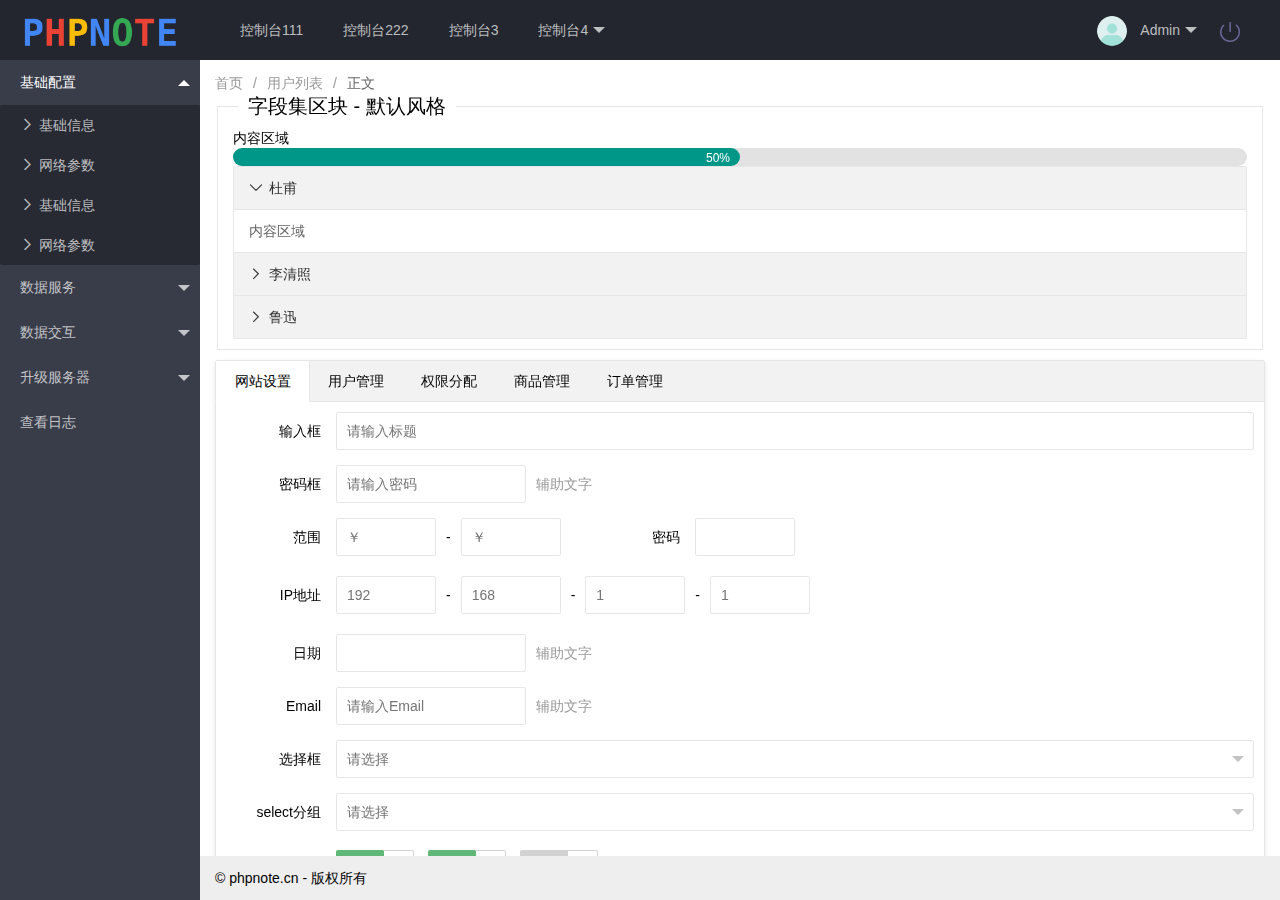
<file: _/index.html>
<!DOCTYPE html>
<html>
<head>
    <meta charset="UTF-8">
    <meta name="viewport"
          content="width=device-width, user-scalable=no, initial-scale=1.0, maximum-scale=1.0, minimum-scale=1.0">
    <meta http-equiv="X-UA-Compatible" content="ie=edge">
<!--     <link rel="shortcut icon" type="image/x-icon" href="./assets/imgs/Favicon_p.png"> -->
    <link rel="shortcut icon" type="image/x-icon" href="./assets/imgs/favicon3.ico">
    <title>后台管理系统</title>
    <link rel="stylesheet" href="./assets/plugins/layui/css/layui.css">
    <link rel="stylesheet" href="./assets/css/main.css">
</head>
<body class="layui-layout-body">
<div class="layui-layout layui-layout-admin">
    <div class="layui-header">
        <div class="layui-logo">
            <a href="javascript:;">
                <!--<img src="./assets/imgs/superrfid_logo.png" alt="">-->
                <img src="./assets/imgs/phpnotelogo3_color_272x92.png" alt="">
            </a>
        </div>
        <!-- 头部区域 -->
        <ul class="layui-nav layui-layout-left" lay-filter="top">
            <li class="layui-nav-item"><a href="javascript:;" data-url="./content/index.html">控制台111</a></li>
            <li class="layui-nav-item"><a href="javascript:;" data-url="./content/index.html">控制台222</a></li>
            <li class="layui-nav-item"><a href="javascript:;" data-url="./content/index.html">控制台3</a></li>
            <li class="layui-nav-item">
                <a href="javascript:;">控制台4</a>
                <dl class="layui-nav-child">
                    <dd><a href="javascript:;" data-url="./content/t1.html">111</a></dd>
                    <dd><a href="javascript:;" data-url="./content/t1.html">222</a></dd>
                    <dd><a href="javascript:;" data-url="./content/t1.html">333</a></dd>
                </dl>
            </li>
        </ul>
        <ul class="layui-nav layui-layout-right">
            <li class="layui-nav-item">
                <a href="javascript:;" data-url="./content/t1.html">
                    <img src="./assets/imgs/admin-icon.png" class="layui-nav-img layui-anim layui-anim-rotate layui-anim-loop">
                    Admin
                </a>
                <dl class="layui-nav-child">
                    <dd><a href="javascript:;" data-url="./content/t1.html">重启系统</a></dd>
                    <dd><a href="javascript:;" data-url="./content/t1.html">调试模式</a></dd>
                </dl>
            </li>
            <li class="layui-nav-item" id="logout">
                <a href="javascript:;">
                    <img src="./assets/imgs/quit.png" alt="登出">
                </a>
            </li>
        </ul>
    </div>

    <div class="layui-side layui-bg-black">
        <div class="layui-side-scroll">
            <!-- 左侧导航区域  -->
            <ul class="layui-nav layui-nav-tree" lay-shrink="all" lay-filter="left">
                <li class="layui-nav-item layui-nav-itemed">
                    <a class="" href="javascript:;">基础配置</a>
                    <dl class="layui-nav-child">
                        <dd>
                            <a href="javascript:;" data-url="./content/index.html">
                                <i class="layui-icon layui-icon-right"
                                   style="font-size: 15px; color: rgba(255,255,255,.7);"></i>
                                基础信息
                            </a>
                        </dd>
                        <dd>
                            <a href="javascript:;" data-url="./content/index.html">
                                <i class="layui-icon layui-icon-right"
                                   style="font-size: 15px; color: rgba(255,255,255,.7);"></i>
                                网络参数
                            </a>
                        </dd>
                        <dd>
                            <a href="javascript:;" data-url="./content/index.html">
                                <i class="layui-icon layui-icon-right"
                                   style="font-size: 15px; color: rgba(255,255,255,.7);"></i>
                                基础信息
                            </a>
                        </dd>
                        <dd>
                            <a href="javascript:;" data-url="./content/t1.html">
                                <i class="layui-icon layui-icon-right"
                                   style="font-size: 15px; color: rgba(255,255,255,.7);"></i>
                                网络参数
                            </a>
                        </dd>
                    </dl>
                </li>
                <li class="layui-nav-item">
                    <a href="javascript:;">数据服务</a>
                    <dl class="layui-nav-child">
                        <dd>
                            <a href="javascript:;" data-url="./content/t1.html">
                                <i class="layui-icon layui-icon-right"
                                   style="font-size: 15px; color: rgba(255,255,255,.7);"></i>
                                数据通信
                            </a>
                        </dd>
                        <dd>
                            <a href="javascript:;" data-url="./content/t1.html">
                                <i class="layui-icon layui-icon-right"
                                   style="font-size: 15px; color: rgba(255,255,255,.7);"></i>
                                数据通信
                            </a>
                        </dd>
                        <dd>
                            <a href="javascript:;" data-url="./content/t1.html">
                                <i class="layui-icon layui-icon-right"
                                   style="font-size: 15px; color: rgba(255,255,255,.7);"></i>
                                数据通信
                            </a>
                        </dd>
                        <dd>
                            <a href="javascript:;" data-url="./content/t1.html">
                                <i class="layui-icon layui-icon-right"
                                   style="font-size: 15px; color: rgba(255,255,255,.7);"></i>
                                数据通信
                            </a>
                        </dd>
                    </dl>
                </li>
                <li class="layui-nav-item">
                    <a href="javascript:;">数据交互</a>
                    <dl class="layui-nav-child">
                        <dd>
                            <a href="javascript:;" data-url="./content/t1.html">
                                <i class="layui-icon layui-icon-right"
                                   style="font-size: 15px; color: rgba(255,255,255,.7);"></i>
                                数据交互
                            </a>
                        </dd>
                        <dd>
                            <a href="javascript:;" data-url="./content/t1.html">
                                <i class="layui-icon layui-icon-right"
                                   style="font-size: 15px; color: rgba(255,255,255,.7);"></i>
                                进出控制
                            </a>
                        </dd>
                        <dd>
                            <a href="javascript:;" data-url="./content/t1.html">
                                <i class="layui-icon layui-icon-right"
                                   style="font-size: 15px; color: rgba(255,255,255,.7);"></i>
                                数据交互
                            </a>
                        </dd>
                        <dd>
                            <a href="javascript:;" data-url="./content/t1.html">
                                <i class="layui-icon layui-icon-right"
                                   style="font-size: 15px; color: rgba(255,255,255,.7);"></i>
                                进出控制
                            </a>
                        </dd>
                    </dl>
                </li>
                <li class="layui-nav-item">
                    <a href="javascript:;">升级服务器</a>
                    <dl class="layui-nav-child">
                        <dd>
                            <a href="javascript:;" data-url="./content/t1.html">
                                <i class="layui-icon layui-icon-right"
                                   style="font-size: 15px; color: rgba(255,255,255,.7);"></i>
                                网络通信
                            </a>
                        </dd>
                        <dd>
                            <a href="javascript:;" data-url="./content/t1.html">
                                <i class="layui-icon layui-icon-right"
                                   style="font-size: 15px; color: rgba(255,255,255,.7);"></i>
                                网络通信
                            </a>
                        </dd>
                    </dl>
                </li>
                <li class="layui-nav-item"><a href="javascript:;" data-url="./content/t1.html">查看日志</a></li>
            </ul>
        </div>
    </div>

    <div class="layui-body">
        <!-- 内容主体区域 -->
        <iframe id="content-iframe" src="./content/index.html" frameborder="0" scrolling="auto"
                style="width: 100%; min-height: 630px; height: 830px;">

        </iframe>
    </div>

    <div class="layui-footer">
        <!-- 底部固定区域 -->
        © phpnote.cn - 版权所有
    </div>
</div>
<script src="./assets/plugins/layui/layui.js"></script>
<script src="./assets/js/main.js"></script>
</body>
</html>
</file>
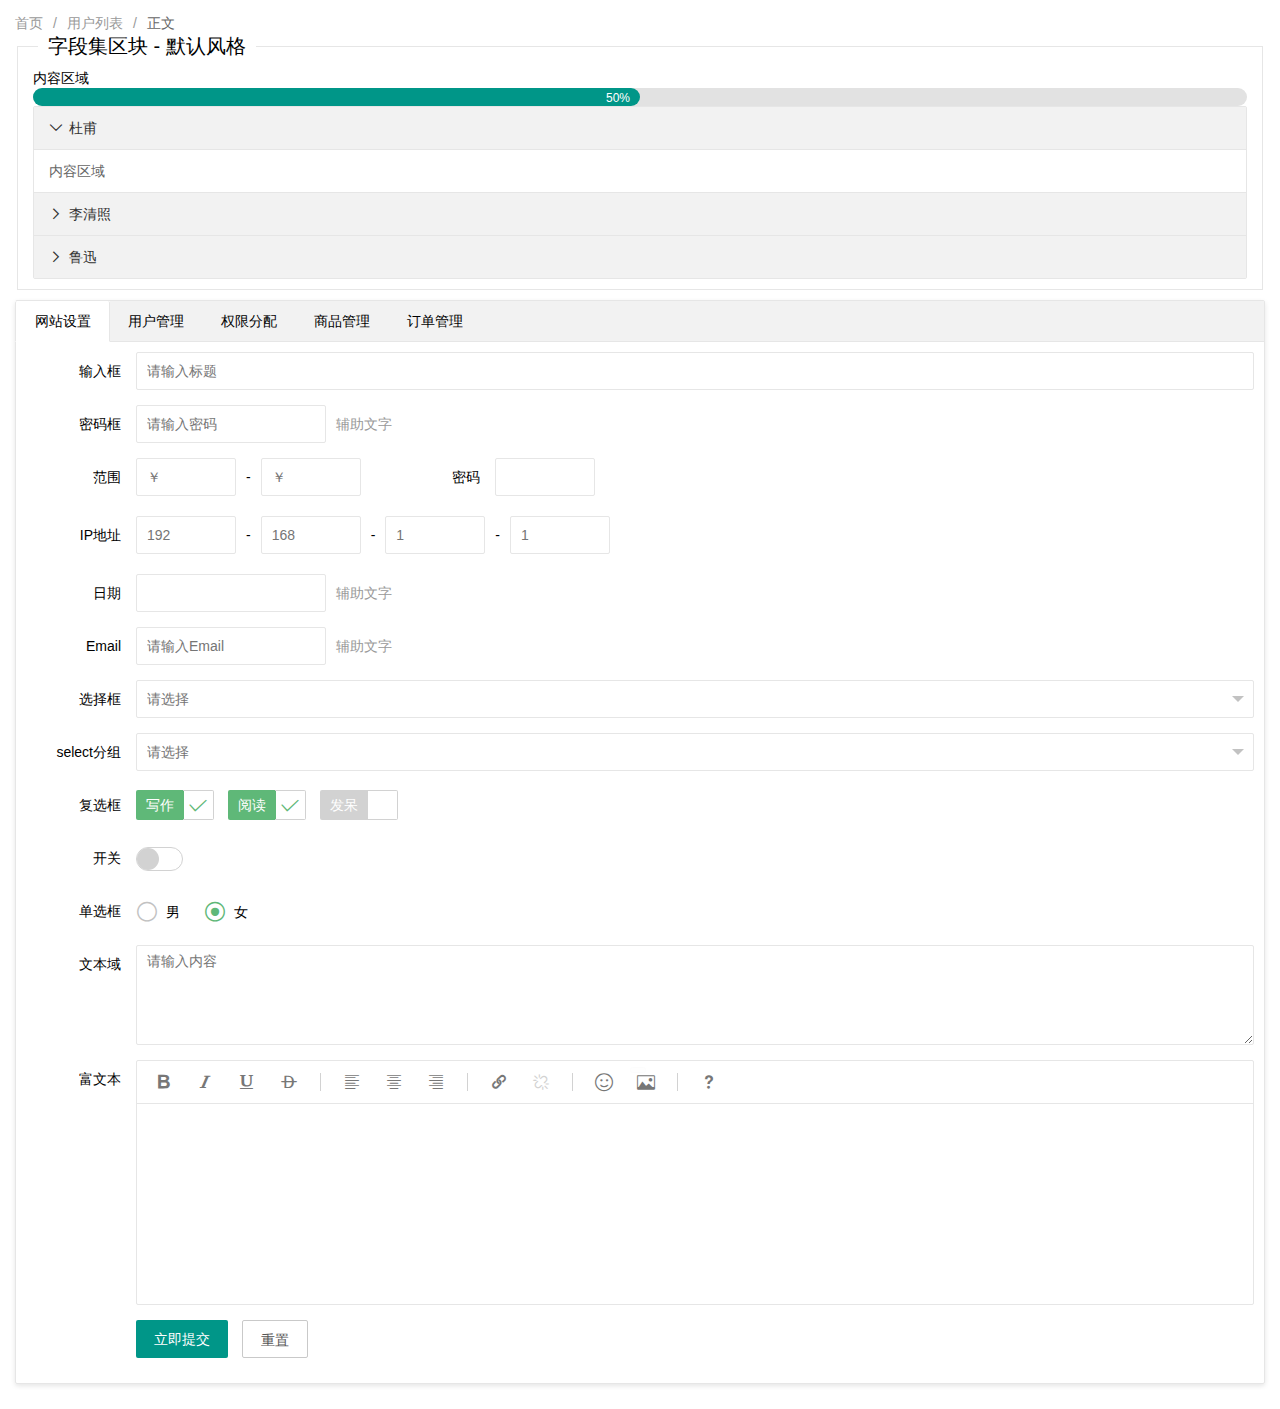
<file: content/index.html>
<!doctype html>
<html lang="en">
<head>
    <meta charset="UTF-8">
    <meta name="viewport"
          content="width=device-width, user-scalable=no, initial-scale=1.0, maximum-scale=1.0, minimum-scale=1.0">
    <meta http-equiv="X-UA-Compatible" content="ie=edge">
    <link rel="shortcut icon" type="image/x-icon" href="./assets/imgs/favicon3.ico">
    <title>后台管理系统</title>
    <link rel="stylesheet" href="../assets/plugins/layui/css/layui.css">
    <link rel="stylesheet" href="../assets/css/main.css">
</head>
<body>
<div style="padding: 15px;">

    <div class="breadcrumb">
        <span class="layui-breadcrumb">
            <a href="">首页</a>
            <a href="">用户列表</a>
            <a href="">
                <cite>正文</cite>
            </a>
        </span>
    </div>


    <fieldset class="layui-elem-field">
        <legend>字段集区块 - 默认风格</legend>
        <div class="layui-field-box">
            内容区域

            <div class="layui-progress layui-progress-big" lay-showPercent="yes">
                <div class="layui-progress-bar layui-bg-green" lay-percent="50%"></div>
            </div>


            <div class="layui-collapse" lay-accordion>
                <div class="layui-colla-item">
                    <h2 class="layui-colla-title">杜甫</h2>
                    <div class="layui-colla-content layui-show">内容区域</div>
                </div>
                <div class="layui-colla-item">
                    <h2 class="layui-colla-title">李清照</h2>
                    <div class="layui-colla-content">内容区域</div>
                </div>
                <div class="layui-colla-item">
                    <h2 class="layui-colla-title">鲁迅</h2>
                    <div class="layui-colla-content">内容区域</div>
                </div>
            </div>

        </div>
    </fieldset>

    <div class="layui-tab layui-tab-card">
        <ul class="layui-tab-title">
            <li class="layui-this">网站设置</li>
            <li>用户管理</li>
            <li>权限分配</li>
            <li>商品管理</li>
            <li>订单管理</li>
        </ul>
        <div class="layui-tab-content" style="height: 100%;">
            <div class="layui-tab-item layui-show">

                <form class="layui-form" lay-filter="formTest">
                    <div class="layui-form-item">
                        <label class="layui-form-label">输入框</label>
                        <div class="layui-input-block">
                            <input type="text" name="title" required lay-verify="required" placeholder="请输入标题"
                                   autocomplete="off" class="layui-input">
                        </div>
                    </div>
                    <div class="layui-form-item">
                        <label class="layui-form-label">密码框</label>
                        <div class="layui-input-inline">
                            <input type="password" name="password" required lay-verify="required" placeholder="请输入密码"
                                   autocomplete="off" class="layui-input">
                        </div>
                        <div class="layui-form-mid layui-word-aux">辅助文字</div>
                    </div>

                    <div class="layui-form-item">
                        <div class="layui-inline">
                            <label class="layui-form-label">范围</label>
                            <div class="layui-input-inline" style="width: 100px;">
                                <input type="text" name="price_min" placeholder="￥" autocomplete="off"
                                       class="layui-input">
                            </div>
                            <div class="layui-form-mid">-</div>
                            <div class="layui-input-inline" style="width: 100px;">
                                <input type="text" name="price_max" placeholder="￥" autocomplete="off"
                                       class="layui-input">
                            </div>
                        </div>

                        <div class="layui-inline">
                            <label class="layui-form-label">密码</label>
                            <div class="layui-input-inline" style="width: 100px;">
                                <input type="password" name="" autocomplete="off" class="layui-input">
                            </div>
                        </div>
                    </div>

                    <div class="layui-form-item">
                        <div class="layui-inline">
                            <label class="layui-form-label">IP地址</label>
                            <div class="layui-input-inline" style="width: 100px;">
                                <input type="text" name="price_min" placeholder="192" autocomplete="off"
                                       class="layui-input">
                            </div>
                            <div class="layui-form-mid">-</div>
                            <div class="layui-input-inline" style="width: 100px;">
                                <input type="text" name="price_max" placeholder="168" autocomplete="off"
                                       class="layui-input">
                            </div>
                            <div class="layui-form-mid">-</div>
                            <div class="layui-input-inline" style="width: 100px;">
                                <input type="text" name="price_max" placeholder="1" autocomplete="off"
                                       class="layui-input">
                            </div>
                            <div class="layui-form-mid">-</div>
                            <div class="layui-input-inline" style="width: 100px;">
                                <input type="text" name="price_max" placeholder="1" autocomplete="off"
                                       class="layui-input">
                            </div>
                        </div>
                    </div>

                    <div class="layui-form-item">
                        <label class="layui-form-label">日期</label>
                        <div class="layui-input-inline">
                            <input type="text" name="date" required lay-verify="required" autocomplete="off"
                                   class="layui-input" id="test1">
                        </div>
                        <div class="layui-form-mid layui-word-aux">辅助文字</div>
                    </div>

                    <div class="layui-form-item">
                        <label class="layui-form-label">Email</label>
                        <div class="layui-input-inline">
                            <input type="text" name="email" required lay-verify="email|required" placeholder="请输入Email"
                                   autocomplete="off" class="layui-input">
                        </div>
                        <div class="layui-form-mid layui-word-aux">辅助文字</div>
                    </div>


                    <div class="layui-form-item">
                        <label class="layui-form-label">选择框</label>
                        <div class="layui-input-block">
                            <select name="city" lay-verify="required" lay-filter="test1" lay-search>
                                <option value=""></option>
                                <option value="0" disabled>北京</option>
                                <option value="1">上海</option>
                                <option value="2">广州</option>
                                <option value="3">深圳</option>
                                <option value="4">杭州</option>
                            </select>
                        </div>
                    </div>

                    <div class="layui-form-item">
                        <label class="layui-form-label">select分组</label>
                        <div class="layui-input-block">
                            <select name="quiz">
                                <option value="">请选择</option>
                                <optgroup label="城市记忆">
                                    <option value="你工作的第一个城市">你工作的第一个城市？</option>
                                </optgroup>
                                <optgroup label="学生时代">
                                    <option value="你的工号">你的工号？</option>
                                    <option value="你最喜欢的老师">你最喜欢的老师？</option>
                                </optgroup>
                            </select>
                        </div>
                    </div>


                    <div class="layui-form-item">
                        <label class="layui-form-label">复选框</label>
                        <div class="layui-input-block">
                            <input type="checkbox" name="like[write]" value="1" title="写作" lay-filter="test2">
                            <input type="checkbox" name="like[read]" value="2" title="阅读" lay-filter="test2" checked>
                            <input type="checkbox" name="like[dai]" value="3" title="发呆" lay-filter="test2">
                        </div>
                    </div>
                    <div class="layui-form-item">
                        <label class="layui-form-label">开关</label>
                        <div class="layui-input-block">
                            <input type="checkbox" name="switch" lay-skin="switch" lay-filter="test3">
                        </div>
                    </div>
                    <div class="layui-form-item">
                        <label class="layui-form-label">单选框</label>
                        <div class="layui-input-block">
                            <input type="radio" name="sex" value="1" title="男" lay-filter="test4">
                            <input type="radio" name="sex" value="0" title="女" lay-filter="test4" checked>
                        </div>
                    </div>
                    <div class="layui-form-item layui-form-text">
                        <label class="layui-form-label">文本域</label>
                        <div class="layui-input-block">
                            <textarea name="desc" placeholder="请输入内容" class="layui-textarea"></textarea>
                        </div>
                    </div>
                    <div class="layui-form-item">
                        <label class="layui-form-label">富文本</label>
                        <div class="layui-input-block">
                            <textarea id="edit-demo" style="display: none;"></textarea>
                        </div>
                    </div>
                    <div class="layui-form-item">
                        <div class="layui-input-block">
                            <button class="layui-btn" lay-submit lay-filter="test5">立即提交</button>
                            <button type="reset" class="layui-btn layui-btn-primary">重置</button>
                        </div>
                    </div>
                </form>


            </div>
            <div class="layui-tab-item">
                2
            </div>
            <div class="layui-tab-item">

            </div>
            <div class="layui-tab-item">

            </div>
            <div class="layui-tab-item">

            </div>
            <div class="layui-tab-item">

            </div>
        </div>
    </div>


</div>
</body>
<script src="../assets/plugins/layui/layui.js"></script>
<script src="../assets/js/main.js"></script>
</html>
</file>
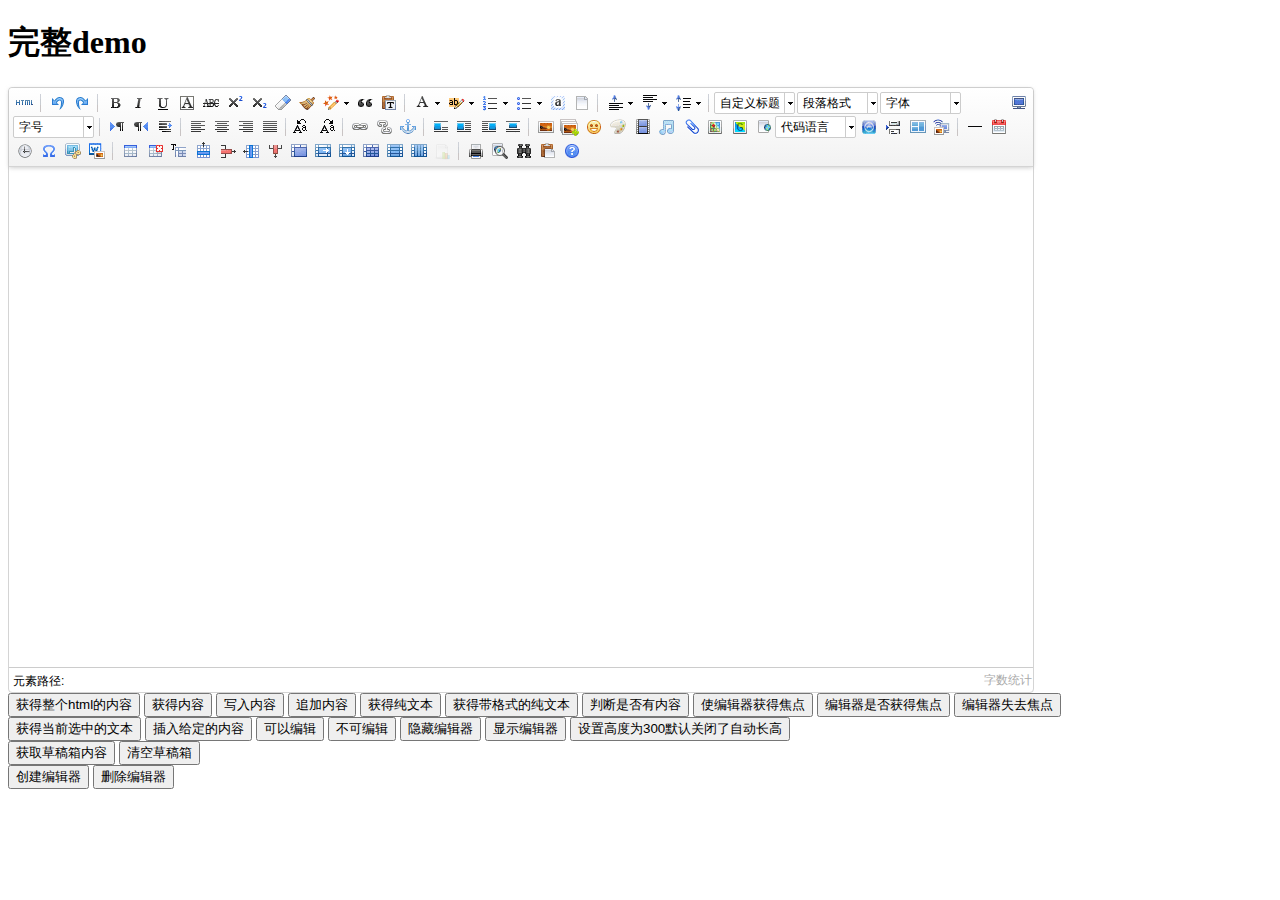
<file: assets/plugins/ueditor/index.html>
<!DOCTYPE HTML PUBLIC "-//W3C//DTD HTML 4.01 Transitional//EN"
        "http://www.w3.org/TR/html4/loose.dtd">
<html>
<head>
    <title>完整demo</title>
    <meta http-equiv="Content-Type" content="text/html;charset=utf-8"/>
    <script type="text/javascript" charset="utf-8" src="ueditor.config.js"></script>
    <script type="text/javascript" charset="utf-8" src="ueditor.all.min.js"> </script>
    <!--建议手动加在语言，避免在ie下有时因为加载语言失败导致编辑器加载失败-->
    <!--这里加载的语言文件会覆盖你在配置项目里添加的语言类型，比如你在配置项目里配置的是英文，这里加载的中文，那最后就是中文-->
    <script type="text/javascript" charset="utf-8" src="lang/zh-cn/zh-cn.js"></script>

    <style type="text/css">
        div{
            width:100%;
        }
    </style>
</head>
<body>
<div>
    <h1>完整demo</h1>
    <script id="editor" type="text/plain" style="width:1024px;height:500px;"></script>
</div>
<div id="btns">
    <div>
        <button onclick="getAllHtml()">获得整个html的内容</button>
        <button onclick="getContent()">获得内容</button>
        <button onclick="setContent()">写入内容</button>
        <button onclick="setContent(true)">追加内容</button>
        <button onclick="getContentTxt()">获得纯文本</button>
        <button onclick="getPlainTxt()">获得带格式的纯文本</button>
        <button onclick="hasContent()">判断是否有内容</button>
        <button onclick="setFocus()">使编辑器获得焦点</button>
        <button onmousedown="isFocus(event)">编辑器是否获得焦点</button>
        <button onmousedown="setblur(event)" >编辑器失去焦点</button>

    </div>
    <div>
        <button onclick="getText()">获得当前选中的文本</button>
        <button onclick="insertHtml()">插入给定的内容</button>
        <button id="enable" onclick="setEnabled()">可以编辑</button>
        <button onclick="setDisabled()">不可编辑</button>
        <button onclick=" UE.getEditor('editor').setHide()">隐藏编辑器</button>
        <button onclick=" UE.getEditor('editor').setShow()">显示编辑器</button>
        <button onclick=" UE.getEditor('editor').setHeight(300)">设置高度为300默认关闭了自动长高</button>
    </div>

    <div>
        <button onclick="getLocalData()" >获取草稿箱内容</button>
        <button onclick="clearLocalData()" >清空草稿箱</button>
    </div>

</div>
<div>
    <button onclick="createEditor()">
    创建编辑器</button>
    <button onclick="deleteEditor()">
    删除编辑器</button>
</div>

<script type="text/javascript">

    //实例化编辑器
    //建议使用工厂方法getEditor创建和引用编辑器实例，如果在某个闭包下引用该编辑器，直接调用UE.getEditor('editor')就能拿到相关的实例
    var ue = UE.getEditor('editor');


    function isFocus(e){
        alert(UE.getEditor('editor').isFocus());
        UE.dom.domUtils.preventDefault(e)
    }
    function setblur(e){
        UE.getEditor('editor').blur();
        UE.dom.domUtils.preventDefault(e)
    }
    function insertHtml() {
        var value = prompt('插入html代码', '');
        UE.getEditor('editor').execCommand('insertHtml', value)
    }
    function createEditor() {
        enableBtn();
        UE.getEditor('editor');
    }
    function getAllHtml() {
        alert(UE.getEditor('editor').getAllHtml())
    }
    function getContent() {
        var arr = [];
        arr.push("使用editor.getContent()方法可以获得编辑器的内容");
        arr.push("内容为：");
        arr.push(UE.getEditor('editor').getContent());
        alert(arr.join("\n"));
    }
    function getPlainTxt() {
        var arr = [];
        arr.push("使用editor.getPlainTxt()方法可以获得编辑器的带格式的纯文本内容");
        arr.push("内容为：");
        arr.push(UE.getEditor('editor').getPlainTxt());
        alert(arr.join('\n'))
    }
    function setContent(isAppendTo) {
        var arr = [];
        arr.push("使用editor.setContent('欢迎使用ueditor')方法可以设置编辑器的内容");
        UE.getEditor('editor').setContent('欢迎使用ueditor', isAppendTo);
        alert(arr.join("\n"));
    }
    function setDisabled() {
        UE.getEditor('editor').setDisabled('fullscreen');
        disableBtn("enable");
    }

    function setEnabled() {
        UE.getEditor('editor').setEnabled();
        enableBtn();
    }

    function getText() {
        //当你点击按钮时编辑区域已经失去了焦点，如果直接用getText将不会得到内容，所以要在选回来，然后取得内容
        var range = UE.getEditor('editor').selection.getRange();
        range.select();
        var txt = UE.getEditor('editor').selection.getText();
        alert(txt)
    }

    function getContentTxt() {
        var arr = [];
        arr.push("使用editor.getContentTxt()方法可以获得编辑器的纯文本内容");
        arr.push("编辑器的纯文本内容为：");
        arr.push(UE.getEditor('editor').getContentTxt());
        alert(arr.join("\n"));
    }
    function hasContent() {
        var arr = [];
        arr.push("使用editor.hasContents()方法判断编辑器里是否有内容");
        arr.push("判断结果为：");
        arr.push(UE.getEditor('editor').hasContents());
        alert(arr.join("\n"));
    }
    function setFocus() {
        UE.getEditor('editor').focus();
    }
    function deleteEditor() {
        disableBtn();
        UE.getEditor('editor').destroy();
    }
    function disableBtn(str) {
        var div = document.getElementById('btns');
        var btns = UE.dom.domUtils.getElementsByTagName(div, "button");
        for (var i = 0, btn; btn = btns[i++];) {
            if (btn.id == str) {
                UE.dom.domUtils.removeAttributes(btn, ["disabled"]);
            } else {
                btn.setAttribute("disabled", "true");
            }
        }
    }
    function enableBtn() {
        var div = document.getElementById('btns');
        var btns = UE.dom.domUtils.getElementsByTagName(div, "button");
        for (var i = 0, btn; btn = btns[i++];) {
            UE.dom.domUtils.removeAttributes(btn, ["disabled"]);
        }
    }

    function getLocalData () {
        alert(UE.getEditor('editor').execCommand( "getlocaldata" ));
    }

    function clearLocalData () {
        UE.getEditor('editor').execCommand( "clearlocaldata" );
        alert("已清空草稿箱")
    }
</script>
</body>
</html>
</file>
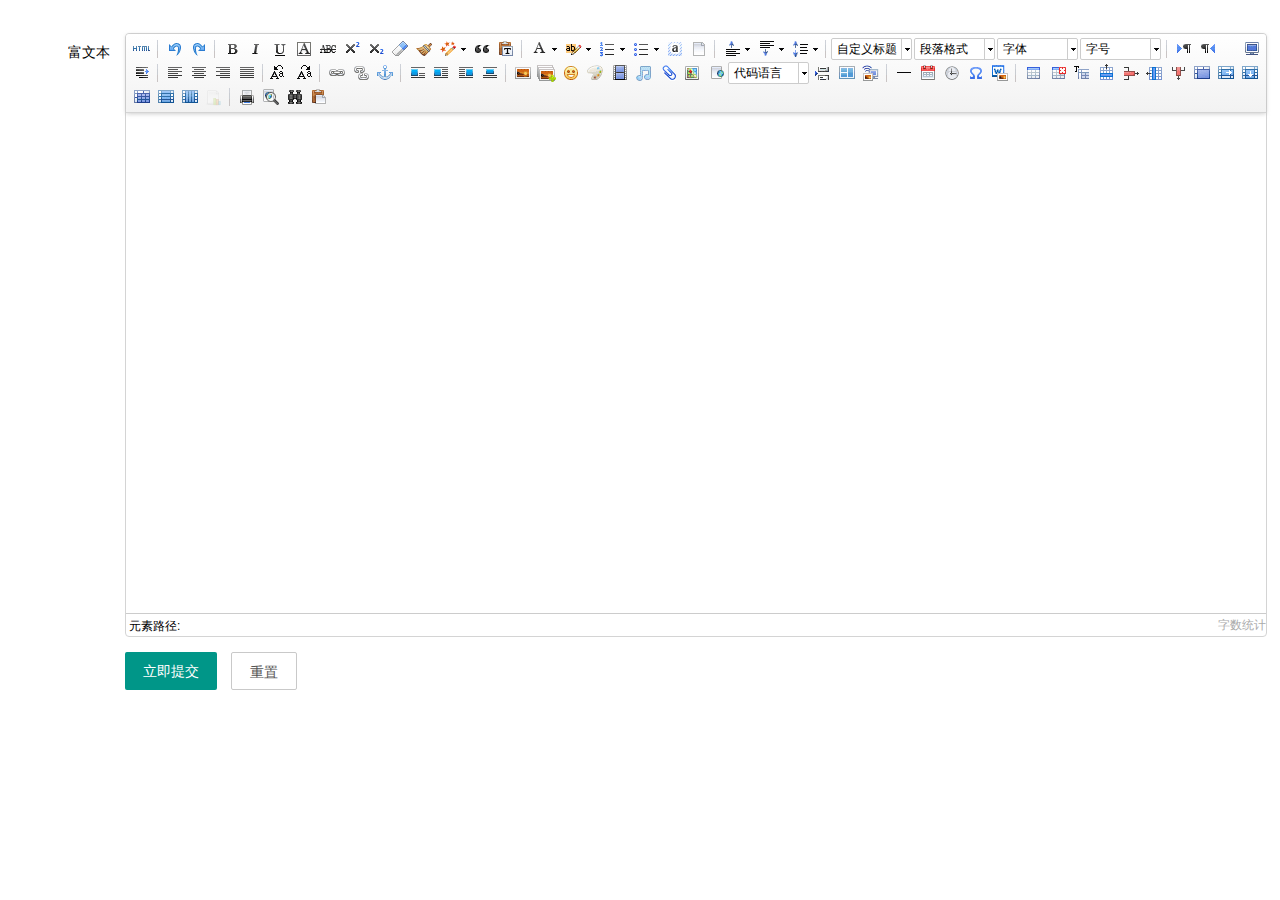
<file: content/t1.html>
<!doctype html>
<html lang="en">
<head>
    <meta charset="UTF-8">
    <meta name="viewport"
          content="width=device-width, user-scalable=no, initial-scale=1.0, maximum-scale=1.0, minimum-scale=1.0">
    <meta http-equiv="X-UA-Compatible" content="ie=edge">
    <link rel="shortcut icon" type="image/x-icon" href="./assets/imgs/favicon3.ico">
    <title>后台管理系统</title>
    <link rel="stylesheet" href="../assets/plugins/layui/css/layui.css">
    <link rel="stylesheet" href="../assets/css/main.css">
</head>
<body>
<div style="padding: 15px;">

    <div class="breadcrumb">
        <span class="layui-breadcrumb">
            <a href="">首页</a>
            <a href="">用户列表</a>
            <a href="">
                <cite>正文</cite>
            </a>
        </span>
    </div>

    <form class="layui-form"> <!-- 提示：如果你不想用form，你可以换成div等任何一个普通元素 -->


        <div class="layui-form-item">
            <label class="layui-form-label">富文本</label>
            <div class="layui-input-block">
                <div id="editor" name="content" style="height: 500px"></div>
            </div>
        </div>

        <div class="layui-form-item">
            <div class="layui-input-block">
                <button class="layui-btn" lay-submit lay-filter="test1">立即提交</button>
                <button type="reset" class="layui-btn layui-btn-primary">重置</button>
            </div>
        </div>
        <!-- 更多表单结构排版请移步文档左侧【页面元素-表单】一项阅览 -->
    </form>



</div>
</body>
<script src="../assets/plugins/layui/layui.js"></script>

<script type="text/javascript" charset="utf-8" src="../assets/plugins/ueditor/ueditor.config2.js"></script>
<script type="text/javascript" charset="utf-8" src="../assets/plugins/ueditor/ueditor.all.min.js"> </script>
<!--建议手动加在语言，避免在ie下有时因为加载语言失败导致编辑器加载失败-->
<!--这里加载的语言文件会覆盖你在配置项目里添加的语言类型，比如你在配置项目里配置的是英文，这里加载的中文，那最后就是中文-->
<script type="text/javascript" charset="utf-8" src="../assets/plugins/ueditor/lang/zh-cn/zh-cn.js"></script>

    <script>
        //实例化编辑器
        //建议使用工厂方法getEditor创建和引用编辑器实例，如果在某个闭包下引用该编辑器，直接调用UE.getEditor('editor')就能拿到相关的实例
        var ue = UE.getEditor('editor');


        layui.use(['jquery', 'form'], function () {
            var $ = layui.$;
            var form = layui.form;

            form.on('submit(test1)', function(data){
                // console.log(data.elem) //被执行事件的元素DOM对象，一般为button对象
                // console.log(data.form) //被执行提交的form对象，一般在存在form标签时才会返回
                console.log(data.field) //当前容器的全部表单字段，名值对形式：{name: value}
                return false; //阻止表单跳转。如果需要表单跳转，去掉这段即可。
            });

        });

    </script>
</html>
</file>
<file: _/assets/plugins/layui/css/layui.css>
/** layui-v2.5.0 MIT License By https://www.layui.com */
 .layui-inline,img{display:inline-block;vertical-align:middle}h1,h2,h3,h4,h5,h6{font-weight:400}.layui-edge,.layui-header,.layui-inline,.layui-main{position:relative}.layui-body,.layui-edge,.layui-elip{overflow:hidden}.layui-btn,.layui-edge,.layui-inline,img{vertical-align:middle}.layui-btn,.layui-disabled,.layui-icon,.layui-unselect{-moz-user-select:none;-webkit-user-select:none;-ms-user-select:none}.layui-elip,.layui-form-checkbox span,.layui-form-pane .layui-form-label{text-overflow:ellipsis;white-space:nowrap}blockquote,body,button,dd,div,dl,dt,form,h1,h2,h3,h4,h5,h6,input,li,ol,p,pre,td,textarea,th,ul{margin:0;padding:0;-webkit-tap-highlight-color:rgba(0,0,0,0)}a:active,a:hover{outline:0}img{border:none}li{list-style:none}table{border-collapse:collapse;border-spacing:0}h4,h5,h6{font-size:100%}button,input,optgroup,option,select,textarea{font-family:inherit;font-size:inherit;font-style:inherit;font-weight:inherit;outline:0}pre{white-space:pre-wrap;white-space:-moz-pre-wrap;white-space:-pre-wrap;white-space:-o-pre-wrap;word-wrap:break-word}body{line-height:24px;font:14px Helvetica Neue,Helvetica,PingFang SC,Tahoma,Arial,sans-serif}hr{height:1px;margin:10px 0;border:0;clear:both}a{color:#333;text-decoration:none}a:hover{color:#777}a cite{font-style:normal;*cursor:pointer}.layui-border-box,.layui-border-box *{box-sizing:border-box}.layui-box,.layui-box *{box-sizing:content-box}.layui-clear{clear:both;*zoom:1}.layui-clear:after{content:'\20';clear:both;*zoom:1;display:block;height:0}.layui-inline{*display:inline;*zoom:1}.layui-edge{display:inline-block;width:0;height:0;border-width:6px;border-style:dashed;border-color:transparent}.layui-edge-top{top:-4px;border-bottom-color:#999;border-bottom-style:solid}.layui-edge-right{border-left-color:#999;border-left-style:solid}.layui-edge-bottom{top:2px;border-top-color:#999;border-top-style:solid}.layui-edge-left{border-right-color:#999;border-right-style:solid}.layui-disabled,.layui-disabled:hover{color:#d2d2d2!important;cursor:not-allowed!important}.layui-circle{border-radius:100%}.layui-show{display:block!important}.layui-hide{display:none!important}@font-face{font-family:layui-icon;src:url(../font/iconfont.eot?v=250);src:url(../font/iconfont.eot?v=250#iefix) format('embedded-opentype'),url(../font/iconfont.woff2?v=250) format('woff2'),url(../font/iconfont.woff?v=250) format('woff'),url(../font/iconfont.ttf?v=250) format('truetype'),url(../font/iconfont.svg?v=250#layui-icon) format('svg')}.layui-icon{font-family:layui-icon!important;font-size:16px;font-style:normal;-webkit-font-smoothing:antialiased;-moz-osx-font-smoothing:grayscale}.layui-icon-reply-fill:before{content:"\e611"}.layui-icon-set-fill:before{content:"\e614"}.layui-icon-menu-fill:before{content:"\e60f"}.layui-icon-search:before{content:"\e615"}.layui-icon-share:before{content:"\e641"}.layui-icon-set-sm:before{content:"\e620"}.layui-icon-engine:before{content:"\e628"}.layui-icon-close:before{content:"\1006"}.layui-icon-close-fill:before{content:"\1007"}.layui-icon-chart-screen:before{content:"\e629"}.layui-icon-star:before{content:"\e600"}.layui-icon-circle-dot:before{content:"\e617"}.layui-icon-chat:before{content:"\e606"}.layui-icon-release:before{content:"\e609"}.layui-icon-list:before{content:"\e60a"}.layui-icon-chart:before{content:"\e62c"}.layui-icon-ok-circle:before{content:"\1005"}.layui-icon-layim-theme:before{content:"\e61b"}.layui-icon-table:before{content:"\e62d"}.layui-icon-right:before{content:"\e602"}.layui-icon-left:before{content:"\e603"}.layui-icon-cart-simple:before{content:"\e698"}.layui-icon-face-cry:before{content:"\e69c"}.layui-icon-face-smile:before{content:"\e6af"}.layui-icon-survey:before{content:"\e6b2"}.layui-icon-tree:before{content:"\e62e"}.layui-icon-upload-circle:before{content:"\e62f"}.layui-icon-add-circle:before{content:"\e61f"}.layui-icon-download-circle:before{content:"\e601"}.layui-icon-templeate-1:before{content:"\e630"}.layui-icon-util:before{content:"\e631"}.layui-icon-face-surprised:before{content:"\e664"}.layui-icon-edit:before{content:"\e642"}.layui-icon-speaker:before{content:"\e645"}.layui-icon-down:before{content:"\e61a"}.layui-icon-file:before{content:"\e621"}.layui-icon-layouts:before{content:"\e632"}.layui-icon-rate-half:before{content:"\e6c9"}.layui-icon-add-circle-fine:before{content:"\e608"}.layui-icon-prev-circle:before{content:"\e633"}.layui-icon-read:before{content:"\e705"}.layui-icon-404:before{content:"\e61c"}.layui-icon-carousel:before{content:"\e634"}.layui-icon-help:before{content:"\e607"}.layui-icon-code-circle:before{content:"\e635"}.layui-icon-water:before{content:"\e636"}.layui-icon-username:before{content:"\e66f"}.layui-icon-find-fill:before{content:"\e670"}.layui-icon-about:before{content:"\e60b"}.layui-icon-location:before{content:"\e715"}.layui-icon-up:before{content:"\e619"}.layui-icon-pause:before{content:"\e651"}.layui-icon-date:before{content:"\e637"}.layui-icon-layim-uploadfile:before{content:"\e61d"}.layui-icon-delete:before{content:"\e640"}.layui-icon-play:before{content:"\e652"}.layui-icon-top:before{content:"\e604"}.layui-icon-friends:before{content:"\e612"}.layui-icon-refresh-3:before{content:"\e9aa"}.layui-icon-ok:before{content:"\e605"}.layui-icon-layer:before{content:"\e638"}.layui-icon-face-smile-fine:before{content:"\e60c"}.layui-icon-dollar:before{content:"\e659"}.layui-icon-group:before{content:"\e613"}.layui-icon-layim-download:before{content:"\e61e"}.layui-icon-picture-fine:before{content:"\e60d"}.layui-icon-link:before{content:"\e64c"}.layui-icon-diamond:before{content:"\e735"}.layui-icon-log:before{content:"\e60e"}.layui-icon-rate-solid:before{content:"\e67a"}.layui-icon-fonts-del:before{content:"\e64f"}.layui-icon-unlink:before{content:"\e64d"}.layui-icon-fonts-clear:before{content:"\e639"}.layui-icon-triangle-r:before{content:"\e623"}.layui-icon-circle:before{content:"\e63f"}.layui-icon-radio:before{content:"\e643"}.layui-icon-align-center:before{content:"\e647"}.layui-icon-align-right:before{content:"\e648"}.layui-icon-align-left:before{content:"\e649"}.layui-icon-loading-1:before{content:"\e63e"}.layui-icon-return:before{content:"\e65c"}.layui-icon-fonts-strong:before{content:"\e62b"}.layui-icon-upload:before{content:"\e67c"}.layui-icon-dialogue:before{content:"\e63a"}.layui-icon-video:before{content:"\e6ed"}.layui-icon-headset:before{content:"\e6fc"}.layui-icon-cellphone-fine:before{content:"\e63b"}.layui-icon-add-1:before{content:"\e654"}.layui-icon-face-smile-b:before{content:"\e650"}.layui-icon-fonts-html:before{content:"\e64b"}.layui-icon-form:before{content:"\e63c"}.layui-icon-cart:before{content:"\e657"}.layui-icon-camera-fill:before{content:"\e65d"}.layui-icon-tabs:before{content:"\e62a"}.layui-icon-fonts-code:before{content:"\e64e"}.layui-icon-fire:before{content:"\e756"}.layui-icon-set:before{content:"\e716"}.layui-icon-fonts-u:before{content:"\e646"}.layui-icon-triangle-d:before{content:"\e625"}.layui-icon-tips:before{content:"\e702"}.layui-icon-picture:before{content:"\e64a"}.layui-icon-more-vertical:before{content:"\e671"}.layui-icon-flag:before{content:"\e66c"}.layui-icon-loading:before{content:"\e63d"}.layui-icon-fonts-i:before{content:"\e644"}.layui-icon-refresh-1:before{content:"\e666"}.layui-icon-rmb:before{content:"\e65e"}.layui-icon-home:before{content:"\e68e"}.layui-icon-user:before{content:"\e770"}.layui-icon-notice:before{content:"\e667"}.layui-icon-login-weibo:before{content:"\e675"}.layui-icon-voice:before{content:"\e688"}.layui-icon-upload-drag:before{content:"\e681"}.layui-icon-login-qq:before{content:"\e676"}.layui-icon-snowflake:before{content:"\e6b1"}.layui-icon-file-b:before{content:"\e655"}.layui-icon-template:before{content:"\e663"}.layui-icon-auz:before{content:"\e672"}.layui-icon-console:before{content:"\e665"}.layui-icon-app:before{content:"\e653"}.layui-icon-prev:before{content:"\e65a"}.layui-icon-website:before{content:"\e7ae"}.layui-icon-next:before{content:"\e65b"}.layui-icon-component:before{content:"\e857"}.layui-icon-more:before{content:"\e65f"}.layui-icon-login-wechat:before{content:"\e677"}.layui-icon-shrink-right:before{content:"\e668"}.layui-icon-spread-left:before{content:"\e66b"}.layui-icon-camera:before{content:"\e660"}.layui-icon-note:before{content:"\e66e"}.layui-icon-refresh:before{content:"\e669"}.layui-icon-female:before{content:"\e661"}.layui-icon-male:before{content:"\e662"}.layui-icon-password:before{content:"\e673"}.layui-icon-senior:before{content:"\e674"}.layui-icon-theme:before{content:"\e66a"}.layui-icon-tread:before{content:"\e6c5"}.layui-icon-praise:before{content:"\e6c6"}.layui-icon-star-fill:before{content:"\e658"}.layui-icon-rate:before{content:"\e67b"}.layui-icon-template-1:before{content:"\e656"}.layui-icon-vercode:before{content:"\e679"}.layui-icon-cellphone:before{content:"\e678"}.layui-icon-screen-full:before{content:"\e622"}.layui-icon-screen-restore:before{content:"\e758"}.layui-icon-cols:before{content:"\e610"}.layui-icon-export:before{content:"\e67d"}.layui-icon-print:before{content:"\e66d"}.layui-icon-slider:before{content:"\e714"}.layui-icon-addition:before{content:"\e624"}.layui-icon-subtraction:before{content:"\e67e"}.layui-icon-service:before{content:"\e626"}.layui-main{width:1140px;margin:0 auto}.layui-header{z-index:1000;height:60px}.layui-header a:hover{transition:all .5s;-webkit-transition:all .5s}.layui-side{position:fixed;left:0;top:0;bottom:0;z-index:999;width:200px;overflow-x:hidden}.layui-side-scroll{position:relative;width:220px;height:100%;overflow-x:hidden}.layui-body{position:absolute;left:200px;right:0;top:0;bottom:0;z-index:998;width:auto;overflow-y:auto;box-sizing:border-box}.layui-layout-body{overflow:hidden}.layui-layout-admin .layui-header{background-color:#23262E}.layui-layout-admin .layui-side{top:60px;width:200px;overflow-x:hidden}.layui-layout-admin .layui-body{position:fixed;top:60px;bottom:44px}.layui-layout-admin .layui-main{width:auto;margin:0 15px}.layui-layout-admin .layui-footer{position:fixed;left:200px;right:0;bottom:0;height:44px;line-height:44px;padding:0 15px;background-color:#eee}.layui-layout-admin .layui-logo{position:absolute;left:0;top:0;width:200px;height:100%;line-height:60px;text-align:center;color:#009688;font-size:16px}.layui-layout-admin .layui-header .layui-nav{background:0 0}.layui-layout-left{position:absolute!important;left:200px;top:0}.layui-layout-right{position:absolute!important;right:0;top:0}.layui-container{position:relative;margin:0 auto;padding:0 15px;box-sizing:border-box}.layui-fluid{position:relative;margin:0 auto;padding:0 15px}.layui-row:after,.layui-row:before{content:'';display:block;clear:both}.layui-col-lg1,.layui-col-lg10,.layui-col-lg11,.layui-col-lg12,.layui-col-lg2,.layui-col-lg3,.layui-col-lg4,.layui-col-lg5,.layui-col-lg6,.layui-col-lg7,.layui-col-lg8,.layui-col-lg9,.layui-col-md1,.layui-col-md10,.layui-col-md11,.layui-col-md12,.layui-col-md2,.layui-col-md3,.layui-col-md4,.layui-col-md5,.layui-col-md6,.layui-col-md7,.layui-col-md8,.layui-col-md9,.layui-col-sm1,.layui-col-sm10,.layui-col-sm11,.layui-col-sm12,.layui-col-sm2,.layui-col-sm3,.layui-col-sm4,.layui-col-sm5,.layui-col-sm6,.layui-col-sm7,.layui-col-sm8,.layui-col-sm9,.layui-col-xs1,.layui-col-xs10,.layui-col-xs11,.layui-col-xs12,.layui-col-xs2,.layui-col-xs3,.layui-col-xs4,.layui-col-xs5,.layui-col-xs6,.layui-col-xs7,.layui-col-xs8,.layui-col-xs9{position:relative;display:block;box-sizing:border-box}.layui-col-xs1,.layui-col-xs10,.layui-col-xs11,.layui-col-xs12,.layui-col-xs2,.layui-col-xs3,.layui-col-xs4,.layui-col-xs5,.layui-col-xs6,.layui-col-xs7,.layui-col-xs8,.layui-col-xs9{float:left}.layui-col-xs1{width:8.33333333%}.layui-col-xs2{width:16.66666667%}.layui-col-xs3{width:25%}.layui-col-xs4{width:33.33333333%}.layui-col-xs5{width:41.66666667%}.layui-col-xs6{width:50%}.layui-col-xs7{width:58.33333333%}.layui-col-xs8{width:66.66666667%}.layui-col-xs9{width:75%}.layui-col-xs10{width:83.33333333%}.layui-col-xs11{width:91.66666667%}.layui-col-xs12{width:100%}.layui-col-xs-offset1{margin-left:8.33333333%}.layui-col-xs-offset2{margin-left:16.66666667%}.layui-col-xs-offset3{margin-left:25%}.layui-col-xs-offset4{margin-left:33.33333333%}.layui-col-xs-offset5{margin-left:41.66666667%}.layui-col-xs-offset6{margin-left:50%}.layui-col-xs-offset7{margin-left:58.33333333%}.layui-col-xs-offset8{margin-left:66.66666667%}.layui-col-xs-offset9{margin-left:75%}.layui-col-xs-offset10{margin-left:83.33333333%}.layui-col-xs-offset11{margin-left:91.66666667%}.layui-col-xs-offset12{margin-left:100%}@media screen and (max-width:768px){.layui-hide-xs{display:none!important}.layui-show-xs-block{display:block!important}.layui-show-xs-inline{display:inline!important}.layui-show-xs-inline-block{display:inline-block!important}}@media screen and (min-width:768px){.layui-container{width:750px}.layui-hide-sm{display:none!important}.layui-show-sm-block{display:block!important}.layui-show-sm-inline{display:inline!important}.layui-show-sm-inline-block{display:inline-block!important}.layui-col-sm1,.layui-col-sm10,.layui-col-sm11,.layui-col-sm12,.layui-col-sm2,.layui-col-sm3,.layui-col-sm4,.layui-col-sm5,.layui-col-sm6,.layui-col-sm7,.layui-col-sm8,.layui-col-sm9{float:left}.layui-col-sm1{width:8.33333333%}.layui-col-sm2{width:16.66666667%}.layui-col-sm3{width:25%}.layui-col-sm4{width:33.33333333%}.layui-col-sm5{width:41.66666667%}.layui-col-sm6{width:50%}.layui-col-sm7{width:58.33333333%}.layui-col-sm8{width:66.66666667%}.layui-col-sm9{width:75%}.layui-col-sm10{width:83.33333333%}.layui-col-sm11{width:91.66666667%}.layui-col-sm12{width:100%}.layui-col-sm-offset1{margin-left:8.33333333%}.layui-col-sm-offset2{margin-left:16.66666667%}.layui-col-sm-offset3{margin-left:25%}.layui-col-sm-offset4{margin-left:33.33333333%}.layui-col-sm-offset5{margin-left:41.66666667%}.layui-col-sm-offset6{margin-left:50%}.layui-col-sm-offset7{margin-left:58.33333333%}.layui-col-sm-offset8{margin-left:66.66666667%}.layui-col-sm-offset9{margin-left:75%}.layui-col-sm-offset10{margin-left:83.33333333%}.layui-col-sm-offset11{margin-left:91.66666667%}.layui-col-sm-offset12{margin-left:100%}}@media screen and (min-width:992px){.layui-container{width:970px}.layui-hide-md{display:none!important}.layui-show-md-block{display:block!important}.layui-show-md-inline{display:inline!important}.layui-show-md-inline-block{display:inline-block!important}.layui-col-md1,.layui-col-md10,.layui-col-md11,.layui-col-md12,.layui-col-md2,.layui-col-md3,.layui-col-md4,.layui-col-md5,.layui-col-md6,.layui-col-md7,.layui-col-md8,.layui-col-md9{float:left}.layui-col-md1{width:8.33333333%}.layui-col-md2{width:16.66666667%}.layui-col-md3{width:25%}.layui-col-md4{width:33.33333333%}.layui-col-md5{width:41.66666667%}.layui-col-md6{width:50%}.layui-col-md7{width:58.33333333%}.layui-col-md8{width:66.66666667%}.layui-col-md9{width:75%}.layui-col-md10{width:83.33333333%}.layui-col-md11{width:91.66666667%}.layui-col-md12{width:100%}.layui-col-md-offset1{margin-left:8.33333333%}.layui-col-md-offset2{margin-left:16.66666667%}.layui-col-md-offset3{margin-left:25%}.layui-col-md-offset4{margin-left:33.33333333%}.layui-col-md-offset5{margin-left:41.66666667%}.layui-col-md-offset6{margin-left:50%}.layui-col-md-offset7{margin-left:58.33333333%}.layui-col-md-offset8{margin-left:66.66666667%}.layui-col-md-offset9{margin-left:75%}.layui-col-md-offset10{margin-left:83.33333333%}.layui-col-md-offset11{margin-left:91.66666667%}.layui-col-md-offset12{margin-left:100%}}@media screen and (min-width:1200px){.layui-container{width:1170px}.layui-hide-lg{display:none!important}.layui-show-lg-block{display:block!important}.layui-show-lg-inline{display:inline!important}.layui-show-lg-inline-block{display:inline-block!important}.layui-col-lg1,.layui-col-lg10,.layui-col-lg11,.layui-col-lg12,.layui-col-lg2,.layui-col-lg3,.layui-col-lg4,.layui-col-lg5,.layui-col-lg6,.layui-col-lg7,.layui-col-lg8,.layui-col-lg9{float:left}.layui-col-lg1{width:8.33333333%}.layui-col-lg2{width:16.66666667%}.layui-col-lg3{width:25%}.layui-col-lg4{width:33.33333333%}.layui-col-lg5{width:41.66666667%}.layui-col-lg6{width:50%}.layui-col-lg7{width:58.33333333%}.layui-col-lg8{width:66.66666667%}.layui-col-lg9{width:75%}.layui-col-lg10{width:83.33333333%}.layui-col-lg11{width:91.66666667%}.layui-col-lg12{width:100%}.layui-col-lg-offset1{margin-left:8.33333333%}.layui-col-lg-offset2{margin-left:16.66666667%}.layui-col-lg-offset3{margin-left:25%}.layui-col-lg-offset4{margin-left:33.33333333%}.layui-col-lg-offset5{margin-left:41.66666667%}.layui-col-lg-offset6{margin-left:50%}.layui-col-lg-offset7{margin-left:58.33333333%}.layui-col-lg-offset8{margin-left:66.66666667%}.layui-col-lg-offset9{margin-left:75%}.layui-col-lg-offset10{margin-left:83.33333333%}.layui-col-lg-offset11{margin-left:91.66666667%}.layui-col-lg-offset12{margin-left:100%}}.layui-col-space1{margin:-.5px}.layui-col-space1>*{padding:.5px}.layui-col-space3{margin:-1.5px}.layui-col-space3>*{padding:1.5px}.layui-col-space5{margin:-2.5px}.layui-col-space5>*{padding:2.5px}.layui-col-space8{margin:-3.5px}.layui-col-space8>*{padding:3.5px}.layui-col-space10{margin:-5px}.layui-col-space10>*{padding:5px}.layui-col-space12{margin:-6px}.layui-col-space12>*{padding:6px}.layui-col-space15{margin:-7.5px}.layui-col-space15>*{padding:7.5px}.layui-col-space18{margin:-9px}.layui-col-space18>*{padding:9px}.layui-col-space20{margin:-10px}.layui-col-space20>*{padding:10px}.layui-col-space22{margin:-11px}.layui-col-space22>*{padding:11px}.layui-col-space25{margin:-12.5px}.layui-col-space25>*{padding:12.5px}.layui-col-space30{margin:-15px}.layui-col-space30>*{padding:15px}.layui-btn,.layui-input,.layui-select,.layui-textarea,.layui-upload-button{outline:0;-webkit-appearance:none;transition:all .3s;-webkit-transition:all .3s;box-sizing:border-box}.layui-elem-quote{margin-bottom:10px;padding:15px;line-height:22px;border-left:5px solid #009688;border-radius:0 2px 2px 0;background-color:#f2f2f2}.layui-quote-nm{border-style:solid;border-width:1px 1px 1px 5px;background:0 0}.layui-elem-field{margin-bottom:10px;padding:0;border-width:1px;border-style:solid}.layui-elem-field legend{margin-left:20px;padding:0 10px;font-size:20px;font-weight:300}.layui-field-title{margin:10px 0 20px;border-width:1px 0 0}.layui-field-box{padding:10px 15px}.layui-field-title .layui-field-box{padding:10px 0}.layui-progress{position:relative;height:6px;border-radius:20px;background-color:#e2e2e2}.layui-progress-bar{position:absolute;left:0;top:0;width:0;max-width:100%;height:6px;border-radius:20px;text-align:right;background-color:#5FB878;transition:all .3s;-webkit-transition:all .3s}.layui-progress-big,.layui-progress-big .layui-progress-bar{height:18px;line-height:18px}.layui-progress-text{position:relative;top:-20px;line-height:18px;font-size:12px;color:#666}.layui-progress-big .layui-progress-text{position:static;padding:0 10px;color:#fff}.layui-collapse{border-width:1px;border-style:solid;border-radius:2px}.layui-colla-content,.layui-colla-item{border-top-width:1px;border-top-style:solid}.layui-colla-item:first-child{border-top:none}.layui-colla-title{position:relative;height:42px;line-height:42px;padding:0 15px 0 35px;color:#333;background-color:#f2f2f2;cursor:pointer;font-size:14px;overflow:hidden}.layui-colla-content{display:none;padding:10px 15px;line-height:22px;color:#666}.layui-colla-icon{position:absolute;left:15px;top:0;font-size:14px}.layui-card{margin-bottom:15px;border-radius:2px;background-color:#fff;box-shadow:0 1px 2px 0 rgba(0,0,0,.05)}.layui-card:last-child{margin-bottom:0}.layui-card-header{position:relative;height:42px;line-height:42px;padding:0 15px;border-bottom:1px solid #f6f6f6;color:#333;border-radius:2px 2px 0 0;font-size:14px}.layui-bg-black,.layui-bg-blue,.layui-bg-cyan,.layui-bg-green,.layui-bg-orange,.layui-bg-red{color:#fff!important}.layui-card-body{position:relative;padding:10px 15px;line-height:24px}.layui-card-body[pad15]{padding:15px}.layui-card-body[pad20]{padding:20px}.layui-card-body .layui-table{margin:5px 0}.layui-card .layui-tab{margin:0}.layui-panel-window{position:relative;padding:15px;border-radius:0;border-top:5px solid #E6E6E6;background-color:#fff}.layui-auxiliar-moving{position:fixed;left:0;right:0;top:0;bottom:0;width:100%;height:100%;background:0 0;z-index:9999999999}.layui-form-label,.layui-form-mid,.layui-form-select,.layui-input-block,.layui-input-inline,.layui-textarea{position:relative}.layui-bg-red{background-color:#FF5722!important}.layui-bg-orange{background-color:#FFB800!important}.layui-bg-green{background-color:#009688!important}.layui-bg-cyan{background-color:#2F4056!important}.layui-bg-blue{background-color:#1E9FFF!important}.layui-bg-black{background-color:#393D49!important}.layui-bg-gray{background-color:#eee!important;color:#666!important}.layui-badge-rim,.layui-colla-content,.layui-colla-item,.layui-collapse,.layui-elem-field,.layui-form-pane .layui-form-item[pane],.layui-form-pane .layui-form-label,.layui-input,.layui-layedit,.layui-layedit-tool,.layui-quote-nm,.layui-select,.layui-tab-bar,.layui-tab-card,.layui-tab-title,.layui-tab-title .layui-this:after,.layui-textarea{border-color:#e6e6e6}.layui-timeline-item:before,hr{background-color:#e6e6e6}.layui-text{line-height:22px;font-size:14px;color:#666}.layui-text h1,.layui-text h2,.layui-text h3{font-weight:500;color:#333}.layui-text h1{font-size:30px}.layui-text h2{font-size:24px}.layui-text h3{font-size:18px}.layui-text a:not(.layui-btn){color:#01AAED}.layui-text a:not(.layui-btn):hover{text-decoration:underline}.layui-text ul{padding:5px 0 5px 15px}.layui-text ul li{margin-top:5px;list-style-type:disc}.layui-text em,.layui-word-aux{color:#999!important;padding:0 5px!important}.layui-btn{display:inline-block;height:38px;line-height:38px;padding:0 18px;background-color:#009688;color:#fff;white-space:nowrap;text-align:center;font-size:14px;border:none;border-radius:2px;cursor:pointer}.layui-btn:hover{opacity:.8;filter:alpha(opacity=80);color:#fff}.layui-btn:active{opacity:1;filter:alpha(opacity=100)}.layui-btn+.layui-btn{margin-left:10px}.layui-btn-container{font-size:0}.layui-btn-container .layui-btn{margin-right:10px;margin-bottom:10px}.layui-btn-container .layui-btn+.layui-btn{margin-left:0}.layui-table .layui-btn-container .layui-btn{margin-bottom:9px}.layui-btn-radius{border-radius:100px}.layui-btn .layui-icon{margin-right:3px;font-size:18px;vertical-align:bottom;vertical-align:middle\9}.layui-btn-primary{border:1px solid #C9C9C9;background-color:#fff;color:#555}.layui-btn-primary:hover{border-color:#009688;color:#333}.layui-btn-normal{background-color:#1E9FFF}.layui-btn-warm{background-color:#FFB800}.layui-btn-danger{background-color:#FF5722}.layui-btn-disabled,.layui-btn-disabled:active,.layui-btn-disabled:hover{border:1px solid #e6e6e6;background-color:#FBFBFB;color:#C9C9C9;cursor:not-allowed;opacity:1}.layui-btn-lg{height:44px;line-height:44px;padding:0 25px;font-size:16px}.layui-btn-sm{height:30px;line-height:30px;padding:0 10px;font-size:12px}.layui-btn-sm i{font-size:16px!important}.layui-btn-xs{height:22px;line-height:22px;padding:0 5px;font-size:12px}.layui-btn-xs i{font-size:14px!important}.layui-btn-group{display:inline-block;vertical-align:middle;font-size:0}.layui-btn-group .layui-btn{margin-left:0!important;margin-right:0!important;border-left:1px solid rgba(255,255,255,.5);border-radius:0}.layui-btn-group .layui-btn-primary{border-left:none}.layui-btn-group .layui-btn-primary:hover{border-color:#C9C9C9;color:#009688}.layui-btn-group .layui-btn:first-child{border-left:none;border-radius:2px 0 0 2px}.layui-btn-group .layui-btn-primary:first-child{border-left:1px solid #c9c9c9}.layui-btn-group .layui-btn:last-child{border-radius:0 2px 2px 0}.layui-btn-group .layui-btn+.layui-btn{margin-left:0}.layui-btn-group+.layui-btn-group{margin-left:10px}.layui-btn-fluid{width:100%}.layui-input,.layui-select,.layui-textarea{height:38px;line-height:1.3;line-height:38px\9;border-width:1px;border-style:solid;background-color:#fff;border-radius:2px}.layui-input::-webkit-input-placeholder,.layui-select::-webkit-input-placeholder,.layui-textarea::-webkit-input-placeholder{line-height:1.3}.layui-input,.layui-textarea{display:block;width:100%;padding-left:10px}.layui-input:hover,.layui-textarea:hover{border-color:#D2D2D2!important}.layui-input:focus,.layui-textarea:focus{border-color:#C9C9C9!important}.layui-textarea{min-height:100px;height:auto;line-height:20px;padding:6px 10px;resize:vertical}.layui-select{padding:0 10px}.layui-form input[type=checkbox],.layui-form input[type=radio],.layui-form select{display:none}.layui-form [lay-ignore]{display:initial}.layui-form-item{margin-bottom:15px;clear:both;*zoom:1}.layui-form-item:after{content:'\20';clear:both;*zoom:1;display:block;height:0}.layui-form-label{float:left;display:block;padding:9px 15px;width:80px;font-weight:400;line-height:20px;text-align:right}.layui-form-label-col{display:block;float:none;padding:9px 0;line-height:20px;text-align:left}.layui-form-item .layui-inline{margin-bottom:5px;margin-right:10px}.layui-input-block{margin-left:110px;min-height:36px}.layui-input-inline{display:inline-block;vertical-align:middle}.layui-form-item .layui-input-inline{float:left;width:190px;margin-right:10px}.layui-form-text .layui-input-inline{width:auto}.layui-form-mid{float:left;display:block;padding:9px 0!important;line-height:20px;margin-right:10px}.layui-form-danger+.layui-form-select .layui-input,.layui-form-danger:focus{border-color:#FF5722!important}.layui-form-select .layui-input{padding-right:30px;cursor:pointer}.layui-form-select .layui-edge{position:absolute;right:10px;top:50%;margin-top:-3px;cursor:pointer;border-width:6px;border-top-color:#c2c2c2;border-top-style:solid;transition:all .3s;-webkit-transition:all .3s}.layui-form-select dl{display:none;position:absolute;left:0;top:42px;padding:5px 0;z-index:899;min-width:100%;border:1px solid #d2d2d2;max-height:300px;overflow-y:auto;background-color:#fff;border-radius:2px;box-shadow:0 2px 4px rgba(0,0,0,.12);box-sizing:border-box}.layui-form-select dl dd,.layui-form-select dl dt{padding:0 10px;line-height:36px;white-space:nowrap;overflow:hidden;text-overflow:ellipsis}.layui-form-select dl dt{font-size:12px;color:#999}.layui-form-select dl dd{cursor:pointer}.layui-form-select dl dd:hover{background-color:#f2f2f2;-webkit-transition:.5s all;transition:.5s all}.layui-form-select .layui-select-group dd{padding-left:20px}.layui-form-select dl dd.layui-select-tips{padding-left:10px!important;color:#999}.layui-form-select dl dd.layui-this{background-color:#5FB878;color:#fff}.layui-form-checkbox,.layui-form-select dl dd.layui-disabled{background-color:#fff}.layui-form-selected dl{display:block}.layui-form-checkbox,.layui-form-checkbox *,.layui-form-switch{display:inline-block;vertical-align:middle}.layui-form-selected .layui-edge{margin-top:-9px;-webkit-transform:rotate(180deg);transform:rotate(180deg);margin-top:-3px\9}:root .layui-form-selected .layui-edge{margin-top:-9px\0/IE9}.layui-form-selectup dl{top:auto;bottom:42px}.layui-select-none{margin:5px 0;text-align:center;color:#999}.layui-select-disabled .layui-disabled{border-color:#eee!important}.layui-select-disabled .layui-edge{border-top-color:#d2d2d2}.layui-form-checkbox{position:relative;height:30px;line-height:30px;margin-right:10px;padding-right:30px;cursor:pointer;font-size:0;-webkit-transition:.1s linear;transition:.1s linear;box-sizing:border-box}.layui-form-checkbox span{padding:0 10px;height:100%;font-size:14px;border-radius:2px 0 0 2px;background-color:#d2d2d2;color:#fff;overflow:hidden}.layui-form-checkbox:hover span{background-color:#c2c2c2}.layui-form-checkbox i{position:absolute;right:0;top:0;width:30px;height:28px;border:1px solid #d2d2d2;border-left:none;border-radius:0 2px 2px 0;color:#fff;font-size:20px;text-align:center}.layui-form-checkbox:hover i{border-color:#c2c2c2;color:#c2c2c2}.layui-form-checked,.layui-form-checked:hover{border-color:#5FB878}.layui-form-checked span,.layui-form-checked:hover span{background-color:#5FB878}.layui-form-checked i,.layui-form-checked:hover i{color:#5FB878}.layui-form-item .layui-form-checkbox{margin-top:4px}.layui-form-checkbox[lay-skin=primary]{height:auto!important;line-height:normal!important;min-width:18px;min-height:18px;border:none!important;margin-right:0;padding-left:28px;padding-right:0;background:0 0}.layui-form-checkbox[lay-skin=primary] span{padding-left:0;padding-right:15px;line-height:18px;background:0 0;color:#666}.layui-form-checkbox[lay-skin=primary] i{right:auto;left:0;width:16px;height:16px;line-height:16px;border:1px solid #d2d2d2;font-size:12px;border-radius:2px;background-color:#fff;-webkit-transition:.1s linear;transition:.1s linear}.layui-form-checkbox[lay-skin=primary]:hover i{border-color:#5FB878;color:#fff}.layui-form-checked[lay-skin=primary] i{border-color:#5FB878;background-color:#5FB878;color:#fff}.layui-checkbox-disbaled[lay-skin=primary] span{background:0 0!important;color:#c2c2c2}.layui-checkbox-disbaled[lay-skin=primary]:hover i{border-color:#d2d2d2}.layui-form-item .layui-form-checkbox[lay-skin=primary]{margin-top:10px}.layui-form-switch{position:relative;height:22px;line-height:22px;min-width:35px;padding:0 5px;margin-top:8px;border:1px solid #d2d2d2;border-radius:20px;cursor:pointer;background-color:#fff;-webkit-transition:.1s linear;transition:.1s linear}.layui-form-switch i{position:absolute;left:5px;top:3px;width:16px;height:16px;border-radius:20px;background-color:#d2d2d2;-webkit-transition:.1s linear;transition:.1s linear}.layui-form-switch em{position:relative;top:0;width:25px;margin-left:21px;padding:0!important;text-align:center!important;color:#999!important;font-style:normal!important;font-size:12px}.layui-form-onswitch{border-color:#5FB878;background-color:#5FB878}.layui-checkbox-disbaled,.layui-checkbox-disbaled i{border-color:#e2e2e2!important}.layui-form-onswitch i{left:100%;margin-left:-21px;background-color:#fff}.layui-form-onswitch em{margin-left:5px;margin-right:21px;color:#fff!important}.layui-checkbox-disbaled span{background-color:#e2e2e2!important}.layui-checkbox-disbaled:hover i{color:#fff!important}[lay-radio]{display:none}.layui-form-radio,.layui-form-radio *{display:inline-block;vertical-align:middle}.layui-form-radio{line-height:28px;margin:6px 10px 0 0;padding-right:10px;cursor:pointer;font-size:0}.layui-form-radio *{font-size:14px}.layui-form-radio>i{margin-right:8px;font-size:22px;color:#c2c2c2}.layui-form-radio>i:hover,.layui-form-radioed>i{color:#5FB878}.layui-radio-disbaled>i{color:#e2e2e2!important}.layui-form-pane .layui-form-label{width:110px;padding:8px 15px;height:38px;line-height:20px;border-width:1px;border-style:solid;border-radius:2px 0 0 2px;text-align:center;background-color:#FBFBFB;overflow:hidden;box-sizing:border-box}.layui-form-pane .layui-input-inline{margin-left:-1px}.layui-form-pane .layui-input-block{margin-left:110px;left:-1px}.layui-form-pane .layui-input{border-radius:0 2px 2px 0}.layui-form-pane .layui-form-text .layui-form-label{float:none;width:100%;border-radius:2px;box-sizing:border-box;text-align:left}.layui-form-pane .layui-form-text .layui-input-inline{display:block;margin:0;top:-1px;clear:both}.layui-form-pane .layui-form-text .layui-input-block{margin:0;left:0;top:-1px}.layui-form-pane .layui-form-text .layui-textarea{min-height:100px;border-radius:0 0 2px 2px}.layui-form-pane .layui-form-checkbox{margin:4px 0 4px 10px}.layui-form-pane .layui-form-radio,.layui-form-pane .layui-form-switch{margin-top:6px;margin-left:10px}.layui-form-pane .layui-form-item[pane]{position:relative;border-width:1px;border-style:solid}.layui-form-pane .layui-form-item[pane] .layui-form-label{position:absolute;left:0;top:0;height:100%;border-width:0 1px 0 0}.layui-form-pane .layui-form-item[pane] .layui-input-inline{margin-left:110px}@media screen and (max-width:450px){.layui-form-item .layui-form-label{text-overflow:ellipsis;overflow:hidden;white-space:nowrap}.layui-form-item .layui-inline{display:block;margin-right:0;margin-bottom:20px;clear:both}.layui-form-item .layui-inline:after{content:'\20';clear:both;display:block;height:0}.layui-form-item .layui-input-inline{display:block;float:none;left:-3px;width:auto;margin:0 0 10px 112px}.layui-form-item .layui-input-inline+.layui-form-mid{margin-left:110px;top:-5px;padding:0}.layui-form-item .layui-form-checkbox{margin-right:5px;margin-bottom:5px}}.layui-layedit{border-width:1px;border-style:solid;border-radius:2px}.layui-layedit-tool{padding:3px 5px;border-bottom-width:1px;border-bottom-style:solid;font-size:0}.layedit-tool-fixed{position:fixed;top:0;border-top:1px solid #e2e2e2}.layui-layedit-tool .layedit-tool-mid,.layui-layedit-tool .layui-icon{display:inline-block;vertical-align:middle;text-align:center;font-size:14px}.layui-layedit-tool .layui-icon{position:relative;width:32px;height:30px;line-height:30px;margin:3px 5px;color:#777;cursor:pointer;border-radius:2px}.layui-layedit-tool .layui-icon:hover{color:#393D49}.layui-layedit-tool .layui-icon:active{color:#000}.layui-layedit-tool .layedit-tool-active{background-color:#e2e2e2;color:#000}.layui-layedit-tool .layui-disabled,.layui-layedit-tool .layui-disabled:hover{color:#d2d2d2;cursor:not-allowed}.layui-layedit-tool .layedit-tool-mid{width:1px;height:18px;margin:0 10px;background-color:#d2d2d2}.layedit-tool-html{width:50px!important;font-size:30px!important}.layedit-tool-b,.layedit-tool-code,.layedit-tool-help{font-size:16px!important}.layedit-tool-d,.layedit-tool-face,.layedit-tool-image,.layedit-tool-unlink{font-size:18px!important}.layedit-tool-image input{position:absolute;font-size:0;left:0;top:0;width:100%;height:100%;opacity:.01;filter:Alpha(opacity=1);cursor:pointer}.layui-layedit-iframe iframe{display:block;width:100%}#LAY_layedit_code{overflow:hidden}.layui-laypage{display:inline-block;*display:inline;*zoom:1;vertical-align:middle;margin:10px 0;font-size:0}.layui-laypage>a:first-child,.layui-laypage>a:first-child em{border-radius:2px 0 0 2px}.layui-laypage>a:last-child,.layui-laypage>a:last-child em{border-radius:0 2px 2px 0}.layui-laypage>:first-child{margin-left:0!important}.layui-laypage>:last-child{margin-right:0!important}.layui-laypage a,.layui-laypage button,.layui-laypage input,.layui-laypage select,.layui-laypage span{border:1px solid #e2e2e2}.layui-laypage a,.layui-laypage span{display:inline-block;*display:inline;*zoom:1;vertical-align:middle;padding:0 15px;height:28px;line-height:28px;margin:0 -1px 5px 0;background-color:#fff;color:#333;font-size:12px}.layui-flow-more a *,.layui-laypage input,.layui-table-view select[lay-ignore]{display:inline-block}.layui-laypage a:hover{color:#009688}.layui-laypage em{font-style:normal}.layui-laypage .layui-laypage-spr{color:#999;font-weight:700}.layui-laypage a{text-decoration:none}.layui-laypage .layui-laypage-curr{position:relative}.layui-laypage .layui-laypage-curr em{position:relative;color:#fff}.layui-laypage .layui-laypage-curr .layui-laypage-em{position:absolute;left:-1px;top:-1px;padding:1px;width:100%;height:100%;background-color:#009688}.layui-laypage-em{border-radius:2px}.layui-laypage-next em,.layui-laypage-prev em{font-family:Sim sun;font-size:16px}.layui-laypage .layui-laypage-count,.layui-laypage .layui-laypage-limits,.layui-laypage .layui-laypage-refresh,.layui-laypage .layui-laypage-skip{margin-left:10px;margin-right:10px;padding:0;border:none}.layui-laypage .layui-laypage-limits,.layui-laypage .layui-laypage-refresh{vertical-align:top}.layui-laypage .layui-laypage-refresh i{font-size:18px;cursor:pointer}.layui-laypage select{height:22px;padding:3px;border-radius:2px;cursor:pointer}.layui-laypage .layui-laypage-skip{height:30px;line-height:30px;color:#999}.layui-laypage button,.layui-laypage input{height:30px;line-height:30px;border-radius:2px;vertical-align:top;background-color:#fff;box-sizing:border-box}.layui-laypage input{width:40px;margin:0 10px;padding:0 3px;text-align:center}.layui-laypage input:focus,.layui-laypage select:focus{border-color:#009688!important}.layui-laypage button{margin-left:10px;padding:0 10px;cursor:pointer}.layui-table,.layui-table-view{margin:10px 0}.layui-flow-more{margin:10px 0;text-align:center;color:#999;font-size:14px}.layui-flow-more a{height:32px;line-height:32px}.layui-flow-more a *{vertical-align:top}.layui-flow-more a cite{padding:0 20px;border-radius:3px;background-color:#eee;color:#333;font-style:normal}.layui-flow-more a cite:hover{opacity:.8}.layui-flow-more a i{font-size:30px;color:#737383}.layui-table{width:100%;background-color:#fff;color:#666}.layui-table tr{transition:all .3s;-webkit-transition:all .3s}.layui-table th{text-align:left;font-weight:400}.layui-table tbody tr:hover,.layui-table thead tr,.layui-table-click,.layui-table-header,.layui-table-hover,.layui-table-mend,.layui-table-patch,.layui-table-tool,.layui-table-total,.layui-table-total tr,.layui-table[lay-even] tr:nth-child(even){background-color:#f2f2f2}.layui-table td,.layui-table th,.layui-table-col-set,.layui-table-fixed-r,.layui-table-grid-down,.layui-table-header,.layui-table-page,.layui-table-tips-main,.layui-table-tool,.layui-table-total,.layui-table-view,.layui-table[lay-skin=line],.layui-table[lay-skin=row]{border-width:1px;border-style:solid;border-color:#e6e6e6}.layui-table td,.layui-table th{position:relative;padding:9px 15px;min-height:20px;line-height:20px;font-size:14px}.layui-table[lay-skin=line] td,.layui-table[lay-skin=line] th{border-width:0 0 1px}.layui-table[lay-skin=row] td,.layui-table[lay-skin=row] th{border-width:0 1px 0 0}.layui-table[lay-skin=nob] td,.layui-table[lay-skin=nob] th{border:none}.layui-table img{max-width:100px}.layui-table[lay-size=lg] td,.layui-table[lay-size=lg] th{padding:15px 30px}.layui-table-view .layui-table[lay-size=lg] .layui-table-cell{height:40px;line-height:40px}.layui-table[lay-size=sm] td,.layui-table[lay-size=sm] th{font-size:12px;padding:5px 10px}.layui-table-view .layui-table[lay-size=sm] .layui-table-cell{height:20px;line-height:20px}.layui-table[lay-data]{display:none}.layui-table-box{position:relative;overflow:hidden}.layui-table-view .layui-table{position:relative;width:auto;margin:0}.layui-table-view .layui-table[lay-skin=line]{border-width:0 1px 0 0}.layui-table-view .layui-table[lay-skin=row]{border-width:0 0 1px}.layui-table-view .layui-table td,.layui-table-view .layui-table th{padding:5px 0;border-top:none;border-left:none}.layui-table-view .layui-table th.layui-unselect .layui-table-cell span{cursor:pointer}.layui-table-view .layui-table td{cursor:default}.layui-table-view .layui-table td[data-edit=text]{cursor:text}.layui-table-view .layui-form-checkbox[lay-skin=primary] i{width:18px;height:18px}.layui-table-view .layui-form-radio{line-height:0;padding:0}.layui-table-view .layui-form-radio>i{margin:0;font-size:20px}.layui-table-init{position:absolute;left:0;top:0;width:100%;height:100%;text-align:center;z-index:110}.layui-table-init .layui-icon{position:absolute;left:50%;top:50%;margin:-15px 0 0 -15px;font-size:30px;color:#c2c2c2}.layui-table-header{border-width:0 0 1px;overflow:hidden}.layui-table-header .layui-table{margin-bottom:-1px}.layui-table-tool .layui-inline[lay-event]{position:relative;width:26px;height:26px;padding:5px;line-height:16px;margin-right:10px;text-align:center;color:#333;border:1px solid #ccc;cursor:pointer;-webkit-transition:.5s all;transition:.5s all}.layui-table-tool .layui-inline[lay-event]:hover{border:1px solid #999}.layui-table-tool-temp{padding-right:120px}.layui-table-tool-self{position:absolute;right:17px;top:10px}.layui-table-tool .layui-table-tool-self .layui-inline[lay-event]{margin:0 0 0 10px}.layui-table-tool-panel{position:absolute;top:29px;left:-1px;padding:5px 0;min-width:150px;min-height:40px;border:1px solid #d2d2d2;text-align:left;overflow-y:auto;background-color:#fff;box-shadow:0 2px 4px rgba(0,0,0,.12)}.layui-table-cell,.layui-table-tool-panel li{overflow:hidden;text-overflow:ellipsis;white-space:nowrap}.layui-table-tool-panel li{padding:0 10px;line-height:30px;-webkit-transition:.5s all;transition:.5s all}.layui-table-tool-panel li .layui-form-checkbox[lay-skin=primary]{width:100%;padding-left:28px}.layui-table-tool-panel li:hover{background-color:#f2f2f2}.layui-table-tool-panel li .layui-form-checkbox[lay-skin=primary] i{position:absolute;left:0;top:0}.layui-table-tool-panel li .layui-form-checkbox[lay-skin=primary] span{padding:0}.layui-table-tool .layui-table-tool-self .layui-table-tool-panel{left:auto;right:-1px}.layui-table-col-set{position:absolute;right:0;top:0;width:20px;height:100%;border-width:0 0 0 1px;background-color:#fff}.layui-table-sort{width:10px;height:20px;margin-left:5px;cursor:pointer!important}.layui-table-sort .layui-edge{position:absolute;left:5px;border-width:5px}.layui-table-sort .layui-table-sort-asc{top:3px;border-top:none;border-bottom-style:solid;border-bottom-color:#b2b2b2}.layui-table-sort .layui-table-sort-asc:hover{border-bottom-color:#666}.layui-table-sort .layui-table-sort-desc{bottom:5px;border-bottom:none;border-top-style:solid;border-top-color:#b2b2b2}.layui-table-sort .layui-table-sort-desc:hover{border-top-color:#666}.layui-table-sort[lay-sort=asc] .layui-table-sort-asc{border-bottom-color:#000}.layui-table-sort[lay-sort=desc] .layui-table-sort-desc{border-top-color:#000}.layui-table-cell{height:28px;line-height:28px;padding:0 15px;position:relative;box-sizing:border-box}.layui-table-cell .layui-form-checkbox[lay-skin=primary]{top:-1px;padding:0}.layui-table-cell .layui-table-link{color:#01AAED}.laytable-cell-checkbox,.laytable-cell-numbers,.laytable-cell-radio,.laytable-cell-space{padding:0;text-align:center}.layui-table-body{position:relative;overflow:auto;margin-right:-1px;margin-bottom:-1px}.layui-table-body .layui-none{line-height:26px;padding:15px;text-align:center;color:#999}.layui-table-fixed{position:absolute;left:0;top:0;z-index:101}.layui-table-fixed .layui-table-body{overflow:hidden}.layui-table-fixed-l{box-shadow:0 -1px 8px rgba(0,0,0,.08)}.layui-table-fixed-r{left:auto;right:-1px;border-width:0 0 0 1px;box-shadow:-1px 0 8px rgba(0,0,0,.08)}.layui-table-fixed-r .layui-table-header{position:relative;overflow:visible}.layui-table-mend{position:absolute;right:-49px;top:0;height:100%;width:50px}.layui-table-tool{position:relative;z-index:890;width:100%;min-height:50px;line-height:30px;padding:10px 15px;border-width:0 0 1px}.layui-table-tool .layui-btn-container{margin-bottom:-10px}.layui-table-page,.layui-table-total{border-width:1px 0 0;margin-bottom:-1px;overflow:hidden}.layui-table-page{position:relative;width:100%;padding:7px 7px 0;height:41px;font-size:12px;white-space:nowrap}.layui-table-page>div{height:26px}.layui-table-page .layui-laypage{margin:0}.layui-table-page .layui-laypage a,.layui-table-page .layui-laypage span{height:26px;line-height:26px;margin-bottom:10px;border:none;background:0 0}.layui-table-page .layui-laypage a,.layui-table-page .layui-laypage span.layui-laypage-curr{padding:0 12px}.layui-table-page .layui-laypage span{margin-left:0;padding:0}.layui-table-page .layui-laypage .layui-laypage-prev{margin-left:-7px!important}.layui-table-page .layui-laypage .layui-laypage-curr .layui-laypage-em{left:0;top:0;padding:0}.layui-table-page .layui-laypage button,.layui-table-page .layui-laypage input{height:26px;line-height:26px}.layui-table-page .layui-laypage input{width:40px}.layui-table-page .layui-laypage button{padding:0 10px}.layui-table-page select{height:18px}.layui-table-patch .layui-table-cell{padding:0;width:30px}.layui-table-edit{position:absolute;left:0;top:0;width:100%;height:100%;padding:0 14px 1px;border-radius:0;box-shadow:1px 1px 20px rgba(0,0,0,.15)}.layui-table-edit:focus{border-color:#5FB878!important}select.layui-table-edit{padding:0 0 0 10px;border-color:#C9C9C9}.layui-table-view .layui-form-checkbox,.layui-table-view .layui-form-radio,.layui-table-view .layui-form-switch{top:0;margin:0;box-sizing:content-box}.layui-table-view .layui-form-checkbox{top:-1px;height:26px;line-height:26px}.layui-table-view .layui-form-checkbox i{height:26px}.layui-table-grid .layui-table-cell{overflow:visible}.layui-table-grid-down{position:absolute;top:0;right:0;width:26px;height:100%;padding:5px 0;border-width:0 0 0 1px;text-align:center;background-color:#fff;color:#999;cursor:pointer}.layui-table-grid-down .layui-icon{position:absolute;top:50%;left:50%;margin:-8px 0 0 -8px}.layui-table-grid-down:hover{background-color:#fbfbfb}body .layui-table-tips .layui-layer-content{background:0 0;padding:0;box-shadow:0 1px 6px rgba(0,0,0,.12)}.layui-table-tips-main{margin:-44px 0 0 -1px;max-height:150px;padding:8px 15px;font-size:14px;overflow-y:scroll;background-color:#fff;color:#666}.layui-table-tips-c{position:absolute;right:-3px;top:-13px;width:20px;height:20px;padding:3px;cursor:pointer;background-color:#666;border-radius:50%;color:#fff}.layui-table-tips-c:hover{background-color:#777}.layui-table-tips-c:before{position:relative;right:-2px}.layui-upload-file{display:none!important;opacity:.01;filter:Alpha(opacity=1)}.layui-upload-drag,.layui-upload-form,.layui-upload-wrap{display:inline-block}.layui-upload-list{margin:10px 0}.layui-upload-choose{padding:0 10px;color:#999}.layui-upload-drag{position:relative;padding:30px;border:1px dashed #e2e2e2;background-color:#fff;text-align:center;cursor:pointer;color:#999}.layui-upload-drag .layui-icon{font-size:50px;color:#009688}.layui-upload-drag[lay-over]{border-color:#009688}.layui-upload-iframe{position:absolute;width:0;height:0;border:0;visibility:hidden}.layui-upload-wrap{position:relative;vertical-align:middle}.layui-upload-wrap .layui-upload-file{display:block!important;position:absolute;left:0;top:0;z-index:10;font-size:100px;width:100%;height:100%;opacity:.01;filter:Alpha(opacity=1);cursor:pointer}.layui-nav{position:relative;padding:0 20px;background-color:#393D49;color:#fff;border-radius:2px;font-size:0;box-sizing:border-box}.layui-nav *{font-size:14px}.layui-nav .layui-nav-item{position:relative;display:inline-block;*display:inline;*zoom:1;vertical-align:middle;line-height:60px}.layui-nav .layui-nav-item a{display:block;padding:0 20px;color:#fff;color:rgba(255,255,255,.7);transition:all .3s;-webkit-transition:all .3s}.layui-nav .layui-this:after,.layui-nav-bar,.layui-nav-tree .layui-nav-itemed:after{position:absolute;left:0;top:0;width:0;height:5px;background-color:#5FB878;transition:all .2s;-webkit-transition:all .2s}.layui-nav-bar{z-index:1000}.layui-nav .layui-nav-item a:hover,.layui-nav .layui-this a{color:#fff}.layui-nav .layui-this:after{content:'';top:auto;bottom:0;width:100%}.layui-nav-img{width:30px;height:30px;margin-right:10px;border-radius:50%}.layui-nav .layui-nav-more{content:'';width:0;height:0;border-style:solid dashed dashed;border-color:#fff transparent transparent;overflow:hidden;cursor:pointer;transition:all .2s;-webkit-transition:all .2s;position:absolute;top:50%;right:3px;margin-top:-3px;border-width:6px;border-top-color:rgba(255,255,255,.7)}.layui-nav .layui-nav-mored,.layui-nav-itemed>a .layui-nav-more{margin-top:-9px;border-style:dashed dashed solid;border-color:transparent transparent #fff}.layui-nav-child{display:none;position:absolute;left:0;top:65px;min-width:100%;line-height:36px;padding:5px 0;box-shadow:0 2px 4px rgba(0,0,0,.12);border:1px solid #d2d2d2;background-color:#fff;z-index:100;border-radius:2px;white-space:nowrap}.layui-nav .layui-nav-child a{color:#333}.layui-nav .layui-nav-child a:hover{background-color:#f2f2f2;color:#000}.layui-nav-child dd{position:relative}.layui-nav .layui-nav-child dd.layui-this a,.layui-nav-child dd.layui-this{background-color:#5FB878;color:#fff}.layui-nav-child dd.layui-this:after{display:none}.layui-nav-tree{width:200px;padding:0}.layui-nav-tree .layui-nav-item{display:block;width:100%;line-height:45px}.layui-nav-tree .layui-nav-item a{position:relative;height:45px;line-height:45px;text-overflow:ellipsis;overflow:hidden;white-space:nowrap}.layui-nav-tree .layui-nav-item a:hover{background-color:#4E5465}.layui-nav-tree .layui-nav-bar{width:5px;height:0;background-color:#009688}.layui-nav-tree .layui-nav-child dd.layui-this,.layui-nav-tree .layui-nav-child dd.layui-this a,.layui-nav-tree .layui-this,.layui-nav-tree .layui-this>a,.layui-nav-tree .layui-this>a:hover{background-color:#009688;color:#fff}.layui-nav-tree .layui-this:after{display:none}.layui-nav-itemed>a,.layui-nav-tree .layui-nav-title a,.layui-nav-tree .layui-nav-title a:hover{color:#fff!important}.layui-nav-tree .layui-nav-child{position:relative;z-index:0;top:0;border:none;box-shadow:none}.layui-nav-tree .layui-nav-child a{height:40px;line-height:40px;color:#fff;color:rgba(255,255,255,.7)}.layui-nav-tree .layui-nav-child,.layui-nav-tree .layui-nav-child a:hover{background:0 0;color:#fff}.layui-nav-tree .layui-nav-more{right:10px}.layui-nav-itemed>.layui-nav-child{display:block;padding:0;background-color:rgba(0,0,0,.3)!important}.layui-nav-itemed>.layui-nav-child>.layui-this>.layui-nav-child{display:block}.layui-nav-side{position:fixed;top:0;bottom:0;left:0;overflow-x:hidden;z-index:999}.layui-bg-blue .layui-nav-bar,.layui-bg-blue .layui-nav-itemed:after,.layui-bg-blue .layui-this:after{background-color:#93D1FF}.layui-bg-blue .layui-nav-child dd.layui-this{background-color:#1E9FFF}.layui-bg-blue .layui-nav-itemed>a,.layui-nav-tree.layui-bg-blue .layui-nav-title a,.layui-nav-tree.layui-bg-blue .layui-nav-title a:hover{background-color:#007DDB!important}.layui-breadcrumb{visibility:hidden;font-size:0}.layui-breadcrumb>*{font-size:14px}.layui-breadcrumb a{color:#999!important}.layui-breadcrumb a:hover{color:#5FB878!important}.layui-breadcrumb a cite{color:#666;font-style:normal}.layui-breadcrumb span[lay-separator]{margin:0 10px;color:#999}.layui-tab{margin:10px 0;text-align:left!important}.layui-tab[overflow]>.layui-tab-title{overflow:hidden}.layui-tab-title{position:relative;left:0;height:40px;white-space:nowrap;font-size:0;border-bottom-width:1px;border-bottom-style:solid;transition:all .2s;-webkit-transition:all .2s}.layui-tab-title li{display:inline-block;*display:inline;*zoom:1;vertical-align:middle;font-size:14px;transition:all .2s;-webkit-transition:all .2s;position:relative;line-height:40px;min-width:65px;padding:0 15px;text-align:center;cursor:pointer}.layui-tab-title li a{display:block}.layui-tab-title .layui-this{color:#000}.layui-tab-title .layui-this:after{position:absolute;left:0;top:0;content:'';width:100%;height:41px;border-width:1px;border-style:solid;border-bottom-color:#fff;border-radius:2px 2px 0 0;box-sizing:border-box;pointer-events:none}.layui-tab-bar{position:absolute;right:0;top:0;z-index:10;width:30px;height:39px;line-height:39px;border-width:1px;border-style:solid;border-radius:2px;text-align:center;background-color:#fff;cursor:pointer}.layui-tab-bar .layui-icon{position:relative;display:inline-block;top:3px;transition:all .3s;-webkit-transition:all .3s}.layui-tab-item{display:none}.layui-tab-more{padding-right:30px;height:auto!important;white-space:normal!important}.layui-tab-more li.layui-this:after{border-bottom-color:#e2e2e2;border-radius:2px}.layui-tab-more .layui-tab-bar .layui-icon{top:-2px;top:3px\9;-webkit-transform:rotate(180deg);transform:rotate(180deg)}:root .layui-tab-more .layui-tab-bar .layui-icon{top:-2px\0/IE9}.layui-tab-content{padding:10px}.layui-tab-title li .layui-tab-close{position:relative;display:inline-block;width:18px;height:18px;line-height:20px;margin-left:8px;top:1px;text-align:center;font-size:14px;color:#c2c2c2;transition:all .2s;-webkit-transition:all .2s}.layui-tab-title li .layui-tab-close:hover{border-radius:2px;background-color:#FF5722;color:#fff}.layui-tab-brief>.layui-tab-title .layui-this{color:#009688}.layui-tab-brief>.layui-tab-more li.layui-this:after,.layui-tab-brief>.layui-tab-title .layui-this:after{border:none;border-radius:0;border-bottom:2px solid #5FB878}.layui-tab-brief[overflow]>.layui-tab-title .layui-this:after{top:-1px}.layui-tab-card{border-width:1px;border-style:solid;border-radius:2px;box-shadow:0 2px 5px 0 rgba(0,0,0,.1)}.layui-tab-card>.layui-tab-title{background-color:#f2f2f2}.layui-tab-card>.layui-tab-title li{margin-right:-1px;margin-left:-1px}.layui-tab-card>.layui-tab-title .layui-this{background-color:#fff}.layui-tab-card>.layui-tab-title .layui-this:after{border-top:none;border-width:1px;border-bottom-color:#fff}.layui-tab-card>.layui-tab-title .layui-tab-bar{height:40px;line-height:40px;border-radius:0;border-top:none;border-right:none}.layui-tab-card>.layui-tab-more .layui-this{background:0 0;color:#5FB878}.layui-tab-card>.layui-tab-more .layui-this:after{border:none}.layui-timeline{padding-left:5px}.layui-timeline-item{position:relative;padding-bottom:20px}.layui-timeline-axis{position:absolute;left:-5px;top:0;z-index:10;width:20px;height:20px;line-height:20px;background-color:#fff;color:#5FB878;border-radius:50%;text-align:center;cursor:pointer}.layui-timeline-axis:hover{color:#FF5722}.layui-timeline-item:before{content:'';position:absolute;left:5px;top:0;z-index:0;width:1px;height:100%}.layui-timeline-item:last-child:before{display:none}.layui-timeline-item:first-child:before{display:block}.layui-timeline-content{padding-left:25px}.layui-timeline-title{position:relative;margin-bottom:10px}.layui-badge,.layui-badge-dot,.layui-badge-rim{position:relative;display:inline-block;padding:0 6px;font-size:12px;text-align:center;background-color:#FF5722;color:#fff;border-radius:2px}.layui-badge{height:18px;line-height:18px}.layui-badge-dot{width:8px;height:8px;padding:0;border-radius:50%}.layui-badge-rim{height:18px;line-height:18px;border-width:1px;border-style:solid;background-color:#fff;color:#666}.layui-btn .layui-badge,.layui-btn .layui-badge-dot{margin-left:5px}.layui-nav .layui-badge,.layui-nav .layui-badge-dot{position:absolute;top:50%;margin:-8px 6px 0}.layui-tab-title .layui-badge,.layui-tab-title .layui-badge-dot{left:5px;top:-2px}.layui-carousel{position:relative;left:0;top:0;background-color:#f8f8f8}.layui-carousel>[carousel-item]{position:relative;width:100%;height:100%;overflow:hidden}.layui-carousel>[carousel-item]:before{position:absolute;content:'\e63d';left:50%;top:50%;width:100px;line-height:20px;margin:-10px 0 0 -50px;text-align:center;color:#c2c2c2;font-family:layui-icon!important;font-size:30px;font-style:normal;-webkit-font-smoothing:antialiased;-moz-osx-font-smoothing:grayscale}.layui-carousel>[carousel-item]>*{display:none;position:absolute;left:0;top:0;width:100%;height:100%;background-color:#f8f8f8;transition-duration:.3s;-webkit-transition-duration:.3s}.layui-carousel-updown>*{-webkit-transition:.3s ease-in-out up;transition:.3s ease-in-out up}.layui-carousel-arrow{display:none\9;opacity:0;position:absolute;left:10px;top:50%;margin-top:-18px;width:36px;height:36px;line-height:36px;text-align:center;font-size:20px;border:0;border-radius:50%;background-color:rgba(0,0,0,.2);color:#fff;-webkit-transition-duration:.3s;transition-duration:.3s;cursor:pointer}.layui-carousel-arrow[lay-type=add]{left:auto!important;right:10px}.layui-carousel:hover .layui-carousel-arrow[lay-type=add],.layui-carousel[lay-arrow=always] .layui-carousel-arrow[lay-type=add]{right:20px}.layui-carousel[lay-arrow=always] .layui-carousel-arrow{opacity:1;left:20px}.layui-carousel[lay-arrow=none] .layui-carousel-arrow{display:none}.layui-carousel-arrow:hover,.layui-carousel-ind ul:hover{background-color:rgba(0,0,0,.35)}.layui-carousel:hover .layui-carousel-arrow{display:block\9;opacity:1;left:20px}.layui-carousel-ind{position:relative;top:-35px;width:100%;line-height:0!important;text-align:center;font-size:0}.layui-carousel[lay-indicator=outside]{margin-bottom:30px}.layui-carousel[lay-indicator=outside] .layui-carousel-ind{top:10px}.layui-carousel[lay-indicator=outside] .layui-carousel-ind ul{background-color:rgba(0,0,0,.5)}.layui-carousel[lay-indicator=none] .layui-carousel-ind{display:none}.layui-carousel-ind ul{display:inline-block;padding:5px;background-color:rgba(0,0,0,.2);border-radius:10px;-webkit-transition-duration:.3s;transition-duration:.3s}.layui-carousel-ind li{display:inline-block;width:10px;height:10px;margin:0 3px;font-size:14px;background-color:#e2e2e2;background-color:rgba(255,255,255,.5);border-radius:50%;cursor:pointer;-webkit-transition-duration:.3s;transition-duration:.3s}.layui-carousel-ind li:hover{background-color:rgba(255,255,255,.7)}.layui-carousel-ind li.layui-this{background-color:#fff}.layui-carousel>[carousel-item]>.layui-carousel-next,.layui-carousel>[carousel-item]>.layui-carousel-prev,.layui-carousel>[carousel-item]>.layui-this{display:block}.layui-carousel>[carousel-item]>.layui-this{left:0}.layui-carousel>[carousel-item]>.layui-carousel-prev{left:-100%}.layui-carousel>[carousel-item]>.layui-carousel-next{left:100%}.layui-carousel>[carousel-item]>.layui-carousel-next.layui-carousel-left,.layui-carousel>[carousel-item]>.layui-carousel-prev.layui-carousel-right{left:0}.layui-carousel>[carousel-item]>.layui-this.layui-carousel-left{left:-100%}.layui-carousel>[carousel-item]>.layui-this.layui-carousel-right{left:100%}.layui-carousel[lay-anim=updown] .layui-carousel-arrow{left:50%!important;top:20px;margin:0 0 0 -18px}.layui-carousel[lay-anim=updown]>[carousel-item]>*,.layui-carousel[lay-anim=fade]>[carousel-item]>*{left:0!important}.layui-carousel[lay-anim=updown] .layui-carousel-arrow[lay-type=add]{top:auto!important;bottom:20px}.layui-carousel[lay-anim=updown] .layui-carousel-ind{position:absolute;top:50%;right:20px;width:auto;height:auto}.layui-carousel[lay-anim=updown] .layui-carousel-ind ul{padding:3px 5px}.layui-carousel[lay-anim=updown] .layui-carousel-ind li{display:block;margin:6px 0}.layui-carousel[lay-anim=updown]>[carousel-item]>.layui-this{top:0}.layui-carousel[lay-anim=updown]>[carousel-item]>.layui-carousel-prev{top:-100%}.layui-carousel[lay-anim=updown]>[carousel-item]>.layui-carousel-next{top:100%}.layui-carousel[lay-anim=updown]>[carousel-item]>.layui-carousel-next.layui-carousel-left,.layui-carousel[lay-anim=updown]>[carousel-item]>.layui-carousel-prev.layui-carousel-right{top:0}.layui-carousel[lay-anim=updown]>[carousel-item]>.layui-this.layui-carousel-left{top:-100%}.layui-carousel[lay-anim=updown]>[carousel-item]>.layui-this.layui-carousel-right{top:100%}.layui-carousel[lay-anim=fade]>[carousel-item]>.layui-carousel-next,.layui-carousel[lay-anim=fade]>[carousel-item]>.layui-carousel-prev{opacity:0}.layui-carousel[lay-anim=fade]>[carousel-item]>.layui-carousel-next.layui-carousel-left,.layui-carousel[lay-anim=fade]>[carousel-item]>.layui-carousel-prev.layui-carousel-right{opacity:1}.layui-carousel[lay-anim=fade]>[carousel-item]>.layui-this.layui-carousel-left,.layui-carousel[lay-anim=fade]>[carousel-item]>.layui-this.layui-carousel-right{opacity:0}.layui-fixbar{position:fixed;right:15px;bottom:15px;z-index:999999}.layui-fixbar li{width:50px;height:50px;line-height:50px;margin-bottom:1px;text-align:center;cursor:pointer;font-size:30px;background-color:#9F9F9F;color:#fff;border-radius:2px;opacity:.95}.layui-fixbar li:hover{opacity:.85}.layui-fixbar li:active{opacity:1}.layui-fixbar .layui-fixbar-top{display:none;font-size:40px}body .layui-util-face{border:none;background:0 0}body .layui-util-face .layui-layer-content{padding:0;background-color:#fff;color:#666;box-shadow:none}.layui-util-face .layui-layer-TipsG{display:none}.layui-util-face ul{position:relative;width:372px;padding:10px;border:1px solid #D9D9D9;background-color:#fff;box-shadow:0 0 20px rgba(0,0,0,.2)}.layui-util-face ul li{cursor:pointer;float:left;border:1px solid #e8e8e8;height:22px;width:26px;overflow:hidden;margin:-1px 0 0 -1px;padding:4px 2px;text-align:center}.layui-util-face ul li:hover{position:relative;z-index:2;border:1px solid #eb7350;background:#fff9ec}.layui-code{position:relative;margin:10px 0;padding:15px;line-height:20px;border:1px solid #ddd;border-left-width:6px;background-color:#F2F2F2;color:#333;font-family:Courier New;font-size:12px}.layui-rate,.layui-rate *{display:inline-block;vertical-align:middle}.layui-rate{padding:10px 5px 10px 0;font-size:0}.layui-rate li i.layui-icon{font-size:20px;color:#FFB800;margin-right:5px;transition:all .3s;-webkit-transition:all .3s}.layui-rate li i:hover{cursor:pointer;transform:scale(1.12);-webkit-transform:scale(1.12)}.layui-rate[readonly] li i:hover{cursor:default;transform:scale(1)}.layui-colorpicker{width:26px;height:26px;border:1px solid #e6e6e6;padding:5px;border-radius:2px;line-height:24px;display:inline-block;cursor:pointer;transition:all .3s;-webkit-transition:all .3s}.layui-colorpicker:hover{border-color:#d2d2d2}.layui-colorpicker.layui-colorpicker-lg{width:34px;height:34px;line-height:32px}.layui-colorpicker.layui-colorpicker-sm{width:24px;height:24px;line-height:22px}.layui-colorpicker.layui-colorpicker-xs{width:22px;height:22px;line-height:20px}.layui-colorpicker-trigger-bgcolor{display:block;background:url([data-uri]);border-radius:2px}.layui-colorpicker-trigger-span{display:block;height:100%;box-sizing:border-box;border:1px solid rgba(0,0,0,.15);border-radius:2px;text-align:center}.layui-colorpicker-trigger-i{display:inline-block;color:#FFF;font-size:12px}.layui-colorpicker-trigger-i.layui-icon-close{color:#999}.layui-colorpicker-main{position:absolute;z-index:66666666;width:280px;padding:7px;background:#FFF;border:1px solid #d2d2d2;border-radius:2px;box-shadow:0 2px 4px rgba(0,0,0,.12)}.layui-colorpicker-main-wrapper{height:180px;position:relative}.layui-colorpicker-basis{width:260px;height:100%;position:relative}.layui-colorpicker-basis-white{width:100%;height:100%;position:absolute;top:0;left:0;background:linear-gradient(90deg,#FFF,hsla(0,0%,100%,0))}.layui-colorpicker-basis-black{width:100%;height:100%;position:absolute;top:0;left:0;background:linear-gradient(0deg,#000,transparent)}.layui-colorpicker-basis-cursor{width:10px;height:10px;border:1px solid #FFF;border-radius:50%;position:absolute;top:-3px;right:-3px;cursor:pointer}.layui-colorpicker-side{position:absolute;top:0;right:0;width:12px;height:100%;background:linear-gradient(red,#FF0,#0F0,#0FF,#00F,#F0F,red)}.layui-colorpicker-side-slider{width:100%;height:5px;box-shadow:0 0 1px #888;box-sizing:border-box;background:#FFF;border-radius:1px;border:1px solid #f0f0f0;cursor:pointer;position:absolute;left:0}.layui-colorpicker-main-alpha{display:none;height:12px;margin-top:7px;background:url([data-uri])}.layui-colorpicker-alpha-bgcolor{height:100%;position:relative}.layui-colorpicker-alpha-slider{width:5px;height:100%;box-shadow:0 0 1px #888;box-sizing:border-box;background:#FFF;border-radius:1px;border:1px solid #f0f0f0;cursor:pointer;position:absolute;top:0}.layui-colorpicker-main-pre{padding-top:7px;font-size:0}.layui-colorpicker-pre{width:20px;height:20px;border-radius:2px;display:inline-block;margin-left:6px;margin-bottom:7px;cursor:pointer}.layui-colorpicker-pre:nth-child(11n+1){margin-left:0}.layui-colorpicker-pre-isalpha{background:url([data-uri])}.layui-colorpicker-pre.layui-this{box-shadow:0 0 3px 2px rgba(0,0,0,.15)}.layui-colorpicker-pre>div{height:100%;border-radius:2px}.layui-colorpicker-main-input{text-align:right;padding-top:7px}.layui-colorpicker-main-input .layui-btn-container .layui-btn{margin:0 0 0 10px}.layui-colorpicker-main-input div.layui-inline{float:left;margin-right:10px;font-size:14px}.layui-colorpicker-main-input input.layui-input{width:150px;height:30px;color:#666}.layui-slider{height:4px;background:#e2e2e2;border-radius:3px;position:relative;cursor:pointer}.layui-slider-bar{border-radius:3px;position:absolute;height:100%}.layui-slider-step{position:absolute;top:0;width:4px;height:4px;border-radius:50%;background:#FFF;-webkit-transform:translateX(-50%);transform:translateX(-50%)}.layui-slider-wrap{width:36px;height:36px;position:absolute;top:-16px;-webkit-transform:translateX(-50%);transform:translateX(-50%);z-index:10;text-align:center}.layui-slider-wrap-btn{width:12px;height:12px;border-radius:50%;background:#FFF;display:inline-block;vertical-align:middle;cursor:pointer;transition:.3s}.layui-slider-wrap:after{content:"";height:100%;display:inline-block;vertical-align:middle}.layui-slider-wrap-btn.layui-slider-hover,.layui-slider-wrap-btn:hover{transform:scale(1.2)}.layui-slider-wrap-btn.layui-disabled:hover{transform:scale(1)!important}.layui-slider-tips{position:absolute;top:-42px;z-index:66666666;white-space:nowrap;display:none;-webkit-transform:translateX(-50%);transform:translateX(-50%);color:#FFF;background:#000;border-radius:3px;height:25px;line-height:25px;padding:0 10px}.layui-slider-tips:after{content:'';position:absolute;bottom:-12px;left:50%;margin-left:-6px;width:0;height:0;border-width:6px;border-style:solid;border-color:#000 transparent transparent}.layui-slider-input{width:70px;height:32px;border:1px solid #e6e6e6;border-radius:3px;font-size:16px;line-height:32px;position:absolute;right:0;top:-15px}.layui-slider-input-btn{display:none;position:absolute;top:0;right:0;width:20px;height:100%;border-left:1px solid #d2d2d2}.layui-slider-input-btn i{cursor:pointer;position:absolute;right:0;bottom:0;width:20px;height:50%;font-size:12px;line-height:16px;text-align:center;color:#999}.layui-slider-input-btn i:first-child{top:0;border-bottom:1px solid #d2d2d2}.layui-slider-input-txt{height:100%;font-size:14px}.layui-slider-input-txt input{height:100%;border:none}.layui-slider-input-btn i:hover{color:#009688}.layui-slider-vertical{width:4px;margin-left:34px}.layui-slider-vertical .layui-slider-bar{width:4px}.layui-slider-vertical .layui-slider-step{top:auto;left:0;-webkit-transform:translateY(50%);transform:translateY(50%)}.layui-slider-vertical .layui-slider-wrap{top:auto;left:-16px;-webkit-transform:translateY(50%);transform:translateY(50%)}.layui-slider-vertical .layui-slider-tips{top:auto;left:2px}@media \0screen{.layui-slider-wrap-btn{margin-left:-20px}.layui-slider-vertical .layui-slider-wrap-btn{margin-left:0;margin-bottom:-20px}.layui-slider-vertical .layui-slider-tips{margin-left:-8px}.layui-slider>span{margin-left:8px}}.layui-transfer{display:inline-block;position:relative;width:480px;height:360px;background-color:#FFF;text-align:left}.layui-transfer-left,.layui-transfer-right{display:inline-block;vertical-align:middle;position:relative;width:200px;height:340px;border:1px solid #DDD}.layui-transfer-topTitle{padding-left:12px;height:36px;border-bottom:1px solid #DDD;line-height:36px}.layui-transfer-btn{display:inline-block;vertical-align:middle;width:70px;height:90px;text-align:center}.layui-transfer-btn .layui-btn{margin-left:0;padding:0 10px;height:30px;line-height:30px;background-color:#5FB878;border-color:#5FB878}.layui-transfer-btn .layui-btn i{margin-left:4px;font-size:14px;color:#FFF}.layui-transfer-btn .layui-btn.layui-btn-disabled{background-color:#FBFBFB;border-color:#DDD}.layui-transfer-btn .layui-btn.layui-btn-disabled i{color:#CCC}.layui-transfer-btnRight{margin-bottom:30px}.layui-transfer-search{position:relative;height:36px;line-height:36px;border-bottom:1px solid #DDD;text-align:center}.layui-transfer-search .layui-input{display:inline-block;width:88%;padding-left:30px;height:28px;line-height:28px}.layui-transfer-searchI{position:absolute;left:20px}.layui-transfer-data{height:303px;overflow:auto}.layui-transfer-data.short{height:266px}.layui-transfer-data li{position:relative;padding-left:12px;height:30px;line-height:30px}.layui-transfer-data .layui-form-checkbox[lay-skin=primary]{width:100%}.layui-transfer-data li:hover{background-color:#EEE}.layui-transfer-data::-webkit-scrollbar{width:5px;background-color:#EEE}.layui-transfer-data::-webkit-scrollbar-thumb{background-color:#DDD}.layui-tree{line-height:22px}.layui-tree-set{width:100%;position:relative}.layui-tree-pack{display:none;padding-left:20px;position:relative}.layui-anim.layui-icon,.layui-tree-btnGroup,.layui-tree-iconClick,.layui-tree-txt{display:inline-block}.layui-tree-line .layui-tree-pack{padding-left:27px}.layui-tree-line .layui-tree-set .layui-tree-set:after{content:'';position:absolute;top:14px;left:-9px;width:17px;height:0;border-top:1px dotted #c0c4cc}.layui-tree-entry{position:relative;padding:3px 0;height:20px;white-space:nowrap}.layui-tree-entry:hover{background-color:#eee}.layui-tree-line .layui-tree-entry:hover{background-color:rgba(0,0,0,0)}.layui-tree-line .layui-tree-entry:hover .layui-tree-txt{color:#999;text-decoration:underline;transition:.3s}.layui-tree-main{cursor:pointer;padding-right:10px}.layui-tree-line .layui-tree-set:before{content:'';position:absolute;top:0;left:-9px;width:0;height:100%;border-left:1px dotted #c0c4cc}.layui-tree-line .layui-tree-set.layui-tree-setLineShort:before{height:13px}.layui-tree-line .layui-tree-set.layui-tree-setHide:before{height:0}.layui-tree-iconClick{vertical-align:middle;position:relative;height:20px;line-height:20px;margin:0 10px;color:#c0c4cc}.layui-tree-icon{height:14px;line-height:14px;width:14px;text-align:center;border:1px solid #c0c4cc}.layui-tree-iconClick .layui-icon{font-size:18px}.layui-tree-icon .layui-icon{font-size:12px;color:#666}.layui-tree-iconArrow{padding:0 5px}.layui-tree-iconArrow:after{content:'';position:absolute;left:4px;top:3px;z-index:100;width:0;height:0;border-width:5px;border-style:solid;border-color:transparent transparent transparent #c0c4cc;transition:.5s}.layui-tree-iconArrow.hide:after{border-color:transparent}.layui-tree-spread>.layui-tree-entry>.layui-tree-iconClick>.layui-tree-iconArrow:after{transform:rotate(90deg) translate(3px,4px)}.layui-tree-txt{vertical-align:middle;color:#555}.layui-tree-search{margin-bottom:15px;color:#666}.layui-tree-btnGroup{visibility:hidden;vertical-align:middle;position:relative}.layui-tree-btnGroup .layui-icon{display:inline-block;vertical-align:middle;padding:0 2px;cursor:pointer}.layui-tree-btnGroup .layui-icon:hover{color:#999;transition:.3s}.layui-tree-entry:hover .layui-tree-btnGroup{visibility:visible}.layui-tree-editInput{position:relative;height:20px;line-height:20px;padding:0 3px;border:none;background-color:rgba(0,0,0,.05)}.layui-tree-emptyText{text-align:center;color:#999}.layui-anim{-webkit-animation-duration:.3s;animation-duration:.3s;-webkit-animation-fill-mode:both;animation-fill-mode:both}.layui-anim-loop{-webkit-animation-iteration-count:infinite;animation-iteration-count:infinite}.layui-trans,.layui-trans a{transition:all .3s;-webkit-transition:all .3s}@-webkit-keyframes layui-rotate{from{-webkit-transform:rotate(0)}to{-webkit-transform:rotate(360deg)}}@keyframes layui-rotate{from{transform:rotate(0)}to{transform:rotate(360deg)}}.layui-anim-rotate{-webkit-animation-name:layui-rotate;animation-name:layui-rotate;-webkit-animation-duration:1s;animation-duration:1s;-webkit-animation-timing-function:linear;animation-timing-function:linear}@-webkit-keyframes layui-up{from{-webkit-transform:translate3d(0,100%,0);opacity:.3}to{-webkit-transform:translate3d(0,0,0);opacity:1}}@keyframes layui-up{from{transform:translate3d(0,100%,0);opacity:.3}to{transform:translate3d(0,0,0);opacity:1}}.layui-anim-up{-webkit-animation-name:layui-up;animation-name:layui-up}@-webkit-keyframes layui-upbit{from{-webkit-transform:translate3d(0,30px,0);opacity:.3}to{-webkit-transform:translate3d(0,0,0);opacity:1}}@keyframes layui-upbit{from{transform:translate3d(0,30px,0);opacity:.3}to{transform:translate3d(0,0,0);opacity:1}}.layui-anim-upbit{-webkit-animation-name:layui-upbit;animation-name:layui-upbit}@-webkit-keyframes layui-scale{0%{opacity:.3;-webkit-transform:scale(.5)}100%{opacity:1;-webkit-transform:scale(1)}}@keyframes layui-scale{0%{opacity:.3;-ms-transform:scale(.5);transform:scale(.5)}100%{opacity:1;-ms-transform:scale(1);transform:scale(1)}}.layui-anim-scale{-webkit-animation-name:layui-scale;animation-name:layui-scale}@-webkit-keyframes layui-scale-spring{0%{opacity:.5;-webkit-transform:scale(.5)}80%{opacity:.8;-webkit-transform:scale(1.1)}100%{opacity:1;-webkit-transform:scale(1)}}@keyframes layui-scale-spring{0%{opacity:.5;transform:scale(.5)}80%{opacity:.8;transform:scale(1.1)}100%{opacity:1;transform:scale(1)}}.layui-anim-scaleSpring{-webkit-animation-name:layui-scale-spring;animation-name:layui-scale-spring}@-webkit-keyframes layui-fadein{0%{opacity:0}100%{opacity:1}}@keyframes layui-fadein{0%{opacity:0}100%{opacity:1}}.layui-anim-fadein{-webkit-animation-name:layui-fadein;animation-name:layui-fadein}@-webkit-keyframes layui-fadeout{0%{opacity:1}100%{opacity:0}}@keyframes layui-fadeout{0%{opacity:1}100%{opacity:0}}.layui-anim-fadeout{-webkit-animation-name:layui-fadeout;animation-name:layui-fadeout}
</file>
<file: _/assets/css/main.css>
.layui-logo {
    cursor: pointer;
}

.layui-logo img {
    width: 160px;
}

/* checkbox swich 样式优化 */
.layui-form-switch i, .layui-form-onswitch i {
    top: 0px;
    width: 22px;
    height: 22px;
}

.layui-form-onswitch i {
    margin-left: -22px;
}

.layui-form-switch:not(.layui-form-onswitch) i {
    left: 0px;
}
</file>
<file: assets/plugins/layui/css/layui.css>
/** layui-v2.5.0 MIT License By https://www.layui.com */
 .layui-inline,img{display:inline-block;vertical-align:middle}h1,h2,h3,h4,h5,h6{font-weight:400}.layui-edge,.layui-header,.layui-inline,.layui-main{position:relative}.layui-body,.layui-edge,.layui-elip{overflow:hidden}.layui-btn,.layui-edge,.layui-inline,img{vertical-align:middle}.layui-btn,.layui-disabled,.layui-icon,.layui-unselect{-moz-user-select:none;-webkit-user-select:none;-ms-user-select:none}.layui-elip,.layui-form-checkbox span,.layui-form-pane .layui-form-label{text-overflow:ellipsis;white-space:nowrap}blockquote,body,button,dd,div,dl,dt,form,h1,h2,h3,h4,h5,h6,input,li,ol,p,pre,td,textarea,th,ul{margin:0;padding:0;-webkit-tap-highlight-color:rgba(0,0,0,0)}a:active,a:hover{outline:0}img{border:none}li{list-style:none}table{border-collapse:collapse;border-spacing:0}h4,h5,h6{font-size:100%}button,input,optgroup,option,select,textarea{font-family:inherit;font-size:inherit;font-style:inherit;font-weight:inherit;outline:0}pre{white-space:pre-wrap;white-space:-moz-pre-wrap;white-space:-pre-wrap;white-space:-o-pre-wrap;word-wrap:break-word}body{line-height:24px;font:14px Helvetica Neue,Helvetica,PingFang SC,Tahoma,Arial,sans-serif}hr{height:1px;margin:10px 0;border:0;clear:both}a{color:#333;text-decoration:none}a:hover{color:#777}a cite{font-style:normal;*cursor:pointer}.layui-border-box,.layui-border-box *{box-sizing:border-box}.layui-box,.layui-box *{box-sizing:content-box}.layui-clear{clear:both;*zoom:1}.layui-clear:after{content:'\20';clear:both;*zoom:1;display:block;height:0}.layui-inline{*display:inline;*zoom:1}.layui-edge{display:inline-block;width:0;height:0;border-width:6px;border-style:dashed;border-color:transparent}.layui-edge-top{top:-4px;border-bottom-color:#999;border-bottom-style:solid}.layui-edge-right{border-left-color:#999;border-left-style:solid}.layui-edge-bottom{top:2px;border-top-color:#999;border-top-style:solid}.layui-edge-left{border-right-color:#999;border-right-style:solid}.layui-disabled,.layui-disabled:hover{color:#d2d2d2!important;cursor:not-allowed!important}.layui-circle{border-radius:100%}.layui-show{display:block!important}.layui-hide{display:none!important}@font-face{font-family:layui-icon;src:url(../font/iconfont.eot?v=250);src:url(../font/iconfont.eot?v=250#iefix) format('embedded-opentype'),url(../font/iconfont.woff2?v=250) format('woff2'),url(../font/iconfont.woff?v=250) format('woff'),url(../font/iconfont.ttf?v=250) format('truetype'),url(../font/iconfont.svg?v=250#layui-icon) format('svg')}.layui-icon{font-family:layui-icon!important;font-size:16px;font-style:normal;-webkit-font-smoothing:antialiased;-moz-osx-font-smoothing:grayscale}.layui-icon-reply-fill:before{content:"\e611"}.layui-icon-set-fill:before{content:"\e614"}.layui-icon-menu-fill:before{content:"\e60f"}.layui-icon-search:before{content:"\e615"}.layui-icon-share:before{content:"\e641"}.layui-icon-set-sm:before{content:"\e620"}.layui-icon-engine:before{content:"\e628"}.layui-icon-close:before{content:"\1006"}.layui-icon-close-fill:before{content:"\1007"}.layui-icon-chart-screen:before{content:"\e629"}.layui-icon-star:before{content:"\e600"}.layui-icon-circle-dot:before{content:"\e617"}.layui-icon-chat:before{content:"\e606"}.layui-icon-release:before{content:"\e609"}.layui-icon-list:before{content:"\e60a"}.layui-icon-chart:before{content:"\e62c"}.layui-icon-ok-circle:before{content:"\1005"}.layui-icon-layim-theme:before{content:"\e61b"}.layui-icon-table:before{content:"\e62d"}.layui-icon-right:before{content:"\e602"}.layui-icon-left:before{content:"\e603"}.layui-icon-cart-simple:before{content:"\e698"}.layui-icon-face-cry:before{content:"\e69c"}.layui-icon-face-smile:before{content:"\e6af"}.layui-icon-survey:before{content:"\e6b2"}.layui-icon-tree:before{content:"\e62e"}.layui-icon-upload-circle:before{content:"\e62f"}.layui-icon-add-circle:before{content:"\e61f"}.layui-icon-download-circle:before{content:"\e601"}.layui-icon-templeate-1:before{content:"\e630"}.layui-icon-util:before{content:"\e631"}.layui-icon-face-surprised:before{content:"\e664"}.layui-icon-edit:before{content:"\e642"}.layui-icon-speaker:before{content:"\e645"}.layui-icon-down:before{content:"\e61a"}.layui-icon-file:before{content:"\e621"}.layui-icon-layouts:before{content:"\e632"}.layui-icon-rate-half:before{content:"\e6c9"}.layui-icon-add-circle-fine:before{content:"\e608"}.layui-icon-prev-circle:before{content:"\e633"}.layui-icon-read:before{content:"\e705"}.layui-icon-404:before{content:"\e61c"}.layui-icon-carousel:before{content:"\e634"}.layui-icon-help:before{content:"\e607"}.layui-icon-code-circle:before{content:"\e635"}.layui-icon-water:before{content:"\e636"}.layui-icon-username:before{content:"\e66f"}.layui-icon-find-fill:before{content:"\e670"}.layui-icon-about:before{content:"\e60b"}.layui-icon-location:before{content:"\e715"}.layui-icon-up:before{content:"\e619"}.layui-icon-pause:before{content:"\e651"}.layui-icon-date:before{content:"\e637"}.layui-icon-layim-uploadfile:before{content:"\e61d"}.layui-icon-delete:before{content:"\e640"}.layui-icon-play:before{content:"\e652"}.layui-icon-top:before{content:"\e604"}.layui-icon-friends:before{content:"\e612"}.layui-icon-refresh-3:before{content:"\e9aa"}.layui-icon-ok:before{content:"\e605"}.layui-icon-layer:before{content:"\e638"}.layui-icon-face-smile-fine:before{content:"\e60c"}.layui-icon-dollar:before{content:"\e659"}.layui-icon-group:before{content:"\e613"}.layui-icon-layim-download:before{content:"\e61e"}.layui-icon-picture-fine:before{content:"\e60d"}.layui-icon-link:before{content:"\e64c"}.layui-icon-diamond:before{content:"\e735"}.layui-icon-log:before{content:"\e60e"}.layui-icon-rate-solid:before{content:"\e67a"}.layui-icon-fonts-del:before{content:"\e64f"}.layui-icon-unlink:before{content:"\e64d"}.layui-icon-fonts-clear:before{content:"\e639"}.layui-icon-triangle-r:before{content:"\e623"}.layui-icon-circle:before{content:"\e63f"}.layui-icon-radio:before{content:"\e643"}.layui-icon-align-center:before{content:"\e647"}.layui-icon-align-right:before{content:"\e648"}.layui-icon-align-left:before{content:"\e649"}.layui-icon-loading-1:before{content:"\e63e"}.layui-icon-return:before{content:"\e65c"}.layui-icon-fonts-strong:before{content:"\e62b"}.layui-icon-upload:before{content:"\e67c"}.layui-icon-dialogue:before{content:"\e63a"}.layui-icon-video:before{content:"\e6ed"}.layui-icon-headset:before{content:"\e6fc"}.layui-icon-cellphone-fine:before{content:"\e63b"}.layui-icon-add-1:before{content:"\e654"}.layui-icon-face-smile-b:before{content:"\e650"}.layui-icon-fonts-html:before{content:"\e64b"}.layui-icon-form:before{content:"\e63c"}.layui-icon-cart:before{content:"\e657"}.layui-icon-camera-fill:before{content:"\e65d"}.layui-icon-tabs:before{content:"\e62a"}.layui-icon-fonts-code:before{content:"\e64e"}.layui-icon-fire:before{content:"\e756"}.layui-icon-set:before{content:"\e716"}.layui-icon-fonts-u:before{content:"\e646"}.layui-icon-triangle-d:before{content:"\e625"}.layui-icon-tips:before{content:"\e702"}.layui-icon-picture:before{content:"\e64a"}.layui-icon-more-vertical:before{content:"\e671"}.layui-icon-flag:before{content:"\e66c"}.layui-icon-loading:before{content:"\e63d"}.layui-icon-fonts-i:before{content:"\e644"}.layui-icon-refresh-1:before{content:"\e666"}.layui-icon-rmb:before{content:"\e65e"}.layui-icon-home:before{content:"\e68e"}.layui-icon-user:before{content:"\e770"}.layui-icon-notice:before{content:"\e667"}.layui-icon-login-weibo:before{content:"\e675"}.layui-icon-voice:before{content:"\e688"}.layui-icon-upload-drag:before{content:"\e681"}.layui-icon-login-qq:before{content:"\e676"}.layui-icon-snowflake:before{content:"\e6b1"}.layui-icon-file-b:before{content:"\e655"}.layui-icon-template:before{content:"\e663"}.layui-icon-auz:before{content:"\e672"}.layui-icon-console:before{content:"\e665"}.layui-icon-app:before{content:"\e653"}.layui-icon-prev:before{content:"\e65a"}.layui-icon-website:before{content:"\e7ae"}.layui-icon-next:before{content:"\e65b"}.layui-icon-component:before{content:"\e857"}.layui-icon-more:before{content:"\e65f"}.layui-icon-login-wechat:before{content:"\e677"}.layui-icon-shrink-right:before{content:"\e668"}.layui-icon-spread-left:before{content:"\e66b"}.layui-icon-camera:before{content:"\e660"}.layui-icon-note:before{content:"\e66e"}.layui-icon-refresh:before{content:"\e669"}.layui-icon-female:before{content:"\e661"}.layui-icon-male:before{content:"\e662"}.layui-icon-password:before{content:"\e673"}.layui-icon-senior:before{content:"\e674"}.layui-icon-theme:before{content:"\e66a"}.layui-icon-tread:before{content:"\e6c5"}.layui-icon-praise:before{content:"\e6c6"}.layui-icon-star-fill:before{content:"\e658"}.layui-icon-rate:before{content:"\e67b"}.layui-icon-template-1:before{content:"\e656"}.layui-icon-vercode:before{content:"\e679"}.layui-icon-cellphone:before{content:"\e678"}.layui-icon-screen-full:before{content:"\e622"}.layui-icon-screen-restore:before{content:"\e758"}.layui-icon-cols:before{content:"\e610"}.layui-icon-export:before{content:"\e67d"}.layui-icon-print:before{content:"\e66d"}.layui-icon-slider:before{content:"\e714"}.layui-icon-addition:before{content:"\e624"}.layui-icon-subtraction:before{content:"\e67e"}.layui-icon-service:before{content:"\e626"}.layui-main{width:1140px;margin:0 auto}.layui-header{z-index:1000;height:60px}.layui-header a:hover{transition:all .5s;-webkit-transition:all .5s}.layui-side{position:fixed;left:0;top:0;bottom:0;z-index:999;width:200px;overflow-x:hidden}.layui-side-scroll{position:relative;width:220px;height:100%;overflow-x:hidden}.layui-body{position:absolute;left:200px;right:0;top:0;bottom:0;z-index:998;width:auto;overflow-y:auto;box-sizing:border-box}.layui-layout-body{overflow:hidden}.layui-layout-admin .layui-header{background-color:#23262E}.layui-layout-admin .layui-side{top:60px;width:200px;overflow-x:hidden}.layui-layout-admin .layui-body{position:fixed;top:60px;bottom:44px}.layui-layout-admin .layui-main{width:auto;margin:0 15px}.layui-layout-admin .layui-footer{position:fixed;left:200px;right:0;bottom:0;height:44px;line-height:44px;padding:0 15px;background-color:#eee}.layui-layout-admin .layui-logo{position:absolute;left:0;top:0;width:200px;height:100%;line-height:60px;text-align:center;color:#009688;font-size:16px}.layui-layout-admin .layui-header .layui-nav{background:0 0}.layui-layout-left{position:absolute!important;left:200px;top:0}.layui-layout-right{position:absolute!important;right:0;top:0}.layui-container{position:relative;margin:0 auto;padding:0 15px;box-sizing:border-box}.layui-fluid{position:relative;margin:0 auto;padding:0 15px}.layui-row:after,.layui-row:before{content:'';display:block;clear:both}.layui-col-lg1,.layui-col-lg10,.layui-col-lg11,.layui-col-lg12,.layui-col-lg2,.layui-col-lg3,.layui-col-lg4,.layui-col-lg5,.layui-col-lg6,.layui-col-lg7,.layui-col-lg8,.layui-col-lg9,.layui-col-md1,.layui-col-md10,.layui-col-md11,.layui-col-md12,.layui-col-md2,.layui-col-md3,.layui-col-md4,.layui-col-md5,.layui-col-md6,.layui-col-md7,.layui-col-md8,.layui-col-md9,.layui-col-sm1,.layui-col-sm10,.layui-col-sm11,.layui-col-sm12,.layui-col-sm2,.layui-col-sm3,.layui-col-sm4,.layui-col-sm5,.layui-col-sm6,.layui-col-sm7,.layui-col-sm8,.layui-col-sm9,.layui-col-xs1,.layui-col-xs10,.layui-col-xs11,.layui-col-xs12,.layui-col-xs2,.layui-col-xs3,.layui-col-xs4,.layui-col-xs5,.layui-col-xs6,.layui-col-xs7,.layui-col-xs8,.layui-col-xs9{position:relative;display:block;box-sizing:border-box}.layui-col-xs1,.layui-col-xs10,.layui-col-xs11,.layui-col-xs12,.layui-col-xs2,.layui-col-xs3,.layui-col-xs4,.layui-col-xs5,.layui-col-xs6,.layui-col-xs7,.layui-col-xs8,.layui-col-xs9{float:left}.layui-col-xs1{width:8.33333333%}.layui-col-xs2{width:16.66666667%}.layui-col-xs3{width:25%}.layui-col-xs4{width:33.33333333%}.layui-col-xs5{width:41.66666667%}.layui-col-xs6{width:50%}.layui-col-xs7{width:58.33333333%}.layui-col-xs8{width:66.66666667%}.layui-col-xs9{width:75%}.layui-col-xs10{width:83.33333333%}.layui-col-xs11{width:91.66666667%}.layui-col-xs12{width:100%}.layui-col-xs-offset1{margin-left:8.33333333%}.layui-col-xs-offset2{margin-left:16.66666667%}.layui-col-xs-offset3{margin-left:25%}.layui-col-xs-offset4{margin-left:33.33333333%}.layui-col-xs-offset5{margin-left:41.66666667%}.layui-col-xs-offset6{margin-left:50%}.layui-col-xs-offset7{margin-left:58.33333333%}.layui-col-xs-offset8{margin-left:66.66666667%}.layui-col-xs-offset9{margin-left:75%}.layui-col-xs-offset10{margin-left:83.33333333%}.layui-col-xs-offset11{margin-left:91.66666667%}.layui-col-xs-offset12{margin-left:100%}@media screen and (max-width:768px){.layui-hide-xs{display:none!important}.layui-show-xs-block{display:block!important}.layui-show-xs-inline{display:inline!important}.layui-show-xs-inline-block{display:inline-block!important}}@media screen and (min-width:768px){.layui-container{width:750px}.layui-hide-sm{display:none!important}.layui-show-sm-block{display:block!important}.layui-show-sm-inline{display:inline!important}.layui-show-sm-inline-block{display:inline-block!important}.layui-col-sm1,.layui-col-sm10,.layui-col-sm11,.layui-col-sm12,.layui-col-sm2,.layui-col-sm3,.layui-col-sm4,.layui-col-sm5,.layui-col-sm6,.layui-col-sm7,.layui-col-sm8,.layui-col-sm9{float:left}.layui-col-sm1{width:8.33333333%}.layui-col-sm2{width:16.66666667%}.layui-col-sm3{width:25%}.layui-col-sm4{width:33.33333333%}.layui-col-sm5{width:41.66666667%}.layui-col-sm6{width:50%}.layui-col-sm7{width:58.33333333%}.layui-col-sm8{width:66.66666667%}.layui-col-sm9{width:75%}.layui-col-sm10{width:83.33333333%}.layui-col-sm11{width:91.66666667%}.layui-col-sm12{width:100%}.layui-col-sm-offset1{margin-left:8.33333333%}.layui-col-sm-offset2{margin-left:16.66666667%}.layui-col-sm-offset3{margin-left:25%}.layui-col-sm-offset4{margin-left:33.33333333%}.layui-col-sm-offset5{margin-left:41.66666667%}.layui-col-sm-offset6{margin-left:50%}.layui-col-sm-offset7{margin-left:58.33333333%}.layui-col-sm-offset8{margin-left:66.66666667%}.layui-col-sm-offset9{margin-left:75%}.layui-col-sm-offset10{margin-left:83.33333333%}.layui-col-sm-offset11{margin-left:91.66666667%}.layui-col-sm-offset12{margin-left:100%}}@media screen and (min-width:992px){.layui-container{width:970px}.layui-hide-md{display:none!important}.layui-show-md-block{display:block!important}.layui-show-md-inline{display:inline!important}.layui-show-md-inline-block{display:inline-block!important}.layui-col-md1,.layui-col-md10,.layui-col-md11,.layui-col-md12,.layui-col-md2,.layui-col-md3,.layui-col-md4,.layui-col-md5,.layui-col-md6,.layui-col-md7,.layui-col-md8,.layui-col-md9{float:left}.layui-col-md1{width:8.33333333%}.layui-col-md2{width:16.66666667%}.layui-col-md3{width:25%}.layui-col-md4{width:33.33333333%}.layui-col-md5{width:41.66666667%}.layui-col-md6{width:50%}.layui-col-md7{width:58.33333333%}.layui-col-md8{width:66.66666667%}.layui-col-md9{width:75%}.layui-col-md10{width:83.33333333%}.layui-col-md11{width:91.66666667%}.layui-col-md12{width:100%}.layui-col-md-offset1{margin-left:8.33333333%}.layui-col-md-offset2{margin-left:16.66666667%}.layui-col-md-offset3{margin-left:25%}.layui-col-md-offset4{margin-left:33.33333333%}.layui-col-md-offset5{margin-left:41.66666667%}.layui-col-md-offset6{margin-left:50%}.layui-col-md-offset7{margin-left:58.33333333%}.layui-col-md-offset8{margin-left:66.66666667%}.layui-col-md-offset9{margin-left:75%}.layui-col-md-offset10{margin-left:83.33333333%}.layui-col-md-offset11{margin-left:91.66666667%}.layui-col-md-offset12{margin-left:100%}}@media screen and (min-width:1200px){.layui-container{width:1170px}.layui-hide-lg{display:none!important}.layui-show-lg-block{display:block!important}.layui-show-lg-inline{display:inline!important}.layui-show-lg-inline-block{display:inline-block!important}.layui-col-lg1,.layui-col-lg10,.layui-col-lg11,.layui-col-lg12,.layui-col-lg2,.layui-col-lg3,.layui-col-lg4,.layui-col-lg5,.layui-col-lg6,.layui-col-lg7,.layui-col-lg8,.layui-col-lg9{float:left}.layui-col-lg1{width:8.33333333%}.layui-col-lg2{width:16.66666667%}.layui-col-lg3{width:25%}.layui-col-lg4{width:33.33333333%}.layui-col-lg5{width:41.66666667%}.layui-col-lg6{width:50%}.layui-col-lg7{width:58.33333333%}.layui-col-lg8{width:66.66666667%}.layui-col-lg9{width:75%}.layui-col-lg10{width:83.33333333%}.layui-col-lg11{width:91.66666667%}.layui-col-lg12{width:100%}.layui-col-lg-offset1{margin-left:8.33333333%}.layui-col-lg-offset2{margin-left:16.66666667%}.layui-col-lg-offset3{margin-left:25%}.layui-col-lg-offset4{margin-left:33.33333333%}.layui-col-lg-offset5{margin-left:41.66666667%}.layui-col-lg-offset6{margin-left:50%}.layui-col-lg-offset7{margin-left:58.33333333%}.layui-col-lg-offset8{margin-left:66.66666667%}.layui-col-lg-offset9{margin-left:75%}.layui-col-lg-offset10{margin-left:83.33333333%}.layui-col-lg-offset11{margin-left:91.66666667%}.layui-col-lg-offset12{margin-left:100%}}.layui-col-space1{margin:-.5px}.layui-col-space1>*{padding:.5px}.layui-col-space3{margin:-1.5px}.layui-col-space3>*{padding:1.5px}.layui-col-space5{margin:-2.5px}.layui-col-space5>*{padding:2.5px}.layui-col-space8{margin:-3.5px}.layui-col-space8>*{padding:3.5px}.layui-col-space10{margin:-5px}.layui-col-space10>*{padding:5px}.layui-col-space12{margin:-6px}.layui-col-space12>*{padding:6px}.layui-col-space15{margin:-7.5px}.layui-col-space15>*{padding:7.5px}.layui-col-space18{margin:-9px}.layui-col-space18>*{padding:9px}.layui-col-space20{margin:-10px}.layui-col-space20>*{padding:10px}.layui-col-space22{margin:-11px}.layui-col-space22>*{padding:11px}.layui-col-space25{margin:-12.5px}.layui-col-space25>*{padding:12.5px}.layui-col-space30{margin:-15px}.layui-col-space30>*{padding:15px}.layui-btn,.layui-input,.layui-select,.layui-textarea,.layui-upload-button{outline:0;-webkit-appearance:none;transition:all .3s;-webkit-transition:all .3s;box-sizing:border-box}.layui-elem-quote{margin-bottom:10px;padding:15px;line-height:22px;border-left:5px solid #009688;border-radius:0 2px 2px 0;background-color:#f2f2f2}.layui-quote-nm{border-style:solid;border-width:1px 1px 1px 5px;background:0 0}.layui-elem-field{margin-bottom:10px;padding:0;border-width:1px;border-style:solid}.layui-elem-field legend{margin-left:20px;padding:0 10px;font-size:20px;font-weight:300}.layui-field-title{margin:10px 0 20px;border-width:1px 0 0}.layui-field-box{padding:10px 15px}.layui-field-title .layui-field-box{padding:10px 0}.layui-progress{position:relative;height:6px;border-radius:20px;background-color:#e2e2e2}.layui-progress-bar{position:absolute;left:0;top:0;width:0;max-width:100%;height:6px;border-radius:20px;text-align:right;background-color:#5FB878;transition:all .3s;-webkit-transition:all .3s}.layui-progress-big,.layui-progress-big .layui-progress-bar{height:18px;line-height:18px}.layui-progress-text{position:relative;top:-20px;line-height:18px;font-size:12px;color:#666}.layui-progress-big .layui-progress-text{position:static;padding:0 10px;color:#fff}.layui-collapse{border-width:1px;border-style:solid;border-radius:2px}.layui-colla-content,.layui-colla-item{border-top-width:1px;border-top-style:solid}.layui-colla-item:first-child{border-top:none}.layui-colla-title{position:relative;height:42px;line-height:42px;padding:0 15px 0 35px;color:#333;background-color:#f2f2f2;cursor:pointer;font-size:14px;overflow:hidden}.layui-colla-content{display:none;padding:10px 15px;line-height:22px;color:#666}.layui-colla-icon{position:absolute;left:15px;top:0;font-size:14px}.layui-card{margin-bottom:15px;border-radius:2px;background-color:#fff;box-shadow:0 1px 2px 0 rgba(0,0,0,.05)}.layui-card:last-child{margin-bottom:0}.layui-card-header{position:relative;height:42px;line-height:42px;padding:0 15px;border-bottom:1px solid #f6f6f6;color:#333;border-radius:2px 2px 0 0;font-size:14px}.layui-bg-black,.layui-bg-blue,.layui-bg-cyan,.layui-bg-green,.layui-bg-orange,.layui-bg-red{color:#fff!important}.layui-card-body{position:relative;padding:10px 15px;line-height:24px}.layui-card-body[pad15]{padding:15px}.layui-card-body[pad20]{padding:20px}.layui-card-body .layui-table{margin:5px 0}.layui-card .layui-tab{margin:0}.layui-panel-window{position:relative;padding:15px;border-radius:0;border-top:5px solid #E6E6E6;background-color:#fff}.layui-auxiliar-moving{position:fixed;left:0;right:0;top:0;bottom:0;width:100%;height:100%;background:0 0;z-index:9999999999}.layui-form-label,.layui-form-mid,.layui-form-select,.layui-input-block,.layui-input-inline,.layui-textarea{position:relative}.layui-bg-red{background-color:#FF5722!important}.layui-bg-orange{background-color:#FFB800!important}.layui-bg-green{background-color:#009688!important}.layui-bg-cyan{background-color:#2F4056!important}.layui-bg-blue{background-color:#1E9FFF!important}.layui-bg-black{background-color:#393D49!important}.layui-bg-gray{background-color:#eee!important;color:#666!important}.layui-badge-rim,.layui-colla-content,.layui-colla-item,.layui-collapse,.layui-elem-field,.layui-form-pane .layui-form-item[pane],.layui-form-pane .layui-form-label,.layui-input,.layui-layedit,.layui-layedit-tool,.layui-quote-nm,.layui-select,.layui-tab-bar,.layui-tab-card,.layui-tab-title,.layui-tab-title .layui-this:after,.layui-textarea{border-color:#e6e6e6}.layui-timeline-item:before,hr{background-color:#e6e6e6}.layui-text{line-height:22px;font-size:14px;color:#666}.layui-text h1,.layui-text h2,.layui-text h3{font-weight:500;color:#333}.layui-text h1{font-size:30px}.layui-text h2{font-size:24px}.layui-text h3{font-size:18px}.layui-text a:not(.layui-btn){color:#01AAED}.layui-text a:not(.layui-btn):hover{text-decoration:underline}.layui-text ul{padding:5px 0 5px 15px}.layui-text ul li{margin-top:5px;list-style-type:disc}.layui-text em,.layui-word-aux{color:#999!important;padding:0 5px!important}.layui-btn{display:inline-block;height:38px;line-height:38px;padding:0 18px;background-color:#009688;color:#fff;white-space:nowrap;text-align:center;font-size:14px;border:none;border-radius:2px;cursor:pointer}.layui-btn:hover{opacity:.8;filter:alpha(opacity=80);color:#fff}.layui-btn:active{opacity:1;filter:alpha(opacity=100)}.layui-btn+.layui-btn{margin-left:10px}.layui-btn-container{font-size:0}.layui-btn-container .layui-btn{margin-right:10px;margin-bottom:10px}.layui-btn-container .layui-btn+.layui-btn{margin-left:0}.layui-table .layui-btn-container .layui-btn{margin-bottom:9px}.layui-btn-radius{border-radius:100px}.layui-btn .layui-icon{margin-right:3px;font-size:18px;vertical-align:bottom;vertical-align:middle\9}.layui-btn-primary{border:1px solid #C9C9C9;background-color:#fff;color:#555}.layui-btn-primary:hover{border-color:#009688;color:#333}.layui-btn-normal{background-color:#1E9FFF}.layui-btn-warm{background-color:#FFB800}.layui-btn-danger{background-color:#FF5722}.layui-btn-disabled,.layui-btn-disabled:active,.layui-btn-disabled:hover{border:1px solid #e6e6e6;background-color:#FBFBFB;color:#C9C9C9;cursor:not-allowed;opacity:1}.layui-btn-lg{height:44px;line-height:44px;padding:0 25px;font-size:16px}.layui-btn-sm{height:30px;line-height:30px;padding:0 10px;font-size:12px}.layui-btn-sm i{font-size:16px!important}.layui-btn-xs{height:22px;line-height:22px;padding:0 5px;font-size:12px}.layui-btn-xs i{font-size:14px!important}.layui-btn-group{display:inline-block;vertical-align:middle;font-size:0}.layui-btn-group .layui-btn{margin-left:0!important;margin-right:0!important;border-left:1px solid rgba(255,255,255,.5);border-radius:0}.layui-btn-group .layui-btn-primary{border-left:none}.layui-btn-group .layui-btn-primary:hover{border-color:#C9C9C9;color:#009688}.layui-btn-group .layui-btn:first-child{border-left:none;border-radius:2px 0 0 2px}.layui-btn-group .layui-btn-primary:first-child{border-left:1px solid #c9c9c9}.layui-btn-group .layui-btn:last-child{border-radius:0 2px 2px 0}.layui-btn-group .layui-btn+.layui-btn{margin-left:0}.layui-btn-group+.layui-btn-group{margin-left:10px}.layui-btn-fluid{width:100%}.layui-input,.layui-select,.layui-textarea{height:38px;line-height:1.3;line-height:38px\9;border-width:1px;border-style:solid;background-color:#fff;border-radius:2px}.layui-input::-webkit-input-placeholder,.layui-select::-webkit-input-placeholder,.layui-textarea::-webkit-input-placeholder{line-height:1.3}.layui-input,.layui-textarea{display:block;width:100%;padding-left:10px}.layui-input:hover,.layui-textarea:hover{border-color:#D2D2D2!important}.layui-input:focus,.layui-textarea:focus{border-color:#C9C9C9!important}.layui-textarea{min-height:100px;height:auto;line-height:20px;padding:6px 10px;resize:vertical}.layui-select{padding:0 10px}.layui-form input[type=checkbox],.layui-form input[type=radio],.layui-form select{display:none}.layui-form [lay-ignore]{display:initial}.layui-form-item{margin-bottom:15px;clear:both;*zoom:1}.layui-form-item:after{content:'\20';clear:both;*zoom:1;display:block;height:0}.layui-form-label{float:left;display:block;padding:9px 15px;width:80px;font-weight:400;line-height:20px;text-align:right}.layui-form-label-col{display:block;float:none;padding:9px 0;line-height:20px;text-align:left}.layui-form-item .layui-inline{margin-bottom:5px;margin-right:10px}.layui-input-block{margin-left:110px;min-height:36px}.layui-input-inline{display:inline-block;vertical-align:middle}.layui-form-item .layui-input-inline{float:left;width:190px;margin-right:10px}.layui-form-text .layui-input-inline{width:auto}.layui-form-mid{float:left;display:block;padding:9px 0!important;line-height:20px;margin-right:10px}.layui-form-danger+.layui-form-select .layui-input,.layui-form-danger:focus{border-color:#FF5722!important}.layui-form-select .layui-input{padding-right:30px;cursor:pointer}.layui-form-select .layui-edge{position:absolute;right:10px;top:50%;margin-top:-3px;cursor:pointer;border-width:6px;border-top-color:#c2c2c2;border-top-style:solid;transition:all .3s;-webkit-transition:all .3s}.layui-form-select dl{display:none;position:absolute;left:0;top:42px;padding:5px 0;z-index:899;min-width:100%;border:1px solid #d2d2d2;max-height:300px;overflow-y:auto;background-color:#fff;border-radius:2px;box-shadow:0 2px 4px rgba(0,0,0,.12);box-sizing:border-box}.layui-form-select dl dd,.layui-form-select dl dt{padding:0 10px;line-height:36px;white-space:nowrap;overflow:hidden;text-overflow:ellipsis}.layui-form-select dl dt{font-size:12px;color:#999}.layui-form-select dl dd{cursor:pointer}.layui-form-select dl dd:hover{background-color:#f2f2f2;-webkit-transition:.5s all;transition:.5s all}.layui-form-select .layui-select-group dd{padding-left:20px}.layui-form-select dl dd.layui-select-tips{padding-left:10px!important;color:#999}.layui-form-select dl dd.layui-this{background-color:#5FB878;color:#fff}.layui-form-checkbox,.layui-form-select dl dd.layui-disabled{background-color:#fff}.layui-form-selected dl{display:block}.layui-form-checkbox,.layui-form-checkbox *,.layui-form-switch{display:inline-block;vertical-align:middle}.layui-form-selected .layui-edge{margin-top:-9px;-webkit-transform:rotate(180deg);transform:rotate(180deg);margin-top:-3px\9}:root .layui-form-selected .layui-edge{margin-top:-9px\0/IE9}.layui-form-selectup dl{top:auto;bottom:42px}.layui-select-none{margin:5px 0;text-align:center;color:#999}.layui-select-disabled .layui-disabled{border-color:#eee!important}.layui-select-disabled .layui-edge{border-top-color:#d2d2d2}.layui-form-checkbox{position:relative;height:30px;line-height:30px;margin-right:10px;padding-right:30px;cursor:pointer;font-size:0;-webkit-transition:.1s linear;transition:.1s linear;box-sizing:border-box}.layui-form-checkbox span{padding:0 10px;height:100%;font-size:14px;border-radius:2px 0 0 2px;background-color:#d2d2d2;color:#fff;overflow:hidden}.layui-form-checkbox:hover span{background-color:#c2c2c2}.layui-form-checkbox i{position:absolute;right:0;top:0;width:30px;height:28px;border:1px solid #d2d2d2;border-left:none;border-radius:0 2px 2px 0;color:#fff;font-size:20px;text-align:center}.layui-form-checkbox:hover i{border-color:#c2c2c2;color:#c2c2c2}.layui-form-checked,.layui-form-checked:hover{border-color:#5FB878}.layui-form-checked span,.layui-form-checked:hover span{background-color:#5FB878}.layui-form-checked i,.layui-form-checked:hover i{color:#5FB878}.layui-form-item .layui-form-checkbox{margin-top:4px}.layui-form-checkbox[lay-skin=primary]{height:auto!important;line-height:normal!important;min-width:18px;min-height:18px;border:none!important;margin-right:0;padding-left:28px;padding-right:0;background:0 0}.layui-form-checkbox[lay-skin=primary] span{padding-left:0;padding-right:15px;line-height:18px;background:0 0;color:#666}.layui-form-checkbox[lay-skin=primary] i{right:auto;left:0;width:16px;height:16px;line-height:16px;border:1px solid #d2d2d2;font-size:12px;border-radius:2px;background-color:#fff;-webkit-transition:.1s linear;transition:.1s linear}.layui-form-checkbox[lay-skin=primary]:hover i{border-color:#5FB878;color:#fff}.layui-form-checked[lay-skin=primary] i{border-color:#5FB878;background-color:#5FB878;color:#fff}.layui-checkbox-disbaled[lay-skin=primary] span{background:0 0!important;color:#c2c2c2}.layui-checkbox-disbaled[lay-skin=primary]:hover i{border-color:#d2d2d2}.layui-form-item .layui-form-checkbox[lay-skin=primary]{margin-top:10px}.layui-form-switch{position:relative;height:22px;line-height:22px;min-width:35px;padding:0 5px;margin-top:8px;border:1px solid #d2d2d2;border-radius:20px;cursor:pointer;background-color:#fff;-webkit-transition:.1s linear;transition:.1s linear}.layui-form-switch i{position:absolute;left:5px;top:3px;width:16px;height:16px;border-radius:20px;background-color:#d2d2d2;-webkit-transition:.1s linear;transition:.1s linear}.layui-form-switch em{position:relative;top:0;width:25px;margin-left:21px;padding:0!important;text-align:center!important;color:#999!important;font-style:normal!important;font-size:12px}.layui-form-onswitch{border-color:#5FB878;background-color:#5FB878}.layui-checkbox-disbaled,.layui-checkbox-disbaled i{border-color:#e2e2e2!important}.layui-form-onswitch i{left:100%;margin-left:-21px;background-color:#fff}.layui-form-onswitch em{margin-left:5px;margin-right:21px;color:#fff!important}.layui-checkbox-disbaled span{background-color:#e2e2e2!important}.layui-checkbox-disbaled:hover i{color:#fff!important}[lay-radio]{display:none}.layui-form-radio,.layui-form-radio *{display:inline-block;vertical-align:middle}.layui-form-radio{line-height:28px;margin:6px 10px 0 0;padding-right:10px;cursor:pointer;font-size:0}.layui-form-radio *{font-size:14px}.layui-form-radio>i{margin-right:8px;font-size:22px;color:#c2c2c2}.layui-form-radio>i:hover,.layui-form-radioed>i{color:#5FB878}.layui-radio-disbaled>i{color:#e2e2e2!important}.layui-form-pane .layui-form-label{width:110px;padding:8px 15px;height:38px;line-height:20px;border-width:1px;border-style:solid;border-radius:2px 0 0 2px;text-align:center;background-color:#FBFBFB;overflow:hidden;box-sizing:border-box}.layui-form-pane .layui-input-inline{margin-left:-1px}.layui-form-pane .layui-input-block{margin-left:110px;left:-1px}.layui-form-pane .layui-input{border-radius:0 2px 2px 0}.layui-form-pane .layui-form-text .layui-form-label{float:none;width:100%;border-radius:2px;box-sizing:border-box;text-align:left}.layui-form-pane .layui-form-text .layui-input-inline{display:block;margin:0;top:-1px;clear:both}.layui-form-pane .layui-form-text .layui-input-block{margin:0;left:0;top:-1px}.layui-form-pane .layui-form-text .layui-textarea{min-height:100px;border-radius:0 0 2px 2px}.layui-form-pane .layui-form-checkbox{margin:4px 0 4px 10px}.layui-form-pane .layui-form-radio,.layui-form-pane .layui-form-switch{margin-top:6px;margin-left:10px}.layui-form-pane .layui-form-item[pane]{position:relative;border-width:1px;border-style:solid}.layui-form-pane .layui-form-item[pane] .layui-form-label{position:absolute;left:0;top:0;height:100%;border-width:0 1px 0 0}.layui-form-pane .layui-form-item[pane] .layui-input-inline{margin-left:110px}@media screen and (max-width:450px){.layui-form-item .layui-form-label{text-overflow:ellipsis;overflow:hidden;white-space:nowrap}.layui-form-item .layui-inline{display:block;margin-right:0;margin-bottom:20px;clear:both}.layui-form-item .layui-inline:after{content:'\20';clear:both;display:block;height:0}.layui-form-item .layui-input-inline{display:block;float:none;left:-3px;width:auto;margin:0 0 10px 112px}.layui-form-item .layui-input-inline+.layui-form-mid{margin-left:110px;top:-5px;padding:0}.layui-form-item .layui-form-checkbox{margin-right:5px;margin-bottom:5px}}.layui-layedit{border-width:1px;border-style:solid;border-radius:2px}.layui-layedit-tool{padding:3px 5px;border-bottom-width:1px;border-bottom-style:solid;font-size:0}.layedit-tool-fixed{position:fixed;top:0;border-top:1px solid #e2e2e2}.layui-layedit-tool .layedit-tool-mid,.layui-layedit-tool .layui-icon{display:inline-block;vertical-align:middle;text-align:center;font-size:14px}.layui-layedit-tool .layui-icon{position:relative;width:32px;height:30px;line-height:30px;margin:3px 5px;color:#777;cursor:pointer;border-radius:2px}.layui-layedit-tool .layui-icon:hover{color:#393D49}.layui-layedit-tool .layui-icon:active{color:#000}.layui-layedit-tool .layedit-tool-active{background-color:#e2e2e2;color:#000}.layui-layedit-tool .layui-disabled,.layui-layedit-tool .layui-disabled:hover{color:#d2d2d2;cursor:not-allowed}.layui-layedit-tool .layedit-tool-mid{width:1px;height:18px;margin:0 10px;background-color:#d2d2d2}.layedit-tool-html{width:50px!important;font-size:30px!important}.layedit-tool-b,.layedit-tool-code,.layedit-tool-help{font-size:16px!important}.layedit-tool-d,.layedit-tool-face,.layedit-tool-image,.layedit-tool-unlink{font-size:18px!important}.layedit-tool-image input{position:absolute;font-size:0;left:0;top:0;width:100%;height:100%;opacity:.01;filter:Alpha(opacity=1);cursor:pointer}.layui-layedit-iframe iframe{display:block;width:100%}#LAY_layedit_code{overflow:hidden}.layui-laypage{display:inline-block;*display:inline;*zoom:1;vertical-align:middle;margin:10px 0;font-size:0}.layui-laypage>a:first-child,.layui-laypage>a:first-child em{border-radius:2px 0 0 2px}.layui-laypage>a:last-child,.layui-laypage>a:last-child em{border-radius:0 2px 2px 0}.layui-laypage>:first-child{margin-left:0!important}.layui-laypage>:last-child{margin-right:0!important}.layui-laypage a,.layui-laypage button,.layui-laypage input,.layui-laypage select,.layui-laypage span{border:1px solid #e2e2e2}.layui-laypage a,.layui-laypage span{display:inline-block;*display:inline;*zoom:1;vertical-align:middle;padding:0 15px;height:28px;line-height:28px;margin:0 -1px 5px 0;background-color:#fff;color:#333;font-size:12px}.layui-flow-more a *,.layui-laypage input,.layui-table-view select[lay-ignore]{display:inline-block}.layui-laypage a:hover{color:#009688}.layui-laypage em{font-style:normal}.layui-laypage .layui-laypage-spr{color:#999;font-weight:700}.layui-laypage a{text-decoration:none}.layui-laypage .layui-laypage-curr{position:relative}.layui-laypage .layui-laypage-curr em{position:relative;color:#fff}.layui-laypage .layui-laypage-curr .layui-laypage-em{position:absolute;left:-1px;top:-1px;padding:1px;width:100%;height:100%;background-color:#009688}.layui-laypage-em{border-radius:2px}.layui-laypage-next em,.layui-laypage-prev em{font-family:Sim sun;font-size:16px}.layui-laypage .layui-laypage-count,.layui-laypage .layui-laypage-limits,.layui-laypage .layui-laypage-refresh,.layui-laypage .layui-laypage-skip{margin-left:10px;margin-right:10px;padding:0;border:none}.layui-laypage .layui-laypage-limits,.layui-laypage .layui-laypage-refresh{vertical-align:top}.layui-laypage .layui-laypage-refresh i{font-size:18px;cursor:pointer}.layui-laypage select{height:22px;padding:3px;border-radius:2px;cursor:pointer}.layui-laypage .layui-laypage-skip{height:30px;line-height:30px;color:#999}.layui-laypage button,.layui-laypage input{height:30px;line-height:30px;border-radius:2px;vertical-align:top;background-color:#fff;box-sizing:border-box}.layui-laypage input{width:40px;margin:0 10px;padding:0 3px;text-align:center}.layui-laypage input:focus,.layui-laypage select:focus{border-color:#009688!important}.layui-laypage button{margin-left:10px;padding:0 10px;cursor:pointer}.layui-table,.layui-table-view{margin:10px 0}.layui-flow-more{margin:10px 0;text-align:center;color:#999;font-size:14px}.layui-flow-more a{height:32px;line-height:32px}.layui-flow-more a *{vertical-align:top}.layui-flow-more a cite{padding:0 20px;border-radius:3px;background-color:#eee;color:#333;font-style:normal}.layui-flow-more a cite:hover{opacity:.8}.layui-flow-more a i{font-size:30px;color:#737383}.layui-table{width:100%;background-color:#fff;color:#666}.layui-table tr{transition:all .3s;-webkit-transition:all .3s}.layui-table th{text-align:left;font-weight:400}.layui-table tbody tr:hover,.layui-table thead tr,.layui-table-click,.layui-table-header,.layui-table-hover,.layui-table-mend,.layui-table-patch,.layui-table-tool,.layui-table-total,.layui-table-total tr,.layui-table[lay-even] tr:nth-child(even){background-color:#f2f2f2}.layui-table td,.layui-table th,.layui-table-col-set,.layui-table-fixed-r,.layui-table-grid-down,.layui-table-header,.layui-table-page,.layui-table-tips-main,.layui-table-tool,.layui-table-total,.layui-table-view,.layui-table[lay-skin=line],.layui-table[lay-skin=row]{border-width:1px;border-style:solid;border-color:#e6e6e6}.layui-table td,.layui-table th{position:relative;padding:9px 15px;min-height:20px;line-height:20px;font-size:14px}.layui-table[lay-skin=line] td,.layui-table[lay-skin=line] th{border-width:0 0 1px}.layui-table[lay-skin=row] td,.layui-table[lay-skin=row] th{border-width:0 1px 0 0}.layui-table[lay-skin=nob] td,.layui-table[lay-skin=nob] th{border:none}.layui-table img{max-width:100px}.layui-table[lay-size=lg] td,.layui-table[lay-size=lg] th{padding:15px 30px}.layui-table-view .layui-table[lay-size=lg] .layui-table-cell{height:40px;line-height:40px}.layui-table[lay-size=sm] td,.layui-table[lay-size=sm] th{font-size:12px;padding:5px 10px}.layui-table-view .layui-table[lay-size=sm] .layui-table-cell{height:20px;line-height:20px}.layui-table[lay-data]{display:none}.layui-table-box{position:relative;overflow:hidden}.layui-table-view .layui-table{position:relative;width:auto;margin:0}.layui-table-view .layui-table[lay-skin=line]{border-width:0 1px 0 0}.layui-table-view .layui-table[lay-skin=row]{border-width:0 0 1px}.layui-table-view .layui-table td,.layui-table-view .layui-table th{padding:5px 0;border-top:none;border-left:none}.layui-table-view .layui-table th.layui-unselect .layui-table-cell span{cursor:pointer}.layui-table-view .layui-table td{cursor:default}.layui-table-view .layui-table td[data-edit=text]{cursor:text}.layui-table-view .layui-form-checkbox[lay-skin=primary] i{width:18px;height:18px}.layui-table-view .layui-form-radio{line-height:0;padding:0}.layui-table-view .layui-form-radio>i{margin:0;font-size:20px}.layui-table-init{position:absolute;left:0;top:0;width:100%;height:100%;text-align:center;z-index:110}.layui-table-init .layui-icon{position:absolute;left:50%;top:50%;margin:-15px 0 0 -15px;font-size:30px;color:#c2c2c2}.layui-table-header{border-width:0 0 1px;overflow:hidden}.layui-table-header .layui-table{margin-bottom:-1px}.layui-table-tool .layui-inline[lay-event]{position:relative;width:26px;height:26px;padding:5px;line-height:16px;margin-right:10px;text-align:center;color:#333;border:1px solid #ccc;cursor:pointer;-webkit-transition:.5s all;transition:.5s all}.layui-table-tool .layui-inline[lay-event]:hover{border:1px solid #999}.layui-table-tool-temp{padding-right:120px}.layui-table-tool-self{position:absolute;right:17px;top:10px}.layui-table-tool .layui-table-tool-self .layui-inline[lay-event]{margin:0 0 0 10px}.layui-table-tool-panel{position:absolute;top:29px;left:-1px;padding:5px 0;min-width:150px;min-height:40px;border:1px solid #d2d2d2;text-align:left;overflow-y:auto;background-color:#fff;box-shadow:0 2px 4px rgba(0,0,0,.12)}.layui-table-cell,.layui-table-tool-panel li{overflow:hidden;text-overflow:ellipsis;white-space:nowrap}.layui-table-tool-panel li{padding:0 10px;line-height:30px;-webkit-transition:.5s all;transition:.5s all}.layui-table-tool-panel li .layui-form-checkbox[lay-skin=primary]{width:100%;padding-left:28px}.layui-table-tool-panel li:hover{background-color:#f2f2f2}.layui-table-tool-panel li .layui-form-checkbox[lay-skin=primary] i{position:absolute;left:0;top:0}.layui-table-tool-panel li .layui-form-checkbox[lay-skin=primary] span{padding:0}.layui-table-tool .layui-table-tool-self .layui-table-tool-panel{left:auto;right:-1px}.layui-table-col-set{position:absolute;right:0;top:0;width:20px;height:100%;border-width:0 0 0 1px;background-color:#fff}.layui-table-sort{width:10px;height:20px;margin-left:5px;cursor:pointer!important}.layui-table-sort .layui-edge{position:absolute;left:5px;border-width:5px}.layui-table-sort .layui-table-sort-asc{top:3px;border-top:none;border-bottom-style:solid;border-bottom-color:#b2b2b2}.layui-table-sort .layui-table-sort-asc:hover{border-bottom-color:#666}.layui-table-sort .layui-table-sort-desc{bottom:5px;border-bottom:none;border-top-style:solid;border-top-color:#b2b2b2}.layui-table-sort .layui-table-sort-desc:hover{border-top-color:#666}.layui-table-sort[lay-sort=asc] .layui-table-sort-asc{border-bottom-color:#000}.layui-table-sort[lay-sort=desc] .layui-table-sort-desc{border-top-color:#000}.layui-table-cell{height:28px;line-height:28px;padding:0 15px;position:relative;box-sizing:border-box}.layui-table-cell .layui-form-checkbox[lay-skin=primary]{top:-1px;padding:0}.layui-table-cell .layui-table-link{color:#01AAED}.laytable-cell-checkbox,.laytable-cell-numbers,.laytable-cell-radio,.laytable-cell-space{padding:0;text-align:center}.layui-table-body{position:relative;overflow:auto;margin-right:-1px;margin-bottom:-1px}.layui-table-body .layui-none{line-height:26px;padding:15px;text-align:center;color:#999}.layui-table-fixed{position:absolute;left:0;top:0;z-index:101}.layui-table-fixed .layui-table-body{overflow:hidden}.layui-table-fixed-l{box-shadow:0 -1px 8px rgba(0,0,0,.08)}.layui-table-fixed-r{left:auto;right:-1px;border-width:0 0 0 1px;box-shadow:-1px 0 8px rgba(0,0,0,.08)}.layui-table-fixed-r .layui-table-header{position:relative;overflow:visible}.layui-table-mend{position:absolute;right:-49px;top:0;height:100%;width:50px}.layui-table-tool{position:relative;z-index:890;width:100%;min-height:50px;line-height:30px;padding:10px 15px;border-width:0 0 1px}.layui-table-tool .layui-btn-container{margin-bottom:-10px}.layui-table-page,.layui-table-total{border-width:1px 0 0;margin-bottom:-1px;overflow:hidden}.layui-table-page{position:relative;width:100%;padding:7px 7px 0;height:41px;font-size:12px;white-space:nowrap}.layui-table-page>div{height:26px}.layui-table-page .layui-laypage{margin:0}.layui-table-page .layui-laypage a,.layui-table-page .layui-laypage span{height:26px;line-height:26px;margin-bottom:10px;border:none;background:0 0}.layui-table-page .layui-laypage a,.layui-table-page .layui-laypage span.layui-laypage-curr{padding:0 12px}.layui-table-page .layui-laypage span{margin-left:0;padding:0}.layui-table-page .layui-laypage .layui-laypage-prev{margin-left:-7px!important}.layui-table-page .layui-laypage .layui-laypage-curr .layui-laypage-em{left:0;top:0;padding:0}.layui-table-page .layui-laypage button,.layui-table-page .layui-laypage input{height:26px;line-height:26px}.layui-table-page .layui-laypage input{width:40px}.layui-table-page .layui-laypage button{padding:0 10px}.layui-table-page select{height:18px}.layui-table-patch .layui-table-cell{padding:0;width:30px}.layui-table-edit{position:absolute;left:0;top:0;width:100%;height:100%;padding:0 14px 1px;border-radius:0;box-shadow:1px 1px 20px rgba(0,0,0,.15)}.layui-table-edit:focus{border-color:#5FB878!important}select.layui-table-edit{padding:0 0 0 10px;border-color:#C9C9C9}.layui-table-view .layui-form-checkbox,.layui-table-view .layui-form-radio,.layui-table-view .layui-form-switch{top:0;margin:0;box-sizing:content-box}.layui-table-view .layui-form-checkbox{top:-1px;height:26px;line-height:26px}.layui-table-view .layui-form-checkbox i{height:26px}.layui-table-grid .layui-table-cell{overflow:visible}.layui-table-grid-down{position:absolute;top:0;right:0;width:26px;height:100%;padding:5px 0;border-width:0 0 0 1px;text-align:center;background-color:#fff;color:#999;cursor:pointer}.layui-table-grid-down .layui-icon{position:absolute;top:50%;left:50%;margin:-8px 0 0 -8px}.layui-table-grid-down:hover{background-color:#fbfbfb}body .layui-table-tips .layui-layer-content{background:0 0;padding:0;box-shadow:0 1px 6px rgba(0,0,0,.12)}.layui-table-tips-main{margin:-44px 0 0 -1px;max-height:150px;padding:8px 15px;font-size:14px;overflow-y:scroll;background-color:#fff;color:#666}.layui-table-tips-c{position:absolute;right:-3px;top:-13px;width:20px;height:20px;padding:3px;cursor:pointer;background-color:#666;border-radius:50%;color:#fff}.layui-table-tips-c:hover{background-color:#777}.layui-table-tips-c:before{position:relative;right:-2px}.layui-upload-file{display:none!important;opacity:.01;filter:Alpha(opacity=1)}.layui-upload-drag,.layui-upload-form,.layui-upload-wrap{display:inline-block}.layui-upload-list{margin:10px 0}.layui-upload-choose{padding:0 10px;color:#999}.layui-upload-drag{position:relative;padding:30px;border:1px dashed #e2e2e2;background-color:#fff;text-align:center;cursor:pointer;color:#999}.layui-upload-drag .layui-icon{font-size:50px;color:#009688}.layui-upload-drag[lay-over]{border-color:#009688}.layui-upload-iframe{position:absolute;width:0;height:0;border:0;visibility:hidden}.layui-upload-wrap{position:relative;vertical-align:middle}.layui-upload-wrap .layui-upload-file{display:block!important;position:absolute;left:0;top:0;z-index:10;font-size:100px;width:100%;height:100%;opacity:.01;filter:Alpha(opacity=1);cursor:pointer}.layui-nav{position:relative;padding:0 20px;background-color:#393D49;color:#fff;border-radius:2px;font-size:0;box-sizing:border-box}.layui-nav *{font-size:14px}.layui-nav .layui-nav-item{position:relative;display:inline-block;*display:inline;*zoom:1;vertical-align:middle;line-height:60px}.layui-nav .layui-nav-item a{display:block;padding:0 20px;color:#fff;color:rgba(255,255,255,.7);transition:all .3s;-webkit-transition:all .3s}.layui-nav .layui-this:after,.layui-nav-bar,.layui-nav-tree .layui-nav-itemed:after{position:absolute;left:0;top:0;width:0;height:5px;background-color:#5FB878;transition:all .2s;-webkit-transition:all .2s}.layui-nav-bar{z-index:1000}.layui-nav .layui-nav-item a:hover,.layui-nav .layui-this a{color:#fff}.layui-nav .layui-this:after{content:'';top:auto;bottom:0;width:100%}.layui-nav-img{width:30px;height:30px;margin-right:10px;border-radius:50%}.layui-nav .layui-nav-more{content:'';width:0;height:0;border-style:solid dashed dashed;border-color:#fff transparent transparent;overflow:hidden;cursor:pointer;transition:all .2s;-webkit-transition:all .2s;position:absolute;top:50%;right:3px;margin-top:-3px;border-width:6px;border-top-color:rgba(255,255,255,.7)}.layui-nav .layui-nav-mored,.layui-nav-itemed>a .layui-nav-more{margin-top:-9px;border-style:dashed dashed solid;border-color:transparent transparent #fff}.layui-nav-child{display:none;position:absolute;left:0;top:65px;min-width:100%;line-height:36px;padding:5px 0;box-shadow:0 2px 4px rgba(0,0,0,.12);border:1px solid #d2d2d2;background-color:#fff;z-index:100;border-radius:2px;white-space:nowrap}.layui-nav .layui-nav-child a{color:#333}.layui-nav .layui-nav-child a:hover{background-color:#f2f2f2;color:#000}.layui-nav-child dd{position:relative}.layui-nav .layui-nav-child dd.layui-this a,.layui-nav-child dd.layui-this{background-color:#5FB878;color:#fff}.layui-nav-child dd.layui-this:after{display:none}.layui-nav-tree{width:200px;padding:0}.layui-nav-tree .layui-nav-item{display:block;width:100%;line-height:45px}.layui-nav-tree .layui-nav-item a{position:relative;height:45px;line-height:45px;text-overflow:ellipsis;overflow:hidden;white-space:nowrap}.layui-nav-tree .layui-nav-item a:hover{background-color:#4E5465}.layui-nav-tree .layui-nav-bar{width:5px;height:0;background-color:#009688}.layui-nav-tree .layui-nav-child dd.layui-this,.layui-nav-tree .layui-nav-child dd.layui-this a,.layui-nav-tree .layui-this,.layui-nav-tree .layui-this>a,.layui-nav-tree .layui-this>a:hover{background-color:#009688;color:#fff}.layui-nav-tree .layui-this:after{display:none}.layui-nav-itemed>a,.layui-nav-tree .layui-nav-title a,.layui-nav-tree .layui-nav-title a:hover{color:#fff!important}.layui-nav-tree .layui-nav-child{position:relative;z-index:0;top:0;border:none;box-shadow:none}.layui-nav-tree .layui-nav-child a{height:40px;line-height:40px;color:#fff;color:rgba(255,255,255,.7)}.layui-nav-tree .layui-nav-child,.layui-nav-tree .layui-nav-child a:hover{background:0 0;color:#fff}.layui-nav-tree .layui-nav-more{right:10px}.layui-nav-itemed>.layui-nav-child{display:block;padding:0;background-color:rgba(0,0,0,.3)!important}.layui-nav-itemed>.layui-nav-child>.layui-this>.layui-nav-child{display:block}.layui-nav-side{position:fixed;top:0;bottom:0;left:0;overflow-x:hidden;z-index:999}.layui-bg-blue .layui-nav-bar,.layui-bg-blue .layui-nav-itemed:after,.layui-bg-blue .layui-this:after{background-color:#93D1FF}.layui-bg-blue .layui-nav-child dd.layui-this{background-color:#1E9FFF}.layui-bg-blue .layui-nav-itemed>a,.layui-nav-tree.layui-bg-blue .layui-nav-title a,.layui-nav-tree.layui-bg-blue .layui-nav-title a:hover{background-color:#007DDB!important}.layui-breadcrumb{visibility:hidden;font-size:0}.layui-breadcrumb>*{font-size:14px}.layui-breadcrumb a{color:#999!important}.layui-breadcrumb a:hover{color:#5FB878!important}.layui-breadcrumb a cite{color:#666;font-style:normal}.layui-breadcrumb span[lay-separator]{margin:0 10px;color:#999}.layui-tab{margin:10px 0;text-align:left!important}.layui-tab[overflow]>.layui-tab-title{overflow:hidden}.layui-tab-title{position:relative;left:0;height:40px;white-space:nowrap;font-size:0;border-bottom-width:1px;border-bottom-style:solid;transition:all .2s;-webkit-transition:all .2s}.layui-tab-title li{display:inline-block;*display:inline;*zoom:1;vertical-align:middle;font-size:14px;transition:all .2s;-webkit-transition:all .2s;position:relative;line-height:40px;min-width:65px;padding:0 15px;text-align:center;cursor:pointer}.layui-tab-title li a{display:block}.layui-tab-title .layui-this{color:#000}.layui-tab-title .layui-this:after{position:absolute;left:0;top:0;content:'';width:100%;height:41px;border-width:1px;border-style:solid;border-bottom-color:#fff;border-radius:2px 2px 0 0;box-sizing:border-box;pointer-events:none}.layui-tab-bar{position:absolute;right:0;top:0;z-index:10;width:30px;height:39px;line-height:39px;border-width:1px;border-style:solid;border-radius:2px;text-align:center;background-color:#fff;cursor:pointer}.layui-tab-bar .layui-icon{position:relative;display:inline-block;top:3px;transition:all .3s;-webkit-transition:all .3s}.layui-tab-item{display:none}.layui-tab-more{padding-right:30px;height:auto!important;white-space:normal!important}.layui-tab-more li.layui-this:after{border-bottom-color:#e2e2e2;border-radius:2px}.layui-tab-more .layui-tab-bar .layui-icon{top:-2px;top:3px\9;-webkit-transform:rotate(180deg);transform:rotate(180deg)}:root .layui-tab-more .layui-tab-bar .layui-icon{top:-2px\0/IE9}.layui-tab-content{padding:10px}.layui-tab-title li .layui-tab-close{position:relative;display:inline-block;width:18px;height:18px;line-height:20px;margin-left:8px;top:1px;text-align:center;font-size:14px;color:#c2c2c2;transition:all .2s;-webkit-transition:all .2s}.layui-tab-title li .layui-tab-close:hover{border-radius:2px;background-color:#FF5722;color:#fff}.layui-tab-brief>.layui-tab-title .layui-this{color:#009688}.layui-tab-brief>.layui-tab-more li.layui-this:after,.layui-tab-brief>.layui-tab-title .layui-this:after{border:none;border-radius:0;border-bottom:2px solid #5FB878}.layui-tab-brief[overflow]>.layui-tab-title .layui-this:after{top:-1px}.layui-tab-card{border-width:1px;border-style:solid;border-radius:2px;box-shadow:0 2px 5px 0 rgba(0,0,0,.1)}.layui-tab-card>.layui-tab-title{background-color:#f2f2f2}.layui-tab-card>.layui-tab-title li{margin-right:-1px;margin-left:-1px}.layui-tab-card>.layui-tab-title .layui-this{background-color:#fff}.layui-tab-card>.layui-tab-title .layui-this:after{border-top:none;border-width:1px;border-bottom-color:#fff}.layui-tab-card>.layui-tab-title .layui-tab-bar{height:40px;line-height:40px;border-radius:0;border-top:none;border-right:none}.layui-tab-card>.layui-tab-more .layui-this{background:0 0;color:#5FB878}.layui-tab-card>.layui-tab-more .layui-this:after{border:none}.layui-timeline{padding-left:5px}.layui-timeline-item{position:relative;padding-bottom:20px}.layui-timeline-axis{position:absolute;left:-5px;top:0;z-index:10;width:20px;height:20px;line-height:20px;background-color:#fff;color:#5FB878;border-radius:50%;text-align:center;cursor:pointer}.layui-timeline-axis:hover{color:#FF5722}.layui-timeline-item:before{content:'';position:absolute;left:5px;top:0;z-index:0;width:1px;height:100%}.layui-timeline-item:last-child:before{display:none}.layui-timeline-item:first-child:before{display:block}.layui-timeline-content{padding-left:25px}.layui-timeline-title{position:relative;margin-bottom:10px}.layui-badge,.layui-badge-dot,.layui-badge-rim{position:relative;display:inline-block;padding:0 6px;font-size:12px;text-align:center;background-color:#FF5722;color:#fff;border-radius:2px}.layui-badge{height:18px;line-height:18px}.layui-badge-dot{width:8px;height:8px;padding:0;border-radius:50%}.layui-badge-rim{height:18px;line-height:18px;border-width:1px;border-style:solid;background-color:#fff;color:#666}.layui-btn .layui-badge,.layui-btn .layui-badge-dot{margin-left:5px}.layui-nav .layui-badge,.layui-nav .layui-badge-dot{position:absolute;top:50%;margin:-8px 6px 0}.layui-tab-title .layui-badge,.layui-tab-title .layui-badge-dot{left:5px;top:-2px}.layui-carousel{position:relative;left:0;top:0;background-color:#f8f8f8}.layui-carousel>[carousel-item]{position:relative;width:100%;height:100%;overflow:hidden}.layui-carousel>[carousel-item]:before{position:absolute;content:'\e63d';left:50%;top:50%;width:100px;line-height:20px;margin:-10px 0 0 -50px;text-align:center;color:#c2c2c2;font-family:layui-icon!important;font-size:30px;font-style:normal;-webkit-font-smoothing:antialiased;-moz-osx-font-smoothing:grayscale}.layui-carousel>[carousel-item]>*{display:none;position:absolute;left:0;top:0;width:100%;height:100%;background-color:#f8f8f8;transition-duration:.3s;-webkit-transition-duration:.3s}.layui-carousel-updown>*{-webkit-transition:.3s ease-in-out up;transition:.3s ease-in-out up}.layui-carousel-arrow{display:none\9;opacity:0;position:absolute;left:10px;top:50%;margin-top:-18px;width:36px;height:36px;line-height:36px;text-align:center;font-size:20px;border:0;border-radius:50%;background-color:rgba(0,0,0,.2);color:#fff;-webkit-transition-duration:.3s;transition-duration:.3s;cursor:pointer}.layui-carousel-arrow[lay-type=add]{left:auto!important;right:10px}.layui-carousel:hover .layui-carousel-arrow[lay-type=add],.layui-carousel[lay-arrow=always] .layui-carousel-arrow[lay-type=add]{right:20px}.layui-carousel[lay-arrow=always] .layui-carousel-arrow{opacity:1;left:20px}.layui-carousel[lay-arrow=none] .layui-carousel-arrow{display:none}.layui-carousel-arrow:hover,.layui-carousel-ind ul:hover{background-color:rgba(0,0,0,.35)}.layui-carousel:hover .layui-carousel-arrow{display:block\9;opacity:1;left:20px}.layui-carousel-ind{position:relative;top:-35px;width:100%;line-height:0!important;text-align:center;font-size:0}.layui-carousel[lay-indicator=outside]{margin-bottom:30px}.layui-carousel[lay-indicator=outside] .layui-carousel-ind{top:10px}.layui-carousel[lay-indicator=outside] .layui-carousel-ind ul{background-color:rgba(0,0,0,.5)}.layui-carousel[lay-indicator=none] .layui-carousel-ind{display:none}.layui-carousel-ind ul{display:inline-block;padding:5px;background-color:rgba(0,0,0,.2);border-radius:10px;-webkit-transition-duration:.3s;transition-duration:.3s}.layui-carousel-ind li{display:inline-block;width:10px;height:10px;margin:0 3px;font-size:14px;background-color:#e2e2e2;background-color:rgba(255,255,255,.5);border-radius:50%;cursor:pointer;-webkit-transition-duration:.3s;transition-duration:.3s}.layui-carousel-ind li:hover{background-color:rgba(255,255,255,.7)}.layui-carousel-ind li.layui-this{background-color:#fff}.layui-carousel>[carousel-item]>.layui-carousel-next,.layui-carousel>[carousel-item]>.layui-carousel-prev,.layui-carousel>[carousel-item]>.layui-this{display:block}.layui-carousel>[carousel-item]>.layui-this{left:0}.layui-carousel>[carousel-item]>.layui-carousel-prev{left:-100%}.layui-carousel>[carousel-item]>.layui-carousel-next{left:100%}.layui-carousel>[carousel-item]>.layui-carousel-next.layui-carousel-left,.layui-carousel>[carousel-item]>.layui-carousel-prev.layui-carousel-right{left:0}.layui-carousel>[carousel-item]>.layui-this.layui-carousel-left{left:-100%}.layui-carousel>[carousel-item]>.layui-this.layui-carousel-right{left:100%}.layui-carousel[lay-anim=updown] .layui-carousel-arrow{left:50%!important;top:20px;margin:0 0 0 -18px}.layui-carousel[lay-anim=updown]>[carousel-item]>*,.layui-carousel[lay-anim=fade]>[carousel-item]>*{left:0!important}.layui-carousel[lay-anim=updown] .layui-carousel-arrow[lay-type=add]{top:auto!important;bottom:20px}.layui-carousel[lay-anim=updown] .layui-carousel-ind{position:absolute;top:50%;right:20px;width:auto;height:auto}.layui-carousel[lay-anim=updown] .layui-carousel-ind ul{padding:3px 5px}.layui-carousel[lay-anim=updown] .layui-carousel-ind li{display:block;margin:6px 0}.layui-carousel[lay-anim=updown]>[carousel-item]>.layui-this{top:0}.layui-carousel[lay-anim=updown]>[carousel-item]>.layui-carousel-prev{top:-100%}.layui-carousel[lay-anim=updown]>[carousel-item]>.layui-carousel-next{top:100%}.layui-carousel[lay-anim=updown]>[carousel-item]>.layui-carousel-next.layui-carousel-left,.layui-carousel[lay-anim=updown]>[carousel-item]>.layui-carousel-prev.layui-carousel-right{top:0}.layui-carousel[lay-anim=updown]>[carousel-item]>.layui-this.layui-carousel-left{top:-100%}.layui-carousel[lay-anim=updown]>[carousel-item]>.layui-this.layui-carousel-right{top:100%}.layui-carousel[lay-anim=fade]>[carousel-item]>.layui-carousel-next,.layui-carousel[lay-anim=fade]>[carousel-item]>.layui-carousel-prev{opacity:0}.layui-carousel[lay-anim=fade]>[carousel-item]>.layui-carousel-next.layui-carousel-left,.layui-carousel[lay-anim=fade]>[carousel-item]>.layui-carousel-prev.layui-carousel-right{opacity:1}.layui-carousel[lay-anim=fade]>[carousel-item]>.layui-this.layui-carousel-left,.layui-carousel[lay-anim=fade]>[carousel-item]>.layui-this.layui-carousel-right{opacity:0}.layui-fixbar{position:fixed;right:15px;bottom:15px;z-index:999999}.layui-fixbar li{width:50px;height:50px;line-height:50px;margin-bottom:1px;text-align:center;cursor:pointer;font-size:30px;background-color:#9F9F9F;color:#fff;border-radius:2px;opacity:.95}.layui-fixbar li:hover{opacity:.85}.layui-fixbar li:active{opacity:1}.layui-fixbar .layui-fixbar-top{display:none;font-size:40px}body .layui-util-face{border:none;background:0 0}body .layui-util-face .layui-layer-content{padding:0;background-color:#fff;color:#666;box-shadow:none}.layui-util-face .layui-layer-TipsG{display:none}.layui-util-face ul{position:relative;width:372px;padding:10px;border:1px solid #D9D9D9;background-color:#fff;box-shadow:0 0 20px rgba(0,0,0,.2)}.layui-util-face ul li{cursor:pointer;float:left;border:1px solid #e8e8e8;height:22px;width:26px;overflow:hidden;margin:-1px 0 0 -1px;padding:4px 2px;text-align:center}.layui-util-face ul li:hover{position:relative;z-index:2;border:1px solid #eb7350;background:#fff9ec}.layui-code{position:relative;margin:10px 0;padding:15px;line-height:20px;border:1px solid #ddd;border-left-width:6px;background-color:#F2F2F2;color:#333;font-family:Courier New;font-size:12px}.layui-rate,.layui-rate *{display:inline-block;vertical-align:middle}.layui-rate{padding:10px 5px 10px 0;font-size:0}.layui-rate li i.layui-icon{font-size:20px;color:#FFB800;margin-right:5px;transition:all .3s;-webkit-transition:all .3s}.layui-rate li i:hover{cursor:pointer;transform:scale(1.12);-webkit-transform:scale(1.12)}.layui-rate[readonly] li i:hover{cursor:default;transform:scale(1)}.layui-colorpicker{width:26px;height:26px;border:1px solid #e6e6e6;padding:5px;border-radius:2px;line-height:24px;display:inline-block;cursor:pointer;transition:all .3s;-webkit-transition:all .3s}.layui-colorpicker:hover{border-color:#d2d2d2}.layui-colorpicker.layui-colorpicker-lg{width:34px;height:34px;line-height:32px}.layui-colorpicker.layui-colorpicker-sm{width:24px;height:24px;line-height:22px}.layui-colorpicker.layui-colorpicker-xs{width:22px;height:22px;line-height:20px}.layui-colorpicker-trigger-bgcolor{display:block;background:url([data-uri]);border-radius:2px}.layui-colorpicker-trigger-span{display:block;height:100%;box-sizing:border-box;border:1px solid rgba(0,0,0,.15);border-radius:2px;text-align:center}.layui-colorpicker-trigger-i{display:inline-block;color:#FFF;font-size:12px}.layui-colorpicker-trigger-i.layui-icon-close{color:#999}.layui-colorpicker-main{position:absolute;z-index:66666666;width:280px;padding:7px;background:#FFF;border:1px solid #d2d2d2;border-radius:2px;box-shadow:0 2px 4px rgba(0,0,0,.12)}.layui-colorpicker-main-wrapper{height:180px;position:relative}.layui-colorpicker-basis{width:260px;height:100%;position:relative}.layui-colorpicker-basis-white{width:100%;height:100%;position:absolute;top:0;left:0;background:linear-gradient(90deg,#FFF,hsla(0,0%,100%,0))}.layui-colorpicker-basis-black{width:100%;height:100%;position:absolute;top:0;left:0;background:linear-gradient(0deg,#000,transparent)}.layui-colorpicker-basis-cursor{width:10px;height:10px;border:1px solid #FFF;border-radius:50%;position:absolute;top:-3px;right:-3px;cursor:pointer}.layui-colorpicker-side{position:absolute;top:0;right:0;width:12px;height:100%;background:linear-gradient(red,#FF0,#0F0,#0FF,#00F,#F0F,red)}.layui-colorpicker-side-slider{width:100%;height:5px;box-shadow:0 0 1px #888;box-sizing:border-box;background:#FFF;border-radius:1px;border:1px solid #f0f0f0;cursor:pointer;position:absolute;left:0}.layui-colorpicker-main-alpha{display:none;height:12px;margin-top:7px;background:url([data-uri])}.layui-colorpicker-alpha-bgcolor{height:100%;position:relative}.layui-colorpicker-alpha-slider{width:5px;height:100%;box-shadow:0 0 1px #888;box-sizing:border-box;background:#FFF;border-radius:1px;border:1px solid #f0f0f0;cursor:pointer;position:absolute;top:0}.layui-colorpicker-main-pre{padding-top:7px;font-size:0}.layui-colorpicker-pre{width:20px;height:20px;border-radius:2px;display:inline-block;margin-left:6px;margin-bottom:7px;cursor:pointer}.layui-colorpicker-pre:nth-child(11n+1){margin-left:0}.layui-colorpicker-pre-isalpha{background:url([data-uri])}.layui-colorpicker-pre.layui-this{box-shadow:0 0 3px 2px rgba(0,0,0,.15)}.layui-colorpicker-pre>div{height:100%;border-radius:2px}.layui-colorpicker-main-input{text-align:right;padding-top:7px}.layui-colorpicker-main-input .layui-btn-container .layui-btn{margin:0 0 0 10px}.layui-colorpicker-main-input div.layui-inline{float:left;margin-right:10px;font-size:14px}.layui-colorpicker-main-input input.layui-input{width:150px;height:30px;color:#666}.layui-slider{height:4px;background:#e2e2e2;border-radius:3px;position:relative;cursor:pointer}.layui-slider-bar{border-radius:3px;position:absolute;height:100%}.layui-slider-step{position:absolute;top:0;width:4px;height:4px;border-radius:50%;background:#FFF;-webkit-transform:translateX(-50%);transform:translateX(-50%)}.layui-slider-wrap{width:36px;height:36px;position:absolute;top:-16px;-webkit-transform:translateX(-50%);transform:translateX(-50%);z-index:10;text-align:center}.layui-slider-wrap-btn{width:12px;height:12px;border-radius:50%;background:#FFF;display:inline-block;vertical-align:middle;cursor:pointer;transition:.3s}.layui-slider-wrap:after{content:"";height:100%;display:inline-block;vertical-align:middle}.layui-slider-wrap-btn.layui-slider-hover,.layui-slider-wrap-btn:hover{transform:scale(1.2)}.layui-slider-wrap-btn.layui-disabled:hover{transform:scale(1)!important}.layui-slider-tips{position:absolute;top:-42px;z-index:66666666;white-space:nowrap;display:none;-webkit-transform:translateX(-50%);transform:translateX(-50%);color:#FFF;background:#000;border-radius:3px;height:25px;line-height:25px;padding:0 10px}.layui-slider-tips:after{content:'';position:absolute;bottom:-12px;left:50%;margin-left:-6px;width:0;height:0;border-width:6px;border-style:solid;border-color:#000 transparent transparent}.layui-slider-input{width:70px;height:32px;border:1px solid #e6e6e6;border-radius:3px;font-size:16px;line-height:32px;position:absolute;right:0;top:-15px}.layui-slider-input-btn{display:none;position:absolute;top:0;right:0;width:20px;height:100%;border-left:1px solid #d2d2d2}.layui-slider-input-btn i{cursor:pointer;position:absolute;right:0;bottom:0;width:20px;height:50%;font-size:12px;line-height:16px;text-align:center;color:#999}.layui-slider-input-btn i:first-child{top:0;border-bottom:1px solid #d2d2d2}.layui-slider-input-txt{height:100%;font-size:14px}.layui-slider-input-txt input{height:100%;border:none}.layui-slider-input-btn i:hover{color:#009688}.layui-slider-vertical{width:4px;margin-left:34px}.layui-slider-vertical .layui-slider-bar{width:4px}.layui-slider-vertical .layui-slider-step{top:auto;left:0;-webkit-transform:translateY(50%);transform:translateY(50%)}.layui-slider-vertical .layui-slider-wrap{top:auto;left:-16px;-webkit-transform:translateY(50%);transform:translateY(50%)}.layui-slider-vertical .layui-slider-tips{top:auto;left:2px}@media \0screen{.layui-slider-wrap-btn{margin-left:-20px}.layui-slider-vertical .layui-slider-wrap-btn{margin-left:0;margin-bottom:-20px}.layui-slider-vertical .layui-slider-tips{margin-left:-8px}.layui-slider>span{margin-left:8px}}.layui-transfer{display:inline-block;position:relative;width:480px;height:360px;background-color:#FFF;text-align:left}.layui-transfer-left,.layui-transfer-right{display:inline-block;vertical-align:middle;position:relative;width:200px;height:340px;border:1px solid #DDD}.layui-transfer-topTitle{padding-left:12px;height:36px;border-bottom:1px solid #DDD;line-height:36px}.layui-transfer-btn{display:inline-block;vertical-align:middle;width:70px;height:90px;text-align:center}.layui-transfer-btn .layui-btn{margin-left:0;padding:0 10px;height:30px;line-height:30px;background-color:#5FB878;border-color:#5FB878}.layui-transfer-btn .layui-btn i{margin-left:4px;font-size:14px;color:#FFF}.layui-transfer-btn .layui-btn.layui-btn-disabled{background-color:#FBFBFB;border-color:#DDD}.layui-transfer-btn .layui-btn.layui-btn-disabled i{color:#CCC}.layui-transfer-btnRight{margin-bottom:30px}.layui-transfer-search{position:relative;height:36px;line-height:36px;border-bottom:1px solid #DDD;text-align:center}.layui-transfer-search .layui-input{display:inline-block;width:88%;padding-left:30px;height:28px;line-height:28px}.layui-transfer-searchI{position:absolute;left:20px}.layui-transfer-data{height:303px;overflow:auto}.layui-transfer-data.short{height:266px}.layui-transfer-data li{position:relative;padding-left:12px;height:30px;line-height:30px}.layui-transfer-data .layui-form-checkbox[lay-skin=primary]{width:100%}.layui-transfer-data li:hover{background-color:#EEE}.layui-transfer-data::-webkit-scrollbar{width:5px;background-color:#EEE}.layui-transfer-data::-webkit-scrollbar-thumb{background-color:#DDD}.layui-tree{line-height:22px}.layui-tree-set{width:100%;position:relative}.layui-tree-pack{display:none;padding-left:20px;position:relative}.layui-anim.layui-icon,.layui-tree-btnGroup,.layui-tree-iconClick,.layui-tree-txt{display:inline-block}.layui-tree-line .layui-tree-pack{padding-left:27px}.layui-tree-line .layui-tree-set .layui-tree-set:after{content:'';position:absolute;top:14px;left:-9px;width:17px;height:0;border-top:1px dotted #c0c4cc}.layui-tree-entry{position:relative;padding:3px 0;height:20px;white-space:nowrap}.layui-tree-entry:hover{background-color:#eee}.layui-tree-line .layui-tree-entry:hover{background-color:rgba(0,0,0,0)}.layui-tree-line .layui-tree-entry:hover .layui-tree-txt{color:#999;text-decoration:underline;transition:.3s}.layui-tree-main{cursor:pointer;padding-right:10px}.layui-tree-line .layui-tree-set:before{content:'';position:absolute;top:0;left:-9px;width:0;height:100%;border-left:1px dotted #c0c4cc}.layui-tree-line .layui-tree-set.layui-tree-setLineShort:before{height:13px}.layui-tree-line .layui-tree-set.layui-tree-setHide:before{height:0}.layui-tree-iconClick{vertical-align:middle;position:relative;height:20px;line-height:20px;margin:0 10px;color:#c0c4cc}.layui-tree-icon{height:14px;line-height:14px;width:14px;text-align:center;border:1px solid #c0c4cc}.layui-tree-iconClick .layui-icon{font-size:18px}.layui-tree-icon .layui-icon{font-size:12px;color:#666}.layui-tree-iconArrow{padding:0 5px}.layui-tree-iconArrow:after{content:'';position:absolute;left:4px;top:3px;z-index:100;width:0;height:0;border-width:5px;border-style:solid;border-color:transparent transparent transparent #c0c4cc;transition:.5s}.layui-tree-iconArrow.hide:after{border-color:transparent}.layui-tree-spread>.layui-tree-entry>.layui-tree-iconClick>.layui-tree-iconArrow:after{transform:rotate(90deg) translate(3px,4px)}.layui-tree-txt{vertical-align:middle;color:#555}.layui-tree-search{margin-bottom:15px;color:#666}.layui-tree-btnGroup{visibility:hidden;vertical-align:middle;position:relative}.layui-tree-btnGroup .layui-icon{display:inline-block;vertical-align:middle;padding:0 2px;cursor:pointer}.layui-tree-btnGroup .layui-icon:hover{color:#999;transition:.3s}.layui-tree-entry:hover .layui-tree-btnGroup{visibility:visible}.layui-tree-editInput{position:relative;height:20px;line-height:20px;padding:0 3px;border:none;background-color:rgba(0,0,0,.05)}.layui-tree-emptyText{text-align:center;color:#999}.layui-anim{-webkit-animation-duration:.3s;animation-duration:.3s;-webkit-animation-fill-mode:both;animation-fill-mode:both}.layui-anim-loop{-webkit-animation-iteration-count:infinite;animation-iteration-count:infinite}.layui-trans,.layui-trans a{transition:all .3s;-webkit-transition:all .3s}@-webkit-keyframes layui-rotate{from{-webkit-transform:rotate(0)}to{-webkit-transform:rotate(360deg)}}@keyframes layui-rotate{from{transform:rotate(0)}to{transform:rotate(360deg)}}.layui-anim-rotate{-webkit-animation-name:layui-rotate;animation-name:layui-rotate;-webkit-animation-duration:1s;animation-duration:1s;-webkit-animation-timing-function:linear;animation-timing-function:linear}@-webkit-keyframes layui-up{from{-webkit-transform:translate3d(0,100%,0);opacity:.3}to{-webkit-transform:translate3d(0,0,0);opacity:1}}@keyframes layui-up{from{transform:translate3d(0,100%,0);opacity:.3}to{transform:translate3d(0,0,0);opacity:1}}.layui-anim-up{-webkit-animation-name:layui-up;animation-name:layui-up}@-webkit-keyframes layui-upbit{from{-webkit-transform:translate3d(0,30px,0);opacity:.3}to{-webkit-transform:translate3d(0,0,0);opacity:1}}@keyframes layui-upbit{from{transform:translate3d(0,30px,0);opacity:.3}to{transform:translate3d(0,0,0);opacity:1}}.layui-anim-upbit{-webkit-animation-name:layui-upbit;animation-name:layui-upbit}@-webkit-keyframes layui-scale{0%{opacity:.3;-webkit-transform:scale(.5)}100%{opacity:1;-webkit-transform:scale(1)}}@keyframes layui-scale{0%{opacity:.3;-ms-transform:scale(.5);transform:scale(.5)}100%{opacity:1;-ms-transform:scale(1);transform:scale(1)}}.layui-anim-scale{-webkit-animation-name:layui-scale;animation-name:layui-scale}@-webkit-keyframes layui-scale-spring{0%{opacity:.5;-webkit-transform:scale(.5)}80%{opacity:.8;-webkit-transform:scale(1.1)}100%{opacity:1;-webkit-transform:scale(1)}}@keyframes layui-scale-spring{0%{opacity:.5;transform:scale(.5)}80%{opacity:.8;transform:scale(1.1)}100%{opacity:1;transform:scale(1)}}.layui-anim-scaleSpring{-webkit-animation-name:layui-scale-spring;animation-name:layui-scale-spring}@-webkit-keyframes layui-fadein{0%{opacity:0}100%{opacity:1}}@keyframes layui-fadein{0%{opacity:0}100%{opacity:1}}.layui-anim-fadein{-webkit-animation-name:layui-fadein;animation-name:layui-fadein}@-webkit-keyframes layui-fadeout{0%{opacity:1}100%{opacity:0}}@keyframes layui-fadeout{0%{opacity:1}100%{opacity:0}}.layui-anim-fadeout{-webkit-animation-name:layui-fadeout;animation-name:layui-fadeout}
</file>
<file: assets/css/main.css>
.layui-logo {
    cursor: pointer;
}

.layui-logo img {
    width: 160px;
}

/* checkbox swich 样式优化 */
.layui-form-switch i, .layui-form-onswitch i {
    top: 0px;
    width: 22px;
    height: 22px;
}

.layui-form-onswitch i {
    margin-left: -22px;
}

.layui-form-switch:not(.layui-form-onswitch) i {
    left: 0px;
}
</file>
